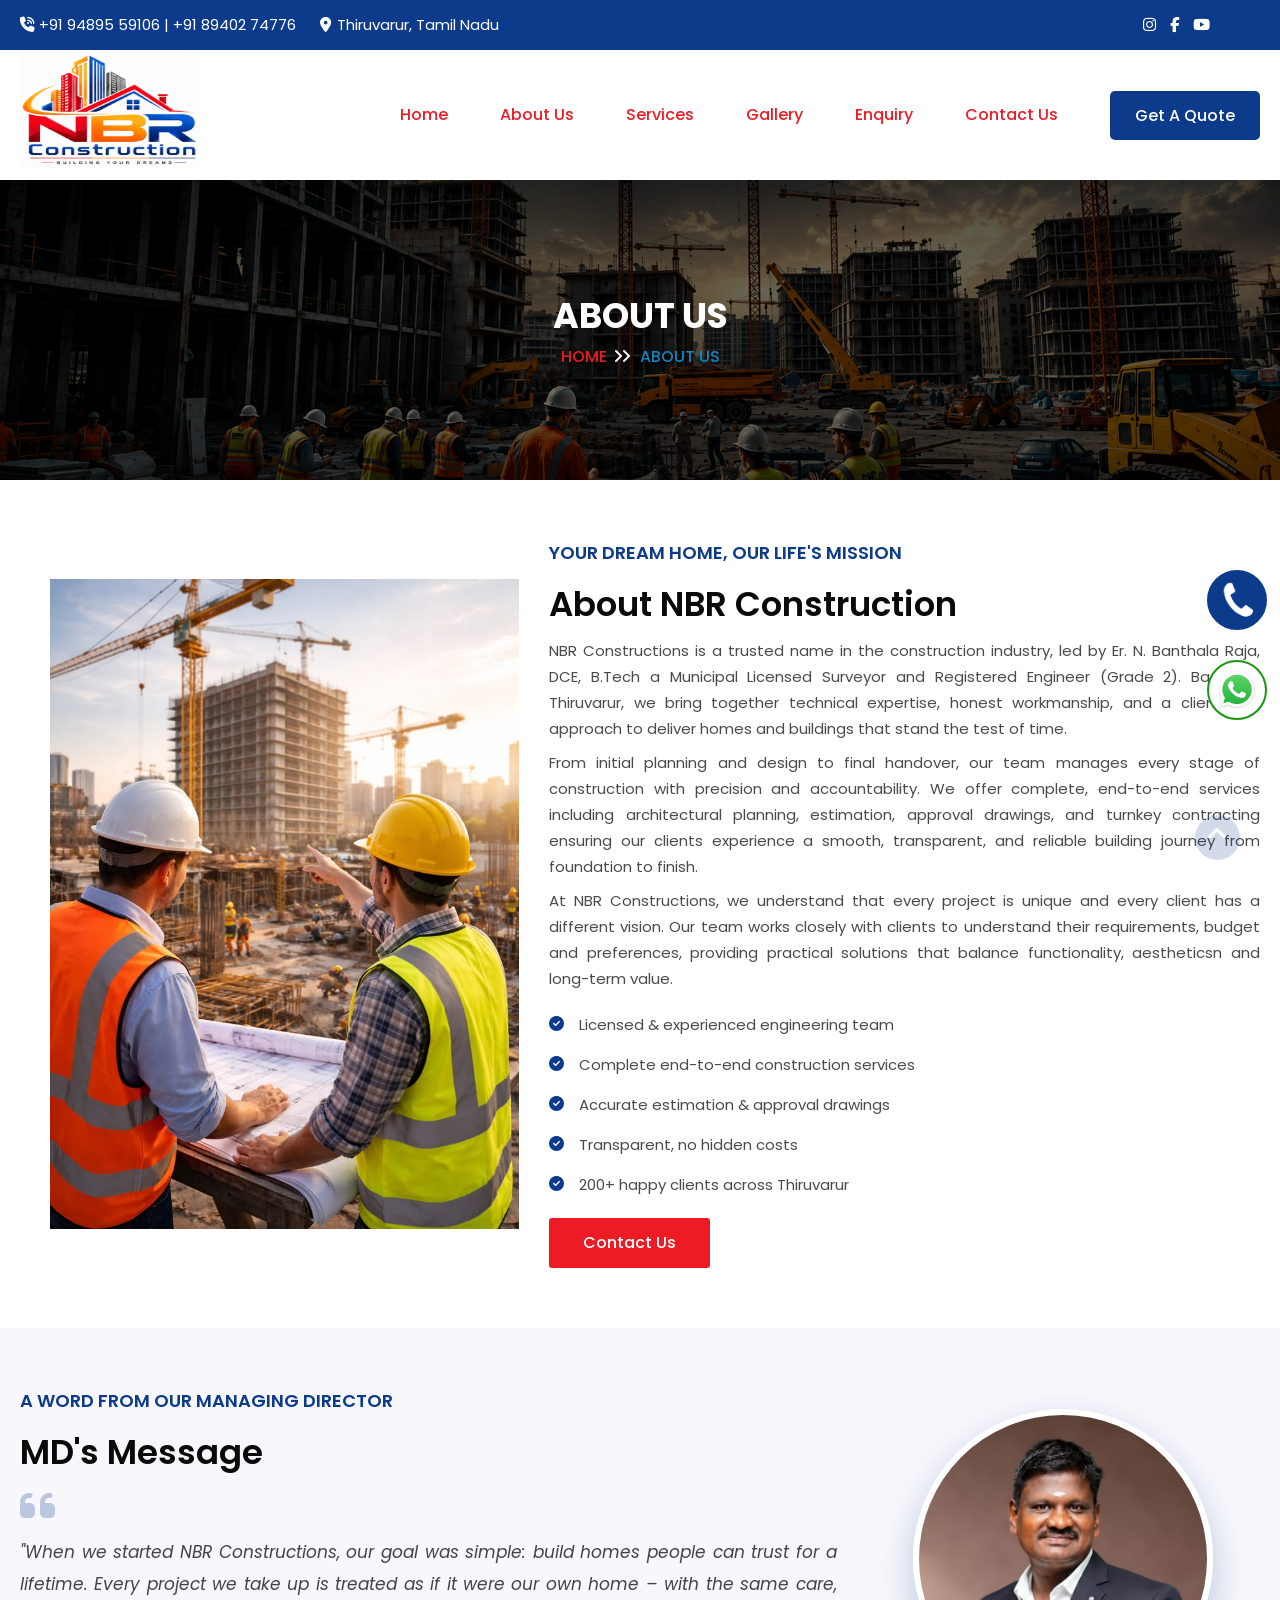
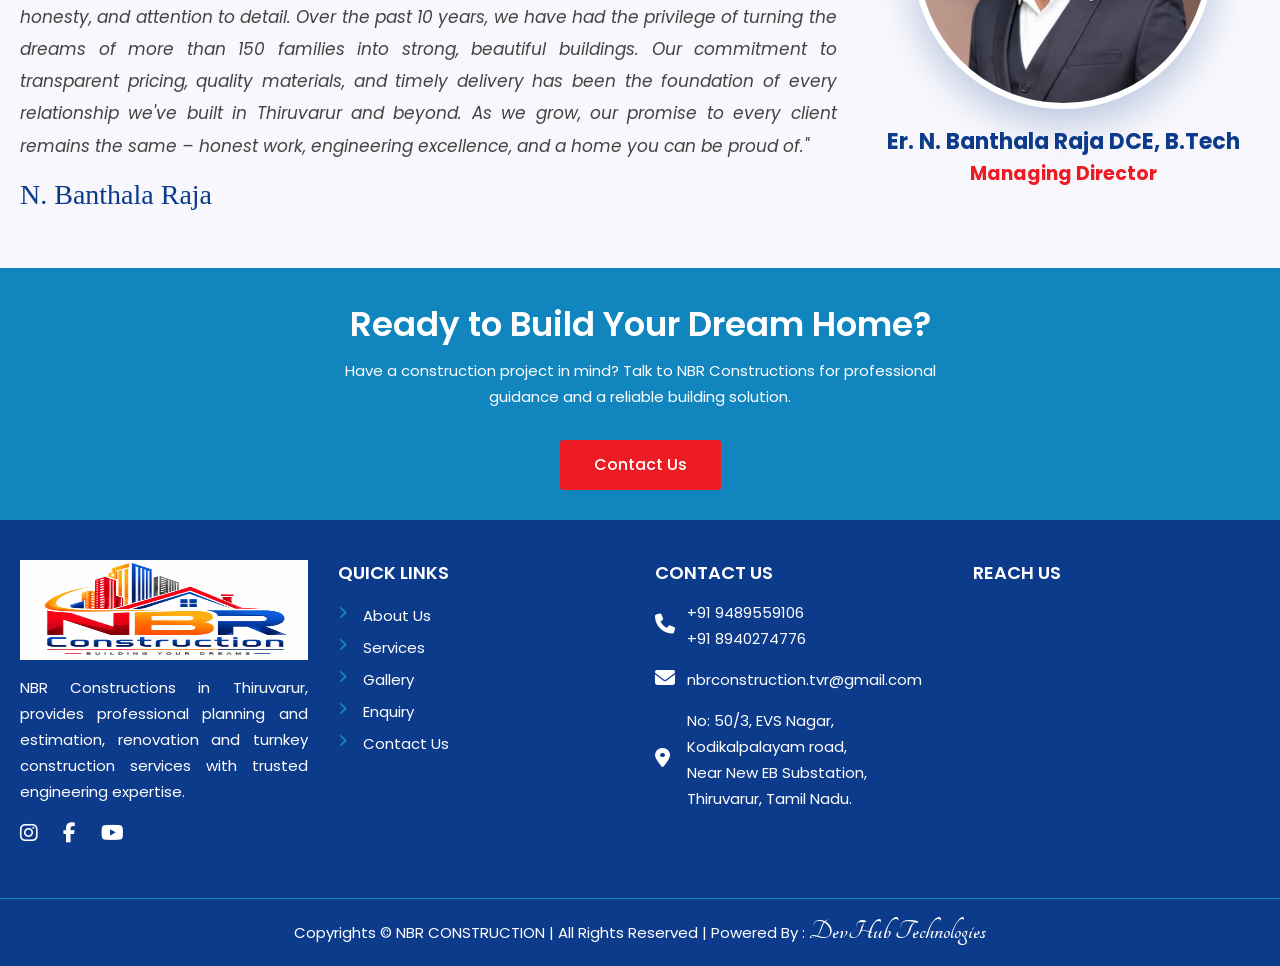
<file: about-us.html>
<!DOCTYPE html>
<html lang="zxx">
    <head>
        <meta charset="utf-8">
        <title>NBR Construction Thiruvarur | Best Building Contractors & Home Construction Services</title>
        <meta name="description" content="NBR Constructions - Trusted construction, planning, design and turnkey contracting services in Thiruvarur, Tamil Nadu.">
        <meta name="keywords" content="NBR Construction, Thiruvarur construction, building contractor, home construction, renovation, waterproofing">
        <meta http-equiv="x-ua-compatible" content="ie=edge">
        <meta name="viewport" content="width=device-width, initial-scale=1">
        <link rel="shortcut icon" type="image/x-icon" href="images/logo-nbr.jpeg">
        <link rel="stylesheet" type="text/css" href="css/bootstrap.min.css">
        <link rel="stylesheet" type="text/css" href="css/font-awesome.min.css">
        <link rel="stylesheet" type="text/css" href="css/animate.css">
        <link rel="stylesheet" type="text/css" href="css/hover-min.css">
        <link rel="stylesheet" type="text/css" href="css/owl.carousel.css">
        <link rel="stylesheet" type="text/css" href="css/off-canvas.css">
        <link rel="stylesheet" type="text/css" href="fonts/flaticon.css">
        <link rel="stylesheet" type="text/css" href="css/rsmenu-main.css">
        <link rel="stylesheet" type="text/css" href="css/magnific-popup.css">
        <link rel="stylesheet" type="text/css" href="css/rsmenu-transitions.css">
        <link rel="stylesheet" type="text/css" href="css/style.css">
        <link id="switch_style" href="#" rel="stylesheet" type="text/css">
        <link rel="stylesheet" type="text/css" href="css/responsive.css">        
        <link rel="stylesheet" type="text/css" href="css/jquery.fancybox.min.css">
        <link rel="stylesheet" href="https://cdnjs.cloudflare.com/ajax/libs/font-awesome/6.7.2/css/all.min.css">
        <link type="text/css" rel="stylesheet" href="https://fonts.googleapis.com/css?family=Tangerine">
    </head>
    <body class="home-three">

        <section class="full-width-header">
            <div class="topbar-section">
                <div class="container">
                    <div class="row align-items-center">
                        <div class="col-md-7">
                            <ul class="mail-info">
                                <li><i class="fa-solid fa-phone-volume text-white"></i> <a href="tel:+919489559106"> +91 94895 59106</a> | <a href="tel:+918940274776">+91 89402 74776</a> </li>
                                <li> <a href="#"><i class="fa-solid fa-location-dot text-white"></i>Thiruvarur, Tamil Nadu</a></li>
                              
                            </ul>
                        </div>
                        <div class="col-md-5 nav-right-section">
                            <div class="right-text text-right fix">
                                <div class="social-link">
                                    <ul>
                                        <li><a href="#"><i class="fa-brands fa-instagram"></i></a></li>
                                        <li><a href="#"><i class="fa-brands fa-facebook-f"></i></a></li>
                                        <li><a href="#"><i class="fa-brands fa-youtube"></i></a></li>
                                        
                                    </ul>
                                </div>
                            </div>
                        </div>
                    </div>
                </div>
            </div>
            <!--Header Start-->
            <header class="rs-header header-style-3">
                <!-- Menu Start -->
                <div class="menu-area menu-sticky transparent">
                    <div class="container">
                        <div class="main-menu">
                            <div class="row align-items-center">
                                <div class="col-lg-2">
                                    <div class="logo-area sm-center">
                                        <a href="index.html"><img src="images/nbr-logo.png" alt="logo" class="logo-img" style="width: 100%; height: 130px;"></a>
                                    </div>
                                </div>
                                <div class="col-lg-10 search-bar">
                                    <div class="header-mid-section display-flex-center">   
                                        <div class="right-menu-area">  
                                            <a class="rs-menu-toggle"><i class="fa fa-bars"></i></a>
                                            <nav class="rs-menu">
                                                <ul class="nav-menu">
                                                    <li class="current_page_item"> <a href="index.html" class="home active-icon"><span data-hover="Home">Home</span></a></li>
                                                    <li class="menu-item-has-children"> <a href="about-us.html"><span data-hover="About Us">About Us</span></a></li>                                           
                                                    <li class="menu-item-has-children"> <a href="services.html"><span data-hover="Services">Services</span></a></li>                                          
                                                    <li class="current_page_item"> <a href="gallery.html" class="home active-icon"><span data-hover="Gallery">Gallery</span></a></li>                                                
                                                    <li class="current_page_item"> <a href="enquiry.html" class="home active-icon"><span data-hover="Enquiry">Enquiry</span></a></li>
                                                    <li class="current_page_item"> <a href="contact-us.html" class="home active-icon"><span data-hover="Contact Us">Contact Us</span></a></li>
                                                    <li><a href="enquiry.html" class="nav-btn">Get A Quote</a></li>                                           
                                                </ul>
                                            </nav> 
                                        </div>                                       
                                    </div> 
                                </div>
                            </div>
                        </div>
                    </div>
                </div>
            </header>
        </section>


        <!-- Breadcrumbs Start -->
        <div class="rs-breadcrumbs">
            <div class="breadcrumbs-image">
                <img src="images/breadcrumbs-01.png" alt="Breadcrumbs Image" style="height: 300px; width: 100%; object-fit: cover; filter: brightness(45%);">
                <div class="breadcrumbs-inner">
                    <div class="container">
                        <div class="breadcrumbs-text">
                            <h1 class="breadcrumbs-title">About Us</h1>
                            <ul class="breadcrumbs-subtitle">
                                <li><a href="index.html">Home</a></li>
                                <li>About Us</li>
                            </ul>
                        </div>
                    </div>
                </div>
            </div>                
        </div>
        <!-- Breadcrumbs End -->
      
        <div id="rs-about" class="rs-about-construction pt-60 pb-60 clearfix">
            <div class="container ps-relative">                
                <div class="row align-items-center">
                  
                    <div class="col-lg-5">
                        <div class="about-left-image d-pl-30"> 
                            <img src="images/about-01.jpg" alt="" style="width: 100%; height: 650px; object-fit: cover;">
                        </div>
                    </div>

                      <div class="col-lg-7">
                        <div class="rs-title2 margin-0">
                            <span>Your Dream Home, Our Life's Mission</span>
                            <h2>About NBR Construction</h2>
                            <p>
                                NBR Constructions is a trusted name in the construction industry, led by Er. N. Banthala Raja, DCE, B.Tech a Municipal Licensed Surveyor and Registered Engineer (Grade 2). Based in Thiruvarur, we bring together technical expertise, honest workmanship, and a client first approach to deliver homes and buildings that stand the test of time.
                            </p>
                            <p>
                                From initial planning and design to final handover, our team manages every stage of construction with precision and accountability. We offer complete, end-to-end services including architectural planning, estimation, approval drawings, and turnkey contracting ensuring our clients experience a smooth, transparent, and reliable building journey from foundation to finish.
                            </p>
                            <p>
                                At NBR Constructions, we understand that every project is unique and every client has a different vision. Our team works closely with clients to understand their requirements, budget and preferences, providing practical solutions that balance functionality, aestheticsn and long-term value.
                            </p>
                             <ul class="about-points" style="list-style:none; padding-left:0; margin:20px 0;">
                                <li style="margin-bottom:14px; padding-left:30px; position:relative;">
                                    <i class="fa-solid fa-circle-check" style="position:absolute; left:0; top:4px; color:#0D3B8C;"></i>
                                    Licensed & experienced engineering team
                                </li>
                                <li style="margin-bottom:14px; padding-left:30px; position:relative;">
                                    <i class="fa-solid fa-circle-check" style="position:absolute; left:0; top:4px; color:#0D3B8C;"></i>
                                    Complete end-to-end construction services
                                </li>
                                <li style="margin-bottom:14px; padding-left:30px; position:relative;">
                                    <i class="fa-solid fa-circle-check" style="position:absolute; left:0; top:4px; color:#0D3B8C;"></i>
                                    Accurate estimation & approval drawings
                                </li>
                                <li style="margin-bottom:14px; padding-left:30px; position:relative;">
                                    <i class="fa-solid fa-circle-check" style="position:absolute; left:0; top:4px; color:#0D3B8C;"></i>
                                    Transparent, no hidden costs
                                </li>
                                <li style="margin-bottom:14px; padding-left:30px; position:relative;">
                                    <i class="fa-solid fa-circle-check" style="position:absolute; left:0; top:4px; color:#0D3B8C;"></i>
                                    200+ happy clients across Thiruvarur
                                </li>
                            </ul>
                        </div>
                        <div class="services-list">
                            <ul class="button-area">
                                <li><a class="readon" href="contact-us.html">Contact Us</a></li>
                            </ul>
                        </div>
                    </div>
                </div>
            </div>
        </div>

        <!-- MD Photo & Message Section -->
        <div id="rs-md-message" class="md-message-section gray-bg pt-60 pb-60">
            <div class="container ps-relative">
                <div class="row align-items-center">

                    <div class="col-lg-8">
                        <div class="rs-title2 margin-0">
                            <span>A Word From Our Managing Director</span>
                            <h2>MD's Message</h2>
                            <div class="quote-icon"><i class="fa-solid fa-quote-left"></i></div>
                            <p class="md-quote-text">
                                "When we started NBR Constructions, our goal was simple: build homes people can trust for a lifetime. Every project we take up is treated as if it were our own home &ndash; with the same care, honesty, and attention to detail. Over the past 10 years, we have had the privilege of turning the dreams of more than 150 families into strong, beautiful buildings. Our commitment to transparent pricing, quality materials, and timely delivery has been the foundation of every relationship we've built in Thiruvarur and beyond. As we grow, our promise to every client remains the same &ndash; honest work, engineering excellence, and a home you can be proud of."
                            </p>
                            <div class="md-signature">N. Banthala Raja</div>
                        </div>
                    </div>

                    <div class="col-lg-4">
                        <div class="md-photo-wrap">
                            <img src="images/md-photo.jpeg" alt="Er. N. Banthala Raja - Managing Director, NBR Constructions">
                            <div class="md-name">Er. N. Banthala Raja DCE, B.Tech</div>
                            <div class="md-designation">Managing Director</div>
                        </div>
                    </div>

                </div>
            </div>
        </div>
      
        <div id="rs-calltoaction" class="rs-calltoaction bg2 pt-30 pb-30">
            <div class="container">
                <div class="rs-cta-inner text-center">
                    <div class="rs-title text-center">
                        <h2 class="white-color">Ready to Build Your Dream Home?</h2>      
                        <p class="white-color text-center">Have a construction project in mind?
                        Talk to NBR Constructions for professional</br> guidance
                        and a reliable building solution.</p>
                    </div>
                    <a class="readon white-btn" href="contact-us.html">Contact Us</a>
                </div>
            </div>
        </div>
        
        
        <footer id="rs-footer" class="rs-footer pt-40">
            <div class="footer-top">
                <div class="container">
                    <div class="row">
                        <div class="col-lg-3 single-footer-column mb-md-30">
                            <div class="about-widget">
                                 <div class="footer-logo">
                                <a href="index.html"><img src="images/logo-nbr.jpeg" alt="logo" style="background-color: #fff; width: 100%; height: 100px;" ></a>
                            </div>                 
                                <div class="footer-info">
                                    <p class="footer-desc white-color">NBR Constructions in Thiruvarur, provides professional
                                    planning and estimation, renovation
                                    and turnkey construction services with trusted engineering expertise.</p>

                                   
                                </div>                                
                                <ul class="social-links">
                                    <li><a href="#"><i class="fa-brands fa-instagram"></i></a></li>
                                    <li><a href="#"><i class="fa-brands fa-facebook-f"></i></a></li>
                                    <li><a href="#"><i class="fa-brands fa-youtube"></i></a></li>
                                   
                                </ul>
                            </div>
                        </div>

                            <div class="col-lg-3 single-footer-column mb-md-30">
                            <div class="footer-menu">
                                <h5 class="footer-title">Quick Links</h5>
                                <ul>
                                    <li><a href="about-us.html">About Us</a></li>
                                    <li><a href="services.html">Services</a></li>
                                    <li><a href="gallery.html">Gallery</a></li>
                                    <li><a href="enquiry.html">Enquiry</a></li>
                                    <li><a href="contact-us.html">Contact Us</a></li>
                                    
                                </ul>
                            </div>
                        </div>

                        <div class="col-lg-3 single-footer-column">
                            <h5 class="footer-title">Contact Us</h5>
                            <ul class="footer-address">

                               

                                <li class="align-items-center display-flex">
                                    <div class="icon-tag">
                                        <i class="fa fa-phone"></i> 
                                    </div>
                                    <div class="info">
                                        <a href="tel:+919489559106">+91 9489559106</a><br>
                                        <a href="tel:+918940274776">+91 8940274776</a> 
                                    </div>
                                </li>

                                <li class="align-items-center display-flex">
                                    <div class="icon-tag">
                                        <i class="fa-solid fa-envelope"></i> 
                                    </div>
                                    <div class="info">
                                        <a href="mailto:nbrconstruction.tvr@gmail.com">nbrconstruction.tvr@gmail.com</a><br>
                                       
                                    </div>
                                </li>

                                 <li class="align-items-center display-flex">
                                    <div class="icon-tag">
                                        <i class="fa-solid fa-location-dot"></i> 
                                    </div>
                                    <div class="info">
                                        <a href="#" target="_blank">
                                            No: 50/3, EVS Nagar, </br>Kodikalpalayam road, </br>Near New EB Substation,</br> Thiruvarur, Tamil Nadu. 
                                        </a>
                                    </div>
                                </li>

                            </ul>
                        </div>

                    

                        <div class="col-lg-3 single-footer-column mb-md-30">
                            <h5 class="footer-title">Reach Us</h5>
                            
                            <iframe src="https://www.google.com/maps?q=Thiruvarur,Tamil%20Nadu&output=embed" width="100%" height="250px" style="border:0;" allowfullscreen="" loading="lazy" referrerpolicy="no-referrer-when-downgrade"></iframe>
                        </div>
                    </div>
                </div>
            </div>
            <div class="footer-bottom">
                <div class="container">                    
                    <div class="row align-items-center">
                       
                        <div class="col-md-12">
                            <div class="copyright text-center">
                                <p class="text-center text-white site-footer__bottom-text">
                                    Copyrights ©
                                    <a href="index.html" class="company-name">
                                        NBR CONSTRUCTION
                                    </a>
                                    | All Rights Reserved | Powered By :
                                    <a href="https://devhubtechnologies.co.in/" class="devhub">
                                        DevHub Technologies
                                    </a>
                                </p>
                            </div>

                        </div>
                    </div>
                </div>
            </div>
        </footer>
        
        
        <a href="https://api.whatsapp.com/send?phone=+919489559106&amp;text= Hello NBR Constructions, I visited your website and would like to know more about your services. Please share the details. Thank you."
            target="_blank" id="Whatsapp">
            <img src="images/WhatsApp.svg" alt="WhatsApp">
        </a>

        <a href="tel:+919489559106" target="_blank" id="Phonei">
            <img src="images/phone.png" alt="Phone">
        </a>      

        <div id="scrollUp">
            <i class="fa fa-angle-up"></i>
        </div> 

        <script src="js/jquery.js"></script>
        <script src="js/jquery.fancybox.js"></script>
        <script src="js/modernizr-2.8.3.min.js"></script>
        <script src="js/modernizr-2.8.3.min.js"></script>
        <script src="js/jquery.min.js"></script>
        <script src="js/skill.bars.jquery.js"></script>
        <script src="js/jquery.counterup.min.js"></script>
        <script src="js/waypoints.min.js"></script>
        <script src="js/bootstrap.min.js"></script>
        <script src="js/owl.carousel.min.js"></script>
        <script src="js/jquery.magnific-popup.min.js"></script>
        <script src="js/slick.min.js"></script>
        <script src="js/isotope.pkgd.min.js"></script>
        <script src="js/imagesloaded.pkgd.min.js"></script>
        <script src="js/wow.min.js"></script>
        <script src="js/rsmenu-main.js"></script>
        <script src="js/plugins.js"></script>
        <script src="js/main.js"></script>
    </body>
</html>
</file>
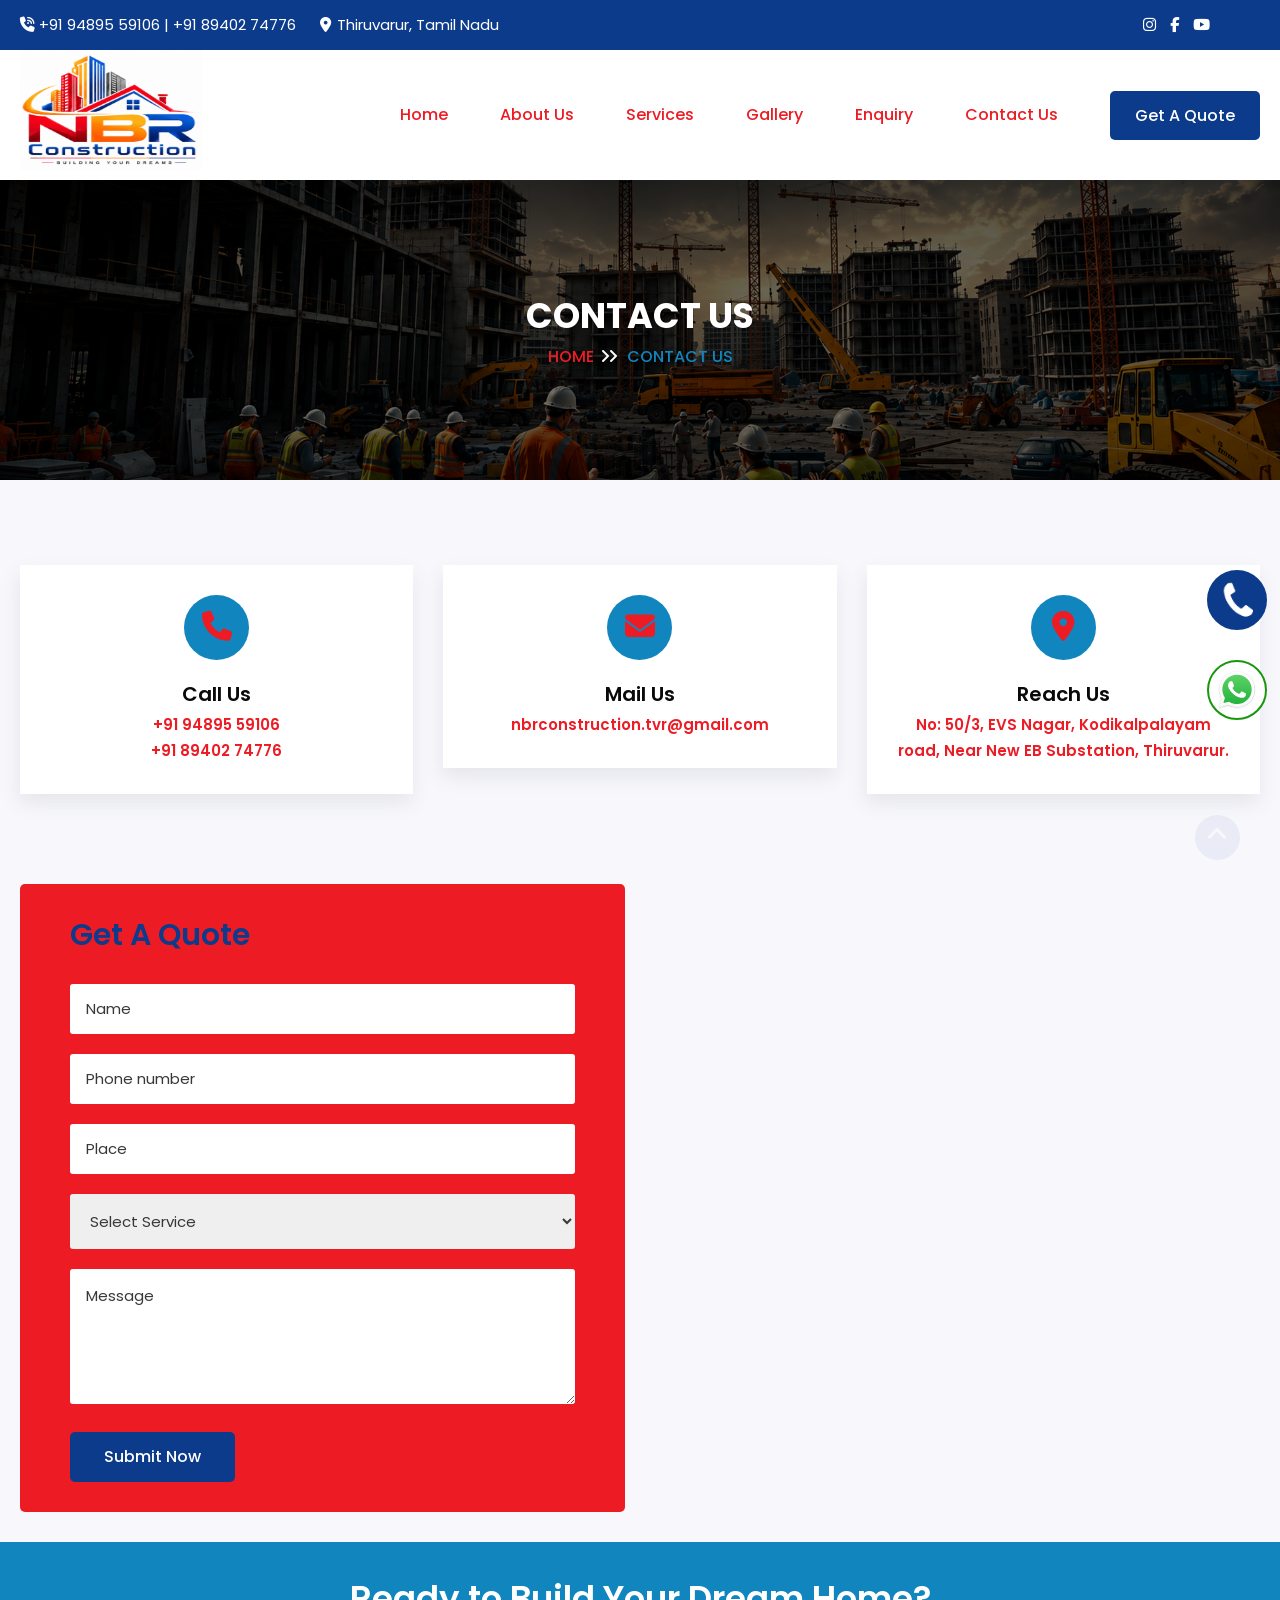
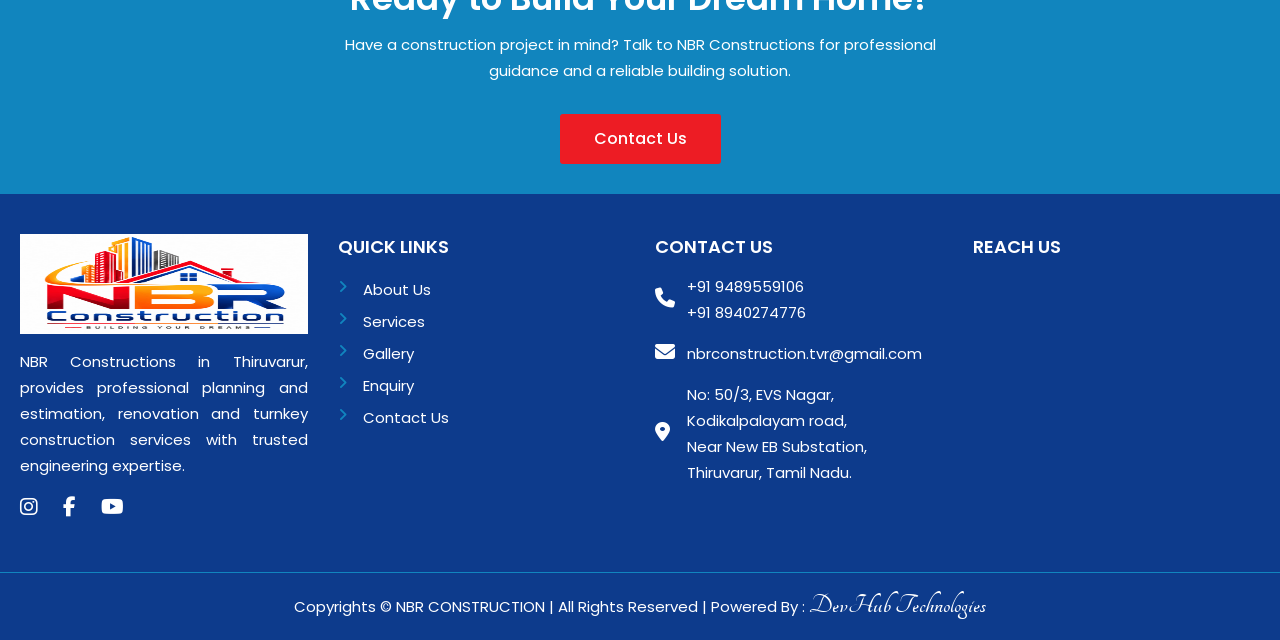
<file: contact-us.html>
<!DOCTYPE html>
<html lang="zxx">
    <head>
        <meta charset="utf-8">
        <title>NBR Construction Thiruvarur | Best Building Contractors & Home Construction Services</title>
        <meta name="description" content="NBR Constructions - Trusted construction, planning, design and turnkey contracting services in Thiruvarur, Tamil Nadu.">
        <meta name="keywords" content="NBR Construction, Thiruvarur construction, building contractor, home construction, renovation, waterproofing">
        <meta http-equiv="x-ua-compatible" content="ie=edge">
        <meta name="viewport" content="width=device-width, initial-scale=1">
        <link rel="shortcut icon" type="image/x-icon" href="images/logo-nbr.jpeg">
        <link rel="stylesheet" type="text/css" href="css/bootstrap.min.css">
        <link rel="stylesheet" type="text/css" href="css/font-awesome.min.css">
        <link rel="stylesheet" type="text/css" href="css/animate.css">
        <link rel="stylesheet" type="text/css" href="css/hover-min.css">
        <link rel="stylesheet" type="text/css" href="css/owl.carousel.css">
        <link rel="stylesheet" type="text/css" href="css/off-canvas.css">
        <link rel="stylesheet" type="text/css" href="fonts/flaticon.css">
        <link rel="stylesheet" type="text/css" href="css/rsmenu-main.css">
        <link rel="stylesheet" type="text/css" href="css/magnific-popup.css">
        <link rel="stylesheet" type="text/css" href="css/rsmenu-transitions.css">
        <link rel="stylesheet" type="text/css" href="css/style.css">
        <link id="switch_style" href="#" rel="stylesheet" type="text/css">
        <link rel="stylesheet" type="text/css" href="css/responsive.css">        
        <link rel="stylesheet" type="text/css" href="css/jquery.fancybox.min.css">
        <link rel="stylesheet" href="https://cdnjs.cloudflare.com/ajax/libs/font-awesome/6.7.2/css/all.min.css">
        <link type="text/css" rel="stylesheet" href="https://fonts.googleapis.com/css?family=Tangerine">
    </head>
    <body class="home-three">

        <section class="full-width-header">
            <div class="topbar-section">
                <div class="container">
                    <div class="row align-items-center">
                        <div class="col-md-7">
                            <ul class="mail-info">
                                <li><i class="fa-solid fa-phone-volume text-white"></i> <a href="tel:+919489559106"> +91 94895 59106</a> | <a href="tel:+918940274776">+91 89402 74776</a> </li>
                                <li> <a href="#"><i class="fa-solid fa-location-dot text-white"></i>Thiruvarur, Tamil Nadu</a></li>
                              
                            </ul>
                        </div>
                        <div class="col-md-5 nav-right-section">
                            <div class="right-text text-right fix">
                                <div class="social-link">
                                    <ul>
                                        <li><a href="#"><i class="fa-brands fa-instagram"></i></a></li>
                                        <li><a href="#"><i class="fa-brands fa-facebook-f"></i></a></li>
                                        <li><a href="#"><i class="fa-brands fa-youtube"></i></a></li>
                                        
                                    </ul>
                                </div>
                            </div>
                        </div>
                    </div>
                </div>
            </div>
            <!--Header Start-->
            <header class="rs-header header-style-3">
                <!-- Menu Start -->
                <div class="menu-area menu-sticky transparent">
                    <div class="container">
                        <div class="main-menu">
                            <div class="row align-items-center">
                                <div class="col-lg-2">
                                    <div class="logo-area sm-center">
                                        <a href="index.html"><img src="images/nbr-logo.png" alt="logo" class="logo-img" style="width: 100%; height: 130px;"></a>
                                    </div>
                                </div>
                                <div class="col-lg-10 search-bar">
                                    <div class="header-mid-section display-flex-center">   
                                        <div class="right-menu-area">  
                                            <a class="rs-menu-toggle"><i class="fa fa-bars"></i></a>
                                            <nav class="rs-menu">
                                                <ul class="nav-menu">
                                                    <li class="current_page_item"> <a href="index.html" class="home active-icon"><span data-hover="Home">Home</span></a></li>
                                                    <li class="menu-item-has-children"> <a href="about-us.html"><span data-hover="About Us">About Us</span></a></li>                                           
                                                    <li class="menu-item-has-children"> <a href="services.html"><span data-hover="Services">Services</span></a></li>                                          
                                                    <li class="current_page_item"> <a href="gallery.html" class="home active-icon"><span data-hover="Gallery">Gallery</span></a></li>                                                
                                                    <li class="current_page_item"> <a href="enquiry.html" class="home active-icon"><span data-hover="Enquiry">Enquiry</span></a></li>
                                                    <li class="current_page_item"> <a href="contact-us.html" class="home active-icon"><span data-hover="Contact Us">Contact Us</span></a></li>
                                                    <li><a href="enquiry.html" class="nav-btn">Get A Quote</a></li>                                           
                                                </ul>
                                            </nav> 
                                        </div>                                       
                                    </div> 
                                </div>
                            </div>
                        </div>
                    </div>
                </div>
            </header>
        </section>


        <!-- Breadcrumbs Start -->
        <div class="rs-breadcrumbs">
            <div class="breadcrumbs-image">
                <img src="images/breadcrumbs-01.png" alt="Breadcrumbs Image" style="height: 300px; width: 100%; object-fit: cover; filter: brightness(45%);">
                <div class="breadcrumbs-inner">
                    <div class="container">
                        <div class="breadcrumbs-text">
                            <h1 class="breadcrumbs-title">Contact Us</h1>
                            <ul class="breadcrumbs-subtitle">
                                <li><a href="index.html">Home</a></li>
                                <li>Contact Us</li>
                            </ul>
                        </div>
                    </div>
                </div>
            </div>                
        </div>
        <!-- Breadcrumbs End -->


        <!-- Contact Start -->
        <section class="rs-contact">
            <!-- Contact Icon Start -->
            <div class="rs-contact-icon gray-bg  pt-60 pb-60">
                <div class="container">                  

                    <div class="row">
                        <div class="col-lg-4 col-md-6 col-sm-6 col-xs-12 mb-md-30">
                            <div class="single-icon mobile-icon box-style">
                                <div class="icon-part">
                                    <a href="#"> <i class="fa fa-phone"></i> </a>
                                </div>
                                <div class="icon-text">
                                    <h4 class="icon-title">Call Us</h4>
                                    <a class="icon-info" href="tel:+919489559106">+91 94895 59106</a>
                                    <br>
                                     <a class="icon-info" href="tel:+918940274776">+91 89402 74776</a>
                                </div>
                            </div>
                        </div>
                        <div class="col-lg-4 col-md-6 col-sm-6 col-xs-12 mb-md-30">
                            <div class="single-icon message-icon box-style">
                                <div class="icon-part">
                                    <a href="#"> <i class="fa-solid fa-envelope"></i> </a>
                                </div>
                                <div class="icon-text">
                                    <h4 class="icon-title">Mail Us</h4>
                                    <a class="icon-info" href="mailto:nbrconstruction.tvr@gmail.com">nbrconstruction.tvr@gmail.com</a>
                                </div>
                            </div>
                        </div>
                      
                        <div class="col-lg-4 col-md-6 col-sm-6 col-xs-12">
                            <div class="single-icon map-icon box-style">
                                <div class="icon-part">
                                    <a href="#" target="_blank"> <i class="fa-solid fa-location-dot"></i> </a>
                                </div>
                                <div class="icon-text after-none">
                                    <h4 class="icon-title">Reach Us</h4>
                                    <span>

                                        <a href="#" class="icon-info" target="_blank">
                                            No: 50/3, EVS Nagar,
                                            Kodikalpalayam road,
                                            Near New EB Substation,
                                            Thiruvarur.
                                        </a>
                                    </span>
                                </div>
                            </div>
                        </div>
                    </div>
                </div>
            </div>
            <!-- Contact Icon End -->

           
              <!-- Enquiry Section -->
        <div class="rs-faq-section gray-bg pb-30 pt-30">
            <div class="container">
                <div class="row">
                       <div class="col-lg-6">
                        <div class="submit-form nagetive-margin mmt-60">
                            <h3>Get A Quote</h3>
                           <form action="">
                                <input type="text" placeholder="Name" name="name" required>
                                <input type="text" placeholder="Phone number" name="phone" required>
                                <input type="text" placeholder="Place" name="place" required>
                                <select name="service" required>
                                    <option value="">Select Service</option>
                                    <option value="Planning & Design">Planning & Design</option>
                                    <option value="Estimation">Estimation</option>
                                    <option value="Elevation Design">Elevation Design</option>
                                    <option value="Approval Drawing">Approval Drawing</option>
                                    <option value="Architecture Consultancy">Architecture Consultancy</option>
                                    <option value="Labour & Total Contract">Labour & Total Contract</option>
                                    <option value="Renovation Work">Renovation Work</option>
                                    <option value="Waterproofing & Rebar Work">Waterproofing & Rebar Work</option>
                                    <option value="Demolition Work">Demolition Work</option>
                                </select>
                                <textarea placeholder="Message" name="message" required></textarea>
                                <button type="submit" class="readon white-btn" style="background:#0D3B8C !important; color:#ffffff; border-color:#0D3B8C;" onmouseover="this.style.opacity='0.85'" onmouseout="this.style.opacity='1'">Submit Now</button>
                            </form>
                        </div>
                    </div>

                   <div class="col-lg-6">
                        <!-- Map Section Start -->
                        <div class="rs-map gmap-one">
                            <iframe src="https://www.google.com/maps?q=Thiruvarur,Tamil%20Nadu&output=embed"></iframe>
                        </div>
                        <!-- Map Section End -->
                    </div>
                 
                </div>
            </div>
        </div>
        <!-- Enquiry Section -->
        </section>
        <!-- Contact End --> 
      
        
      
        <div id="rs-calltoaction" class="rs-calltoaction bg2 pt-30 pb-30">
            <div class="container">
                <div class="rs-cta-inner text-center">
                    <div class="rs-title text-center">
                        <h2 class="white-color">Ready to Build Your Dream Home?</h2>      
                        <p class="white-color text-center">Have a construction project in mind?
                        Talk to NBR Constructions for professional</br> guidance
                        and a reliable building solution.</p>
                    </div>
                    <a class="readon white-btn" href="contact-us.html">Contact Us</a>
                </div>
            </div>
        </div>
        
        
        <footer id="rs-footer" class="rs-footer pt-40">
            <div class="footer-top">
                <div class="container">
                    <div class="row">
                        <div class="col-lg-3 single-footer-column mb-md-30">
                            <div class="about-widget">
                                 <div class="footer-logo">
                                <a href="index.html"><img src="images/logo-nbr.jpeg" alt="logo" style="background-color: #fff; width: 100%; height: 100px;" ></a>
                            </div>                 
                                <div class="footer-info">
                                    <p class="footer-desc white-color">NBR Constructions in Thiruvarur, provides professional
                                    planning and estimation, renovation
                                    and turnkey construction services with trusted engineering expertise.</p>

                                   
                                </div>                                
                                <ul class="social-links">
                                    <li><a href="#"><i class="fa-brands fa-instagram"></i></a></li>
                                    <li><a href="#"><i class="fa-brands fa-facebook-f"></i></a></li>
                                    <li><a href="#"><i class="fa-brands fa-youtube"></i></a></li>
                                   
                                </ul>
                            </div>
                        </div>

                            <div class="col-lg-3 single-footer-column mb-md-30">
                            <div class="footer-menu">
                                <h5 class="footer-title">Quick Links</h5>
                                <ul>
                                    <li><a href="about-us.html">About Us</a></li>
                                    <li><a href="services.html">Services</a></li>
                                    <li><a href="gallery.html">Gallery</a></li>
                                    <li><a href="enquiry.html">Enquiry</a></li>
                                    <li><a href="contact-us.html">Contact Us</a></li>
                                    
                                </ul>
                            </div>
                        </div>

                        <div class="col-lg-3 single-footer-column">
                            <h5 class="footer-title">Contact Us</h5>
                            <ul class="footer-address">

                               

                                <li class="align-items-center display-flex">
                                    <div class="icon-tag">
                                        <i class="fa fa-phone"></i> 
                                    </div>
                                    <div class="info">
                                        <a href="tel:+919489559106">+91 9489559106</a><br>
                                        <a href="tel:+918940274776">+91 8940274776</a> 
                                    </div>
                                </li>

                                <li class="align-items-center display-flex">
                                    <div class="icon-tag">
                                        <i class="fa-solid fa-envelope"></i> 
                                    </div>
                                    <div class="info">
                                        <a href="mailto:nbrconstruction.tvr@gmail.com">nbrconstruction.tvr@gmail.com</a><br>
                                       
                                    </div>
                                </li>

                                 <li class="align-items-center display-flex">
                                    <div class="icon-tag">
                                        <i class="fa-solid fa-location-dot"></i> 
                                    </div>
                                    <div class="info">
                                        <a href="#" target="_blank">
                                            No: 50/3, EVS Nagar, </br>Kodikalpalayam road, </br>Near New EB Substation,</br> Thiruvarur, Tamil Nadu. 
                                        </a>
                                    </div>
                                </li>

                            </ul>
                        </div>

                    

                        <div class="col-lg-3 single-footer-column mb-md-30">
                            <h5 class="footer-title">Reach Us</h5>
                            
                            <iframe src="https://www.google.com/maps?q=Thiruvarur,Tamil%20Nadu&output=embed" width="100%" height="250px" style="border:0;" allowfullscreen="" loading="lazy" referrerpolicy="no-referrer-when-downgrade"></iframe>
                        </div>
                    </div>
                </div>
            </div>
            <div class="footer-bottom">
                <div class="container">                    
                    <div class="row align-items-center">
                       
                        <div class="col-md-12">
                            <div class="copyright text-center">
                                <p class="text-center text-white site-footer__bottom-text">
                                    Copyrights ©
                                    <a href="index.html" class="company-name">
                                        NBR CONSTRUCTION
                                    </a>
                                    | All Rights Reserved | Powered By :
                                    <a href="https://devhubtechnologies.co.in/" class="devhub">
                                        DevHub Technologies
                                    </a>
                                </p>
                            </div>

                        </div>
                    </div>
                </div>
            </div>
        </footer>
        
        
        <a href="https://api.whatsapp.com/send?phone=+919489559106&amp;text= Hello NBR Constructions, I visited your website and would like to know more about your services. Please share the details. Thank you."
            target="_blank" id="Whatsapp">
            <img src="images/WhatsApp.svg" alt="WhatsApp">
        </a>

        <a href="tel:+919489559106" target="_blank" id="Phonei">
            <img src="images/phone.png" alt="Phone">
        </a>      

        <div id="scrollUp">
            <i class="fa fa-angle-up"></i>
        </div> 

        <script src="js/jquery.js"></script>
        <script src="js/jquery.fancybox.js"></script>
        <script src="js/modernizr-2.8.3.min.js"></script>
        <script src="js/modernizr-2.8.3.min.js"></script>
        <script src="js/jquery.min.js"></script>
        <script src="js/skill.bars.jquery.js"></script>
        <script src="js/jquery.counterup.min.js"></script>
        <script src="js/waypoints.min.js"></script>
        <script src="js/bootstrap.min.js"></script>
        <script src="js/owl.carousel.min.js"></script>
        <script src="js/jquery.magnific-popup.min.js"></script>
        <script src="js/slick.min.js"></script>
        <script src="js/isotope.pkgd.min.js"></script>
        <script src="js/imagesloaded.pkgd.min.js"></script>
        <script src="js/wow.min.js"></script>
        <script src="js/rsmenu-main.js"></script>
        <script src="js/plugins.js"></script>
        <script src="js/main.js"></script>
    </body>
</html>
</file>
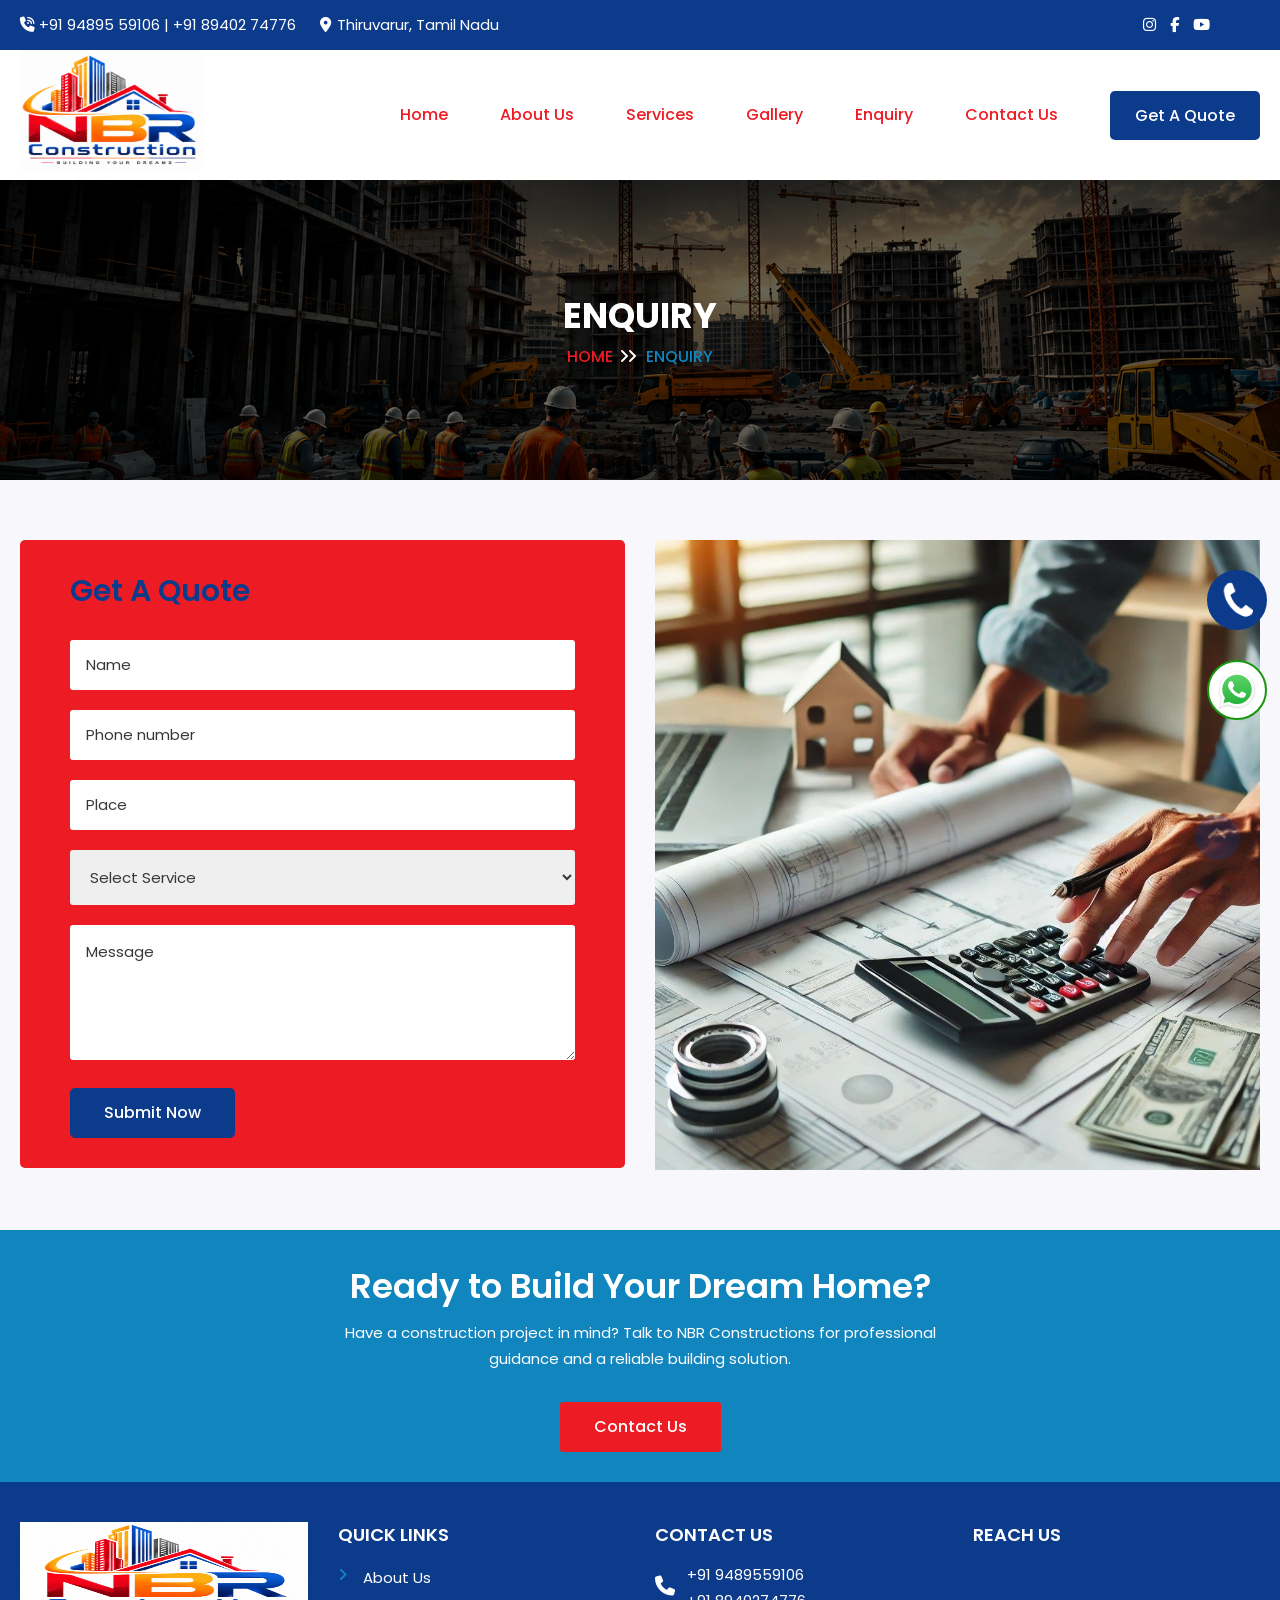
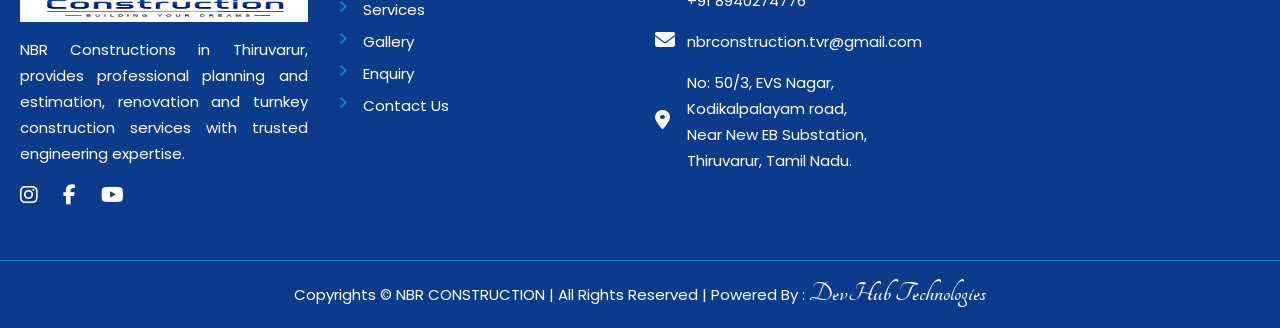
<file: enquiry.html>
<!DOCTYPE html>
<html lang="zxx">
    <head>
        <meta charset="utf-8">
        <title>NBR Construction Thiruvarur | Best Building Contractors & Home Construction Services</title>
        <meta name="description" content="NBR Constructions - Trusted construction, planning, design and turnkey contracting services in Thiruvarur, Tamil Nadu.">
        <meta name="keywords" content="NBR Construction, Thiruvarur construction, building contractor, home construction, renovation, waterproofing">
        <meta http-equiv="x-ua-compatible" content="ie=edge">
        <meta name="viewport" content="width=device-width, initial-scale=1">
        <link rel="shortcut icon" type="image/x-icon" href="images/logo-nbr.jpeg">
        <link rel="stylesheet" type="text/css" href="css/bootstrap.min.css">
        <link rel="stylesheet" type="text/css" href="css/font-awesome.min.css">
        <link rel="stylesheet" type="text/css" href="css/animate.css">
        <link rel="stylesheet" type="text/css" href="css/hover-min.css">
        <link rel="stylesheet" type="text/css" href="css/owl.carousel.css">
        <link rel="stylesheet" type="text/css" href="css/off-canvas.css">
        <link rel="stylesheet" type="text/css" href="fonts/flaticon.css">
        <link rel="stylesheet" type="text/css" href="css/rsmenu-main.css">
        <link rel="stylesheet" type="text/css" href="css/magnific-popup.css">
        <link rel="stylesheet" type="text/css" href="css/rsmenu-transitions.css">
        <link rel="stylesheet" type="text/css" href="css/style.css">
        <link id="switch_style" href="#" rel="stylesheet" type="text/css">
        <link rel="stylesheet" type="text/css" href="css/responsive.css">        
        <link rel="stylesheet" type="text/css" href="css/jquery.fancybox.min.css">
        <link rel="stylesheet" href="https://cdnjs.cloudflare.com/ajax/libs/font-awesome/6.7.2/css/all.min.css">
        <link type="text/css" rel="stylesheet" href="https://fonts.googleapis.com/css?family=Tangerine">
    </head>
    <body class="home-three">

        <section class="full-width-header">
            <div class="topbar-section">
                <div class="container">
                    <div class="row align-items-center">
                        <div class="col-md-7">
                            <ul class="mail-info">
                                <li><i class="fa-solid fa-phone-volume text-white"></i> <a href="tel:+919489559106"> +91 94895 59106</a> | <a href="tel:+918940274776">+91 89402 74776</a> </li>
                                <li> <a href="#"><i class="fa-solid fa-location-dot text-white"></i>Thiruvarur, Tamil Nadu</a></li>
                              
                            </ul>
                        </div>
                        <div class="col-md-5 nav-right-section">
                            <div class="right-text text-right fix">
                                <div class="social-link">
                                    <ul>
                                        <li><a href="#"><i class="fa-brands fa-instagram"></i></a></li>
                                        <li><a href="#"><i class="fa-brands fa-facebook-f"></i></a></li>
                                        <li><a href="#"><i class="fa-brands fa-youtube"></i></a></li>
                                        
                                    </ul>
                                </div>
                            </div>
                        </div>
                    </div>
                </div>
            </div>
            <!--Header Start-->
            <header class="rs-header header-style-3">
                <!-- Menu Start -->
                <div class="menu-area menu-sticky transparent">
                    <div class="container">
                        <div class="main-menu">
                            <div class="row align-items-center">
                                <div class="col-lg-2">
                                    <div class="logo-area sm-center">
                                        <a href="index.html"><img src="images/nbr-logo.png" alt="logo" class="logo-img" style="width: 100%; height: 130px;"></a>
                                    </div>
                                </div>
                                <div class="col-lg-10 search-bar">
                                    <div class="header-mid-section display-flex-center">   
                                        <div class="right-menu-area">  
                                            <a class="rs-menu-toggle"><i class="fa fa-bars"></i></a>
                                            <nav class="rs-menu">
                                                <ul class="nav-menu">
                                                    <li class="current_page_item"> <a href="index.html" class="home active-icon"><span data-hover="Home">Home</span></a></li>
                                                    <li class="menu-item-has-children"> <a href="about-us.html"><span data-hover="About Us">About Us</span></a></li>                                           
                                                    <li class="menu-item-has-children"> <a href="services.html"><span data-hover="Services">Services</span></a></li>                                          
                                                    <li class="current_page_item"> <a href="gallery.html" class="home active-icon"><span data-hover="Gallery">Gallery</span></a></li>                                                
                                                    <li class="current_page_item"> <a href="enquiry.html" class="home active-icon"><span data-hover="Enquiry">Enquiry</span></a></li>
                                                    <li class="current_page_item"> <a href="contact-us.html" class="home active-icon"><span data-hover="Contact Us">Contact Us</span></a></li>
                                                    <li><a href="enquiry.html" class="nav-btn">Get A Quote</a></li>                                           
                                                </ul>
                                            </nav> 
                                        </div>                                       
                                    </div> 
                                </div>
                            </div>
                        </div>
                    </div>
                </div>
            </header>
        </section>


        <!-- Breadcrumbs Start -->
        <div class="rs-breadcrumbs">
            <div class="breadcrumbs-image">
                <img src="images/breadcrumbs-01.png" alt="Breadcrumbs Image" style="height: 300px; width: 100%; object-fit: cover; filter: brightness(45%);">
                <div class="breadcrumbs-inner">
                    <div class="container">
                        <div class="breadcrumbs-text">
                            <h1 class="breadcrumbs-title">Enquiry</h1>
                            <ul class="breadcrumbs-subtitle">
                                <li><a href="index.html">Home</a></li>
                                <li>Enquiry</li>
                            </ul>
                        </div>
                    </div>
                </div>
            </div>                
        </div>
        <!-- Breadcrumbs End -->


      <div class="rs-faq-section gray-bg pb-60 pt-60">
            <div class="container">
                <div class="row">
                       <div class="col-lg-6">
                        <div class="submit-form nagetive-margin mmt-60">
                            <h3>Get A Quote</h3>
                            <form action="">
                                <input type="text" placeholder="Name" name="name" required>
                                <input type="text" placeholder="Phone number" name="phone" required>
                                <input type="text" placeholder="Place" name="place" required>
                                <select name="service" required>
                                    <option value="">Select Service</option>
                                    <option value="Planning & Design">Planning & Design</option>
                                    <option value="Estimation">Estimation</option>
                                    <option value="Elevation Design">Elevation Design</option>
                                    <option value="Approval Drawing">Approval Drawing</option>
                                    <option value="Architecture Consultancy">Architecture Consultancy</option>
                                    <option value="Labour & Total Contract">Labour & Total Contract</option>
                                    <option value="Renovation Work">Renovation Work</option>
                                    <option value="Waterproofing & Rebar Work">Waterproofing & Rebar Work</option>
                                    <option value="Demolition Work">Demolition Work</option>
                                </select>
                                <textarea placeholder="Message" name="message" required></textarea>
                                <button type="submit" class="readon white-btn" style="background:#0D3B8C !important; color:#ffffff; border-color:#0D3B8C;" onmouseover="this.style.opacity='0.85'" onmouseout="this.style.opacity='1'">Submit Now</button>
                            </form>
                        </div>
                    </div>

                   <div class="col-lg-6">
                         <div class="about-left-image"> 
                            <img src="images/enquiry-01.jpg" alt="" style="width: 100%; height: 630px; object-fit: cover;">
                        </div>
                    </div> 
                 
                </div>
            </div>
        </div>
        
      
        <div id="rs-calltoaction" class="rs-calltoaction bg2 pt-30 pb-30">
            <div class="container">
                <div class="rs-cta-inner text-center">
                    <div class="rs-title text-center">
                        <h2 class="white-color">Ready to Build Your Dream Home?</h2>      
                        <p class="white-color text-center">Have a construction project in mind?
                        Talk to NBR Constructions for professional</br> guidance
                        and a reliable building solution.</p>
                    </div>
                    <a class="readon white-btn" href="contact-us.html">Contact Us</a>
                </div>
            </div>
        </div>
        
        
        <footer id="rs-footer" class="rs-footer pt-40">
            <div class="footer-top">
                <div class="container">
                    <div class="row">
                        <div class="col-lg-3 single-footer-column mb-md-30">
                            <div class="about-widget">
                                 <div class="footer-logo">
                                <a href="index.html"><img src="images/logo-nbr.jpeg" alt="logo" style="background-color: #fff; width: 100%; height: 100px;" ></a>
                            </div>                 
                                <div class="footer-info">
                                    <p class="footer-desc white-color">NBR Constructions in Thiruvarur, provides professional
                                    planning and estimation, renovation
                                    and turnkey construction services with trusted engineering expertise.</p>

                                   
                                </div>                                
                                <ul class="social-links">
                                    <li><a href="#"><i class="fa-brands fa-instagram"></i></a></li>
                                    <li><a href="#"><i class="fa-brands fa-facebook-f"></i></a></li>
                                    <li><a href="#"><i class="fa-brands fa-youtube"></i></a></li>
                                   
                                </ul>
                            </div>
                        </div>

                            <div class="col-lg-3 single-footer-column mb-md-30">
                            <div class="footer-menu">
                                <h5 class="footer-title">Quick Links</h5>
                                <ul>
                                    <li><a href="about-us.html">About Us</a></li>
                                    <li><a href="services.html">Services</a></li>
                                    <li><a href="gallery.html">Gallery</a></li>
                                    <li><a href="enquiry.html">Enquiry</a></li>
                                    <li><a href="contact-us.html">Contact Us</a></li>
                                    
                                </ul>
                            </div>
                        </div>

                        <div class="col-lg-3 single-footer-column">
                            <h5 class="footer-title">Contact Us</h5>
                            <ul class="footer-address">

                               

                                <li class="align-items-center display-flex">
                                    <div class="icon-tag">
                                        <i class="fa fa-phone"></i> 
                                    </div>
                                    <div class="info">
                                        <a href="tel:+919489559106">+91 9489559106</a><br>
                                        <a href="tel:+918940274776">+91 8940274776</a> 
                                    </div>
                                </li>

                                <li class="align-items-center display-flex">
                                    <div class="icon-tag">
                                        <i class="fa-solid fa-envelope"></i> 
                                    </div>
                                    <div class="info">
                                        <a href="mailto:nbrconstruction.tvr@gmail.com">nbrconstruction.tvr@gmail.com</a><br>
                                       
                                    </div>
                                </li>

                                 <li class="align-items-center display-flex">
                                    <div class="icon-tag">
                                        <i class="fa-solid fa-location-dot"></i> 
                                    </div>
                                    <div class="info">
                                        <a href="#" target="_blank">
                                            No: 50/3, EVS Nagar, </br>Kodikalpalayam road, </br>Near New EB Substation,</br> Thiruvarur, Tamil Nadu. 
                                        </a>
                                    </div>
                                </li>

                            </ul>
                        </div>

                    

                        <div class="col-lg-3 single-footer-column mb-md-30">
                            <h5 class="footer-title">Reach Us</h5>
                            
                            <iframe src="https://www.google.com/maps?q=Thiruvarur,Tamil%20Nadu&output=embed" width="100%" height="250px" style="border:0;" allowfullscreen="" loading="lazy" referrerpolicy="no-referrer-when-downgrade"></iframe>
                        </div>
                    </div>
                </div>
            </div>
            <div class="footer-bottom">
                <div class="container">                    
                    <div class="row align-items-center">
                       
                        <div class="col-md-12">
                            <div class="copyright text-center">
                                <p class="text-center text-white site-footer__bottom-text">
                                    Copyrights ©
                                    <a href="index.html" class="company-name">
                                        NBR CONSTRUCTION
                                    </a>
                                    | All Rights Reserved | Powered By :
                                    <a href="https://devhubtechnologies.co.in/" class="devhub">
                                        DevHub Technologies
                                    </a>
                                </p>
                            </div>

                        </div>
                    </div>
                </div>
            </div>
        </footer>
        
        
        <a href="https://api.whatsapp.com/send?phone=+919489559106&amp;text= Hello NBR Constructions, I visited your website and would like to know more about your services. Please share the details. Thank you."
            target="_blank" id="Whatsapp">
            <img src="images/WhatsApp.svg" alt="WhatsApp">
        </a>

        <a href="tel:+919489559106" target="_blank" id="Phonei">
            <img src="images/phone.png" alt="Phone">
        </a>      

        <div id="scrollUp">
            <i class="fa fa-angle-up"></i>
        </div> 

        <script src="js/jquery.js"></script>
        <script src="js/jquery.fancybox.js"></script>
        <script src="js/modernizr-2.8.3.min.js"></script>
        <script src="js/modernizr-2.8.3.min.js"></script>
        <script src="js/jquery.min.js"></script>
        <script src="js/skill.bars.jquery.js"></script>
        <script src="js/jquery.counterup.min.js"></script>
        <script src="js/waypoints.min.js"></script>
        <script src="js/bootstrap.min.js"></script>
        <script src="js/owl.carousel.min.js"></script>
        <script src="js/jquery.magnific-popup.min.js"></script>
        <script src="js/slick.min.js"></script>
        <script src="js/isotope.pkgd.min.js"></script>
        <script src="js/imagesloaded.pkgd.min.js"></script>
        <script src="js/wow.min.js"></script>
        <script src="js/rsmenu-main.js"></script>
        <script src="js/plugins.js"></script>
        <script src="js/main.js"></script>
    </body>
</html>
</file>
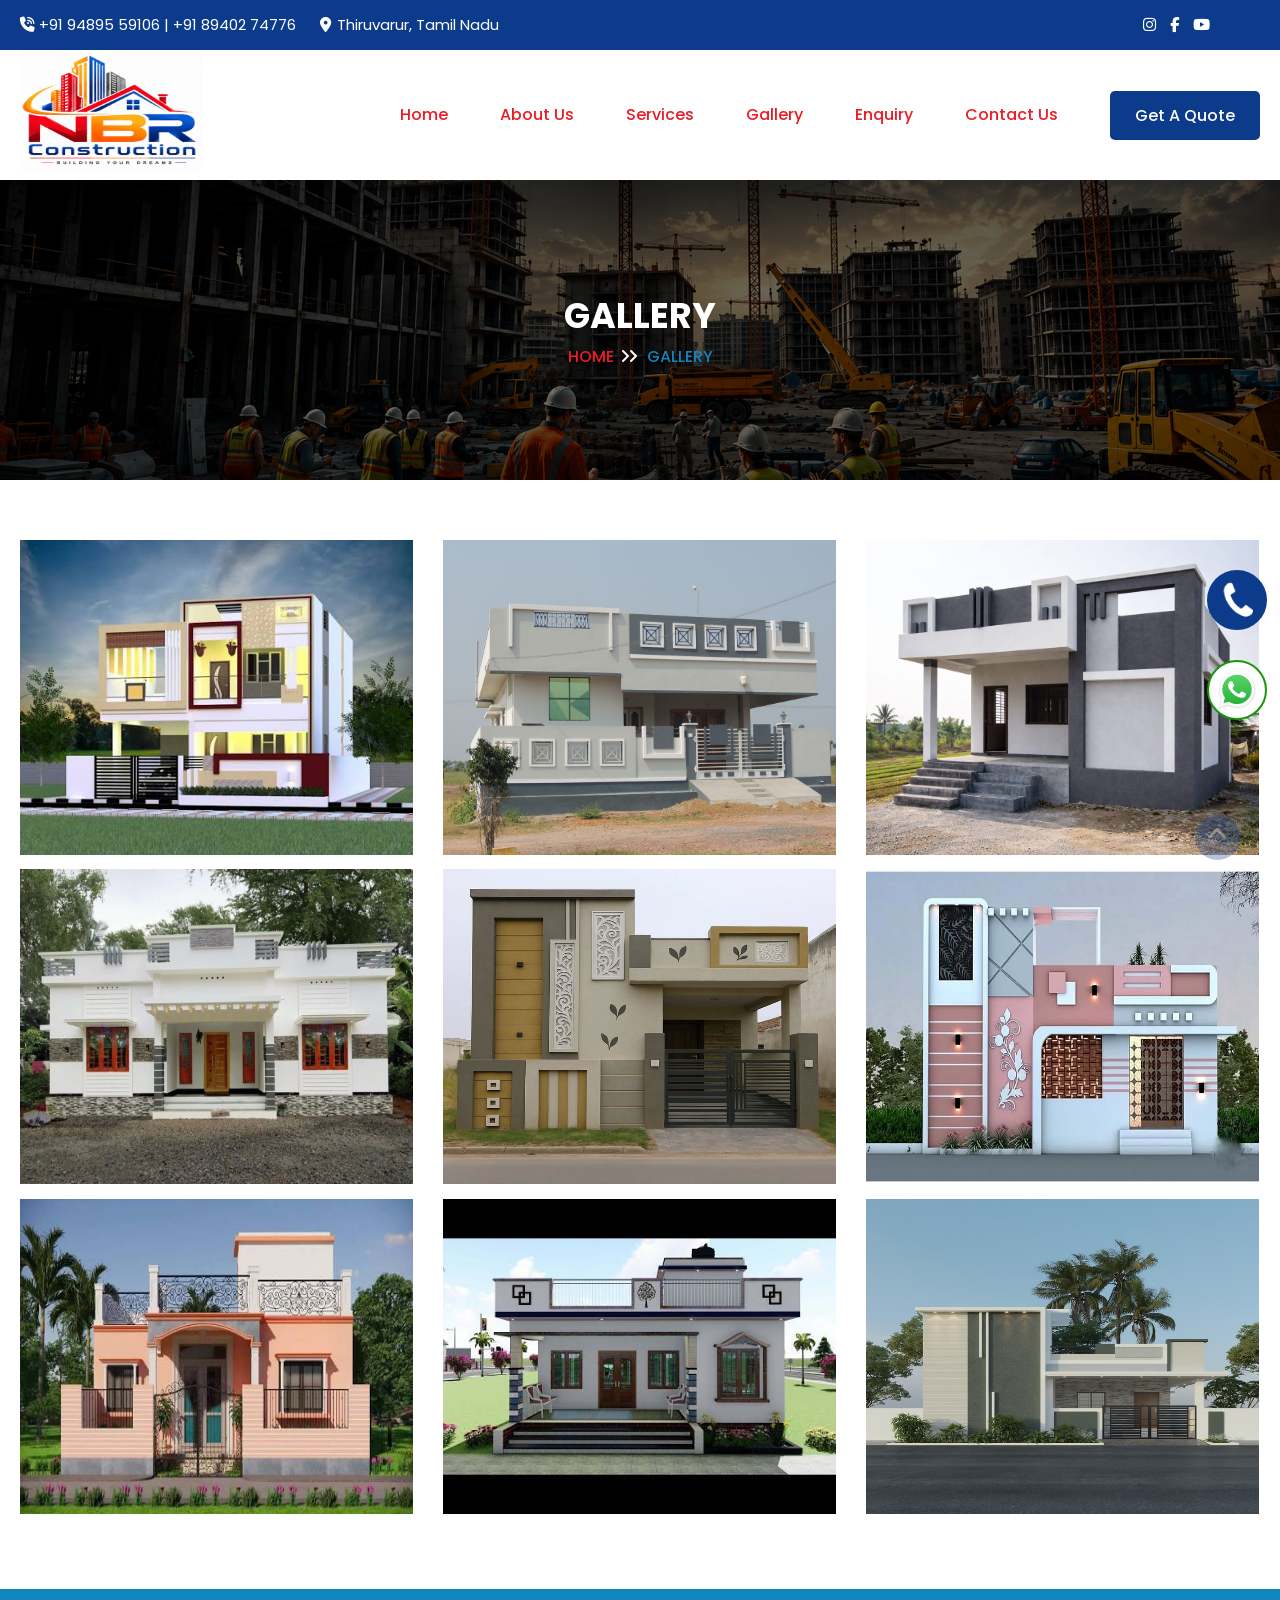
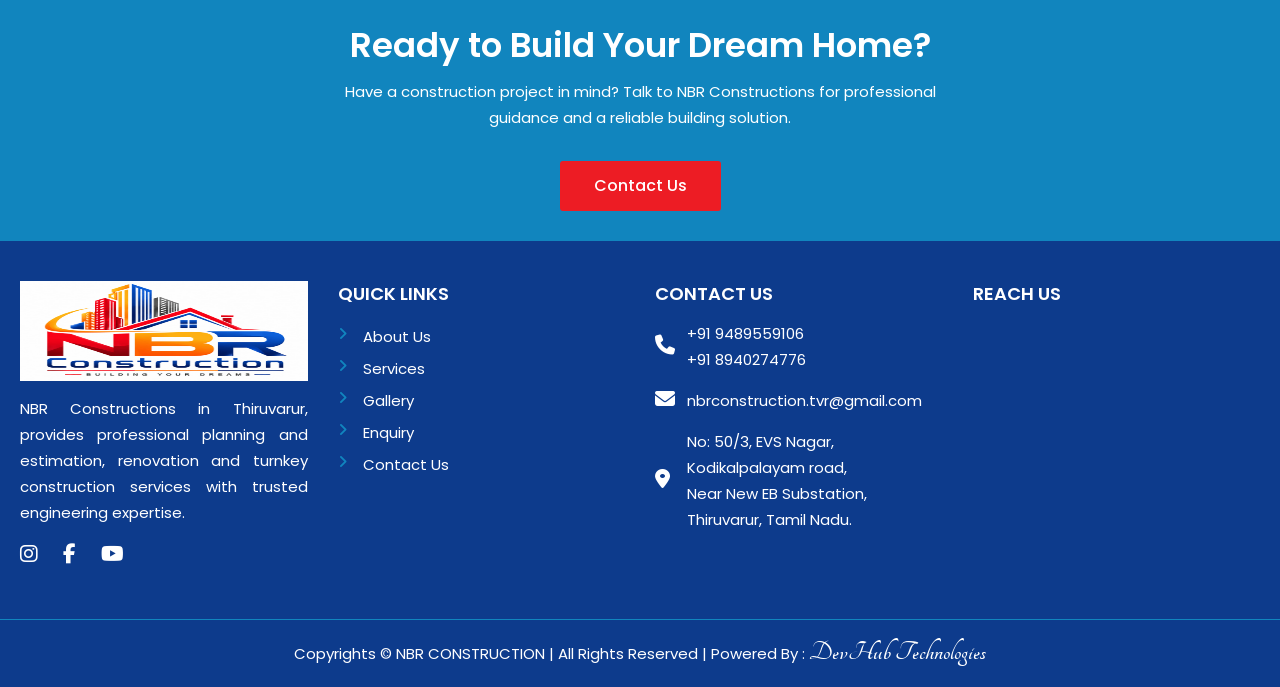
<file: gallery.html>
<!DOCTYPE html>
<html lang="zxx">
    <head>
        <meta charset="utf-8">
        <title>NBR Construction Thiruvarur | Best Building Contractors & Home Construction Services</title>
        <meta name="description" content="NBR Constructions - Trusted construction, planning, design and turnkey contracting services in Thiruvarur, Tamil Nadu.">
        <meta name="keywords" content="NBR Construction, Thiruvarur construction, building contractor, home construction, renovation, waterproofing">
        <meta http-equiv="x-ua-compatible" content="ie=edge">
        <meta name="viewport" content="width=device-width, initial-scale=1">
        <link rel="shortcut icon" type="image/x-icon" href="images/logo-nbr.jpeg">
        <link rel="stylesheet" type="text/css" href="css/bootstrap.min.css">
        <link rel="stylesheet" type="text/css" href="css/font-awesome.min.css">
        <link rel="stylesheet" type="text/css" href="css/animate.css">
        <link rel="stylesheet" type="text/css" href="css/hover-min.css">
        <link rel="stylesheet" type="text/css" href="css/owl.carousel.css">
        <link rel="stylesheet" type="text/css" href="css/off-canvas.css">
        <link rel="stylesheet" type="text/css" href="fonts/flaticon.css">
        <link rel="stylesheet" type="text/css" href="css/rsmenu-main.css">
        <link rel="stylesheet" type="text/css" href="css/magnific-popup.css">
        <link rel="stylesheet" type="text/css" href="css/rsmenu-transitions.css">
        <link rel="stylesheet" type="text/css" href="css/style.css">
        <link id="switch_style" href="#" rel="stylesheet" type="text/css">
        <link rel="stylesheet" type="text/css" href="css/responsive.css">        
        <link rel="stylesheet" type="text/css" href="css/jquery.fancybox.min.css">
        <link rel="stylesheet" href="https://cdnjs.cloudflare.com/ajax/libs/font-awesome/6.7.2/css/all.min.css">
        <link type="text/css" rel="stylesheet" href="https://fonts.googleapis.com/css?family=Tangerine">
    </head>
    <body class="home-three">

        <section class="full-width-header">
            <div class="topbar-section">
                <div class="container">
                    <div class="row align-items-center">
                        <div class="col-md-7">
                            <ul class="mail-info">
                                <li><i class="fa-solid fa-phone-volume text-white"></i> <a href="tel:+919489559106"> +91 94895 59106</a> | <a href="tel:+918940274776">+91 89402 74776</a> </li>
                                <li> <a href="#"><i class="fa-solid fa-location-dot text-white"></i>Thiruvarur, Tamil Nadu</a></li>
                              
                            </ul>
                        </div>
                        <div class="col-md-5 nav-right-section">
                            <div class="right-text text-right fix">
                                <div class="social-link">
                                    <ul>
                                        <li><a href="#"><i class="fa-brands fa-instagram"></i></a></li>
                                        <li><a href="#"><i class="fa-brands fa-facebook-f"></i></a></li>
                                        <li><a href="#"><i class="fa-brands fa-youtube"></i></a></li>
                                        
                                    </ul>
                                </div>
                            </div>
                        </div>
                    </div>
                </div>
            </div>
            <!--Header Start-->
            <header class="rs-header header-style-3">
                <!-- Menu Start -->
                <div class="menu-area menu-sticky transparent">
                    <div class="container">
                        <div class="main-menu">
                            <div class="row align-items-center">
                                <div class="col-lg-2">
                                    <div class="logo-area sm-center">
                                        <a href="index.html"><img src="images/nbr-logo.png" alt="logo" class="logo-img" style="width: 100%; height: 130px;"></a>
                                    </div>
                                </div>
                                <div class="col-lg-10 search-bar">
                                    <div class="header-mid-section display-flex-center">   
                                        <div class="right-menu-area">  
                                            <a class="rs-menu-toggle"><i class="fa fa-bars"></i></a>
                                            <nav class="rs-menu">
                                                <ul class="nav-menu">
                                                    <li class="current_page_item"> <a href="index.html" class="home active-icon"><span data-hover="Home">Home</span></a></li>
                                                    <li class="menu-item-has-children"> <a href="about-us.html"><span data-hover="About Us">About Us</span></a></li>                                           
                                                    <li class="menu-item-has-children"> <a href="services.html"><span data-hover="Services">Services</span></a></li>                                          
                                                    <li class="current_page_item"> <a href="gallery.html" class="home active-icon"><span data-hover="Gallery">Gallery</span></a></li>                                                
                                                    <li class="current_page_item"> <a href="enquiry.html" class="home active-icon"><span data-hover="Enquiry">Enquiry</span></a></li>
                                                    <li class="current_page_item"> <a href="contact-us.html" class="home active-icon"><span data-hover="Contact Us">Contact Us</span></a></li>
                                                    <li><a href="enquiry.html" class="nav-btn">Get A Quote</a></li>                                           
                                                </ul>
                                            </nav> 
                                        </div>                                       
                                    </div> 
                                </div>
                            </div>
                        </div>
                    </div>
                </div>
            </header>
        </section>


        <!-- Breadcrumbs Start -->
        <div class="rs-breadcrumbs">
            <div class="breadcrumbs-image">
                <img src="images/breadcrumbs-01.png" alt="Breadcrumbs Image" style="height: 300px; width: 100%; object-fit: cover; filter: brightness(45%);">
                <div class="breadcrumbs-inner">
                    <div class="container">
                        <div class="breadcrumbs-text">
                            <h1 class="breadcrumbs-title">Gallery</h1>
                            <ul class="breadcrumbs-subtitle">
                                <li><a href="index.html">Home</a></li>
                                <li>Gallery</li>
                            </ul>
                        </div>
                    </div>
                </div>
            </div>                
        </div>
        <!-- Breadcrumbs End -->
      
         <!-- Project Section Start-->
        <div class="rs-project-section pt-60 pb-60">
            <div class="container">
                <div class="row grid">

                   
                    <div class="col-lg-4 col-md-6 col-sm-12 image-column filter-item grid-item">
                        <figure class="image-box wow flipInY" data-wow-delay="00ms" data-wow-duration="1500ms">
                            <a href="images/gallery/1.jpeg" class="lightbox-image" data-fancybox="feed">
                            <img src="images/gallery/1.jpeg" alt="" class="gallery-img">
                            </a>
                        </figure>
                    </div>

                    <div class="col-lg-4 col-md-6 col-sm-12 image-column filter-item grid-item">
                        <figure class="image-box wow flipInY" data-wow-delay="00ms" data-wow-duration="1500ms">
                            <a href="images/gallery/2.jpg" class="lightbox-image" data-fancybox="feed">
                            <img src="images/gallery/2.jpg" alt="" class="gallery-img">
                            </a>
                        </figure>
                    </div>

                    <div class="col-lg-4 col-md-6 col-sm-12 image-column filter-item grid-item">
                        <figure class="image-box wow flipInY" data-wow-delay="00ms" data-wow-duration="1500ms">
                            <a href="images/gallery/3.jpg" class="lightbox-image" data-fancybox="feed">
                            <img src="images/gallery/3.jpg" alt="" class="gallery-img">
                            </a>
                        </figure>
                    </div>      
                    <div class="col-lg-4 col-md-6 col-sm-12 image-column filter-item grid-item">
                        <figure class="image-box wow flipInY" data-wow-delay="00ms" data-wow-duration="1500ms">
                            <a href="images/gallery/4.jpg" class="lightbox-image" data-fancybox="feed">
                            <img src="images/gallery/4.jpg" alt="" class="gallery-img">
                            </a>
                        </figure>
                    </div>      
                    <div class="col-lg-4 col-md-6 col-sm-12 image-column filter-item grid-item">
                        <figure class="image-box wow flipInY" data-wow-delay="00ms" data-wow-duration="1500ms">
                            <a href="images/gallery/5.jpg" class="lightbox-image" data-fancybox="feed">
                            <img src="images/gallery/5.jpg" alt="" class="gallery-img">
                            </a>
                        </figure>
                    </div>      
                    <div class="col-lg-4 col-md-6 col-sm-12 image-column filter-item grid-item">
                        <figure class="image-box wow flipInY" data-wow-delay="00ms" data-wow-duration="1500ms">
                            <a href="images/gallery/6.jpg" class="lightbox-image" data-fancybox="feed">
                            <img src="images/gallery/6.jpg" alt="" class="gallery-img">
                            </a>
                        </figure>
                    </div>      
                    <div class="col-lg-4 col-md-6 col-sm-12 image-column filter-item grid-item">
                        <figure class="image-box wow flipInY" data-wow-delay="00ms" data-wow-duration="1500ms">
                            <a href="images/gallery/7.jpeg" class="lightbox-image" data-fancybox="feed">
                            <img src="images/gallery/7.jpeg" alt="" class="gallery-img">
                            </a>
                        </figure>
                    </div>      
                    <div class="col-lg-4 col-md-6 col-sm-12 image-column filter-item grid-item">
                        <figure class="image-box wow flipInY" data-wow-delay="00ms" data-wow-duration="1500ms">
                            <a href="images/gallery/8.jpg" class="lightbox-image" data-fancybox="feed">
                            <img src="images/gallery/8.jpg" alt="" class="gallery-img">
                            </a>
                        </figure>
                    </div>      
                    <div class="col-lg-4 col-md-6 col-sm-12 image-column filter-item grid-item">
                        <figure class="image-box wow flipInY" data-wow-delay="00ms" data-wow-duration="1500ms">
                            <a href="images/gallery/9.jpg" class="lightbox-image" data-fancybox="feed">
                            <img src="images/gallery/9.jpg" alt="" class="gallery-img">
                            </a>
                        </figure>
                    </div>      
                </div>
            </div>
        </div>
      
        <div id="rs-calltoaction" class="rs-calltoaction bg2 pt-30 pb-30">
            <div class="container">
                <div class="rs-cta-inner text-center">
                    <div class="rs-title text-center">
                        <h2 class="white-color">Ready to Build Your Dream Home?</h2>      
                        <p class="white-color text-center">Have a construction project in mind?
                        Talk to NBR Constructions for professional</br> guidance
                        and a reliable building solution.</p>
                    </div>
                    <a class="readon white-btn" href="contact-us.html">Contact Us</a>
                </div>
            </div>
        </div>
        
        
        <footer id="rs-footer" class="rs-footer pt-40">
            <div class="footer-top">
                <div class="container">
                    <div class="row">
                        <div class="col-lg-3 single-footer-column mb-md-30">
                            <div class="about-widget">
                                 <div class="footer-logo">
                                <a href="index.html"><img src="images/logo-nbr.jpeg" alt="logo" style="background-color: #fff; width: 100%; height: 100px;" ></a>
                            </div>                 
                                <div class="footer-info">
                                    <p class="footer-desc white-color">NBR Constructions in Thiruvarur, provides professional
                                    planning and estimation, renovation
                                    and turnkey construction services with trusted engineering expertise.</p>

                                   
                                </div>                                
                                <ul class="social-links">
                                    <li><a href="#"><i class="fa-brands fa-instagram"></i></a></li>
                                    <li><a href="#"><i class="fa-brands fa-facebook-f"></i></a></li>
                                    <li><a href="#"><i class="fa-brands fa-youtube"></i></a></li>
                                   
                                </ul>
                            </div>
                        </div>

                            <div class="col-lg-3 single-footer-column mb-md-30">
                            <div class="footer-menu">
                                <h5 class="footer-title">Quick Links</h5>
                                <ul>
                                    <li><a href="about-us.html">About Us</a></li>
                                    <li><a href="services.html">Services</a></li>
                                    <li><a href="gallery.html">Gallery</a></li>
                                    <li><a href="enquiry.html">Enquiry</a></li>
                                    <li><a href="contact-us.html">Contact Us</a></li>
                                    
                                </ul>
                            </div>
                        </div>

                        <div class="col-lg-3 single-footer-column">
                            <h5 class="footer-title">Contact Us</h5>
                            <ul class="footer-address">

                               

                                <li class="align-items-center display-flex">
                                    <div class="icon-tag">
                                        <i class="fa fa-phone"></i> 
                                    </div>
                                    <div class="info">
                                        <a href="tel:+919489559106">+91 9489559106</a><br>
                                        <a href="tel:+918940274776">+91 8940274776</a> 
                                    </div>
                                </li>

                                <li class="align-items-center display-flex">
                                    <div class="icon-tag">
                                        <i class="fa-solid fa-envelope"></i> 
                                    </div>
                                    <div class="info">
                                        <a href="mailto:nbrconstruction.tvr@gmail.com">nbrconstruction.tvr@gmail.com</a><br>
                                       
                                    </div>
                                </li>

                                 <li class="align-items-center display-flex">
                                    <div class="icon-tag">
                                        <i class="fa-solid fa-location-dot"></i> 
                                    </div>
                                    <div class="info">
                                        <a href="#" target="_blank">
                                            No: 50/3, EVS Nagar, </br>Kodikalpalayam road, </br>Near New EB Substation,</br> Thiruvarur, Tamil Nadu. 
                                        </a>
                                    </div>
                                </li>

                            </ul>
                        </div>

                    

                        <div class="col-lg-3 single-footer-column mb-md-30">
                            <h5 class="footer-title">Reach Us</h5>
                            
                            <iframe src="https://www.google.com/maps?q=Thiruvarur,Tamil%20Nadu&output=embed" width="100%" height="250px" style="border:0;" allowfullscreen="" loading="lazy" referrerpolicy="no-referrer-when-downgrade"></iframe>
                        </div>
                    </div>
                </div>
            </div>
            <div class="footer-bottom">
                <div class="container">                    
                    <div class="row align-items-center">
                       
                        <div class="col-md-12">
                            <div class="copyright text-center">
                                <p class="text-center text-white site-footer__bottom-text">
                                    Copyrights ©
                                    <a href="index.html" class="company-name">
                                        NBR CONSTRUCTION
                                    </a>
                                    | All Rights Reserved | Powered By :
                                    <a href="https://devhubtechnologies.co.in/" class="devhub">
                                        DevHub Technologies
                                    </a>
                                </p>
                            </div>

                        </div>
                    </div>
                </div>
            </div>
        </footer>
        
        
        <a href="https://api.whatsapp.com/send?phone=+919489559106&amp;text= Hello NBR Constructions, I visited your website and would like to know more about your services. Please share the details. Thank you."
            target="_blank" id="Whatsapp">
            <img src="images/WhatsApp.svg" alt="WhatsApp">
        </a>

        <a href="tel:+919489559106" target="_blank" id="Phonei">
            <img src="images/phone.png" alt="Phone">
        </a>      

        <div id="scrollUp">
            <i class="fa fa-angle-up"></i>
        </div> 

        <script src="js/jquery.js"></script>
        <script src="js/jquery.fancybox.js"></script>
        <script src="js/modernizr-2.8.3.min.js"></script>
        <script src="js/modernizr-2.8.3.min.js"></script>
        <script src="js/jquery.min.js"></script>
        <script src="js/skill.bars.jquery.js"></script>
        <script src="js/jquery.counterup.min.js"></script>
        <script src="js/waypoints.min.js"></script>
        <script src="js/bootstrap.min.js"></script>
        <script src="js/owl.carousel.min.js"></script>
        <script src="js/jquery.magnific-popup.min.js"></script>
        <script src="js/slick.min.js"></script>
        <script src="js/isotope.pkgd.min.js"></script>
        <script src="js/imagesloaded.pkgd.min.js"></script>
        <script src="js/wow.min.js"></script>
        <script src="js/rsmenu-main.js"></script>
        <script src="js/plugins.js"></script>
        <script src="js/main.js"></script>
    </body>
</html>
</file>
<file: css/off-canvas.css>
@charset "utf-8";

/**
*
* -----------------------------------------------------------------------------
*
* Template : Kulluu - Creative Agency HTML Template
* Author : rs-theme
* Author URI : http://www.rstheme.com/
*
* -----------------------------------------------------------------------------
*
**/

.rs-offcanvas-link {

}

a.nav-expander {
    background: transparent;
    color: #FFFFFF;
    display: block;
    font-size: 16px;
    font-weight: 400;
    height: auto;
    margin-right: 0;
    padding: 0;
    right: 0;
    text-decoration: none;
    text-transform: uppercase;
    top: 0;
    transition: right 0.3s ease-in-out 0s;
    width: auto;
    z-index: 12;
    transition: right 0.3s ease-in-out 0s;
    -webkit-transition: right 0.3s ease-in-out 0s;
    -moz-transition: right 0.3s ease-in-out 0s;
    -o-transition: right 0.3s ease-in-out 0s;
 
}
 
a.nav-expander:hover {
  cursor: pointer;
}

nav.right_menu_togle {
	background: rgba(0,0,0,0.9);
	display: block;
	height: 100%;
	overflow: auto;
	position: fixed;
	right: -23em;
	font-size: 15px;
	top: 0;
	width: 23em;
	z-index: 2000;
	transition: right 0.3s ease-in-out 0s;
	-webkit-transition: right 0.3s ease-in-out 0s;
	-moz-transition: right 0.3s ease-in-out 0s;
	-o-transition: right 0.3s ease-in-out 0s;
}
.nav-expanded nav {
  right: 0;
}
 
body.nav-expanded {
  margin-left: 0em;
  transition: right 0.4s ease-in-out 0s;
  -webkit-transition: right 0.4s ease-in-out 0s;
  -moz-transition: right 0.4s ease-in-out 0s;
  -o-transition: right 0.4s ease-in-out 0s;
}
.right_menu_togle .close-btn{
	overflow: hidden;
	padding: 35px 10px 20px;
}
.right_menu_togle .canvas-logo{
    padding-left: 24px;
    padding-bottom: 20px;
}
.right_menu_togle .search-wrap{
    padding: 20px 24px 0;
    position: relative;
}
.right_menu_togle .search-wrap label{
    display: block;
    font-size: 20px;
    color: #fff;
    position: relative;
}
.right_menu_togle .search-wrap input,
.right_menu_togle .search-wrap button{
    border: none;
    outline: none;
}
.right_menu_togle .search-wrap input{
    width: 100%;
    border-radius: 30px;
    background: #fff;
    padding: 7px 25px;
    margin-top: 6px;
}
.right_menu_togle .search-wrap button{
    position: absolute;
    right: 40px;
    background: transparent;
    cursor: pointer;
    bottom: 7px;
    font-size: 18px;
}

span#nav-close {
	font-size: 20px;
    cursor: pointer;
    color: #fff;
    display: block;
    text-align: center;
    width: 35px;
    height: 35px;
    line-height: 26px;
    border: 3px solid #fff;
    border-radius: 50%;
    float: right;
    font-weight: bold;
}

.sidebarnav_menu.main-menu li.menu-item-has-children:before{
	position: absolute;
    content: "\f078";
    font-family: FontAwesome;
    color: #ffffff;
    width: 32px;
    height: 32px;
    line-height: 30px;
    background: rgba(255,255,255,0.2);
    border: 1px solid rgba(255,255,255,0.3);
    right: 8px;
    top: 5px;
    cursor: pointer;
    z-index: 999;
    text-align: center;
    font-size: 15px;
	transition: 0.4s;
	-webkit-transition: 0.4s;
	-ms-transition: 0.4s;
}
.sidebarnav_menu.main-menu li.menu-item-has-children.open:before{
    content: "\f077";
	transition: 0.4s;
	-webkit-transition: 0.4s;
	-ms-transition: 0.4s;
}
.sidebarnav_menu.main-menu li.menu-item-has-children ul{
	display: none;
}
.sidebarnav_menu.main-menu li.menu-item-has-children ul li a{
    display: block;
    padding: 8px 45px;
    font-size: 14px;
}

.sidebarnav_menu.main-menu li ul li:hover a,
.sidebarnav_menu.main-menu li ul li.active a{
	background: rgba(0,0,0,0.15) !important;
}
.sidebarnav_menu.main-menu li {
  border-bottom: 1px solid rgba(255,255,255,0.15);
  font-size: 16px;
  position: relative;
  display: block;
}
.sidebarnav_menu.main-menu .list-unstyled li:last-child {
	border-bottom: 0;
}
.sidebarnav_menu.main-menu .list-unstyled {
 	border-top: 1px solid rgba(255,255,255,0.15);
}
.sidebarnav_menu.main-menu .list-unstyled li {
	border: 0;
}
.sidebarnav_menu.main-menu li a {
  color: #fff;
  text-decoration: none;
  padding: 8px 24px;
  display: block;
  transition: 0.4s;
  -webkit-transition: 0.4s;
  -ms-transition: 0.4s;
}
.sidebarnav_menu.main-menu li ul li a {
  padding: 8px 0 8px 40px; 
}
.sidebarnav_menu.main-menu li a:hover {
  color: #FFFFFF;
  text-decoration: none;
}
 
.sidebarnav_menu.main-menu a .caret {
	width: 0;
	height: 0;
	display: inline-block;
	vertical-align: top;
	border-top: 4px solid #4f5963;
	border-right: 4px solid transparent;
	border-left: 4px solid transparent;
	content: "";
    margin-top: 8px;
}
 
.sidebarnav_menu.main-menu a:hover .caret {
	border-top-color: #4f5963;
}
 
.sidebarnav_menu.main-menu li.open > a > .caret {
	border-top: none;
	border-bottom: 4px solid #4f5963;
	border-right: 4px solid transparent;
	border-left: 4px solid transparent;
}
 
.sidebarnav_menu.main-menu li.open > a:hover > .caret {
	border-bottom-color: #4f5963;
}
 
.icon:before {
  font-family: 'FontAwesome';
  font-style: normal;
  font-variant: normal;
  font-weight: normal;
  line-height: 1;
  text-transform: none;
  content: '\f105';
}
 
.sidebarnav_menu.main-menu li > a > span.icon {
  float: right;
  margin: 0.1em 1.7em -0.1em 0;
  opacity: 0;
  -webkit-transition: all 0.2s ease-in-out;
  -moz-transition: all 0.2s ease-in-out;
  -o-transition: all 0.2s ease-in-out;
  transition: all 0.2s ease-in-out;
 
}
 
.sidebarnav_menu.main-menu li > a:hover > span.icon {
  float: right;
  margin: 0.1em 0.8em -0.1em 0;
  opacity: 1;
}

.sidebar_nav.navbar {
    position: absolute;
    min-height: auto;
    margin-bottom: 0;
    border: 0;
}
.rs-menu.rs-menu-close,
.sidebar_nav.navbar-inverse{
	background: transparent;
}
</file>
<file: fonts/flaticon.css>
/*
  	Flaticon icon font: Flaticon
  	Creation date: 27/07/2019 06:12
  	*/

@font-face {
  font-family: "Flaticon";
  src: url("Flaticon.eot");
  src: url("Flaticond41d.eot?#iefix") format("embedded-opentype"),
       url("Flaticon.woff2") format("woff2"),
       url("Flaticon.woff") format("woff"),
       url("Flaticon.ttf") format("truetype"),
       url("Flaticon.svg#Flaticon") format("svg");
  font-weight: normal;
  font-style: normal;
}

@media screen and (-webkit-min-device-pixel-ratio:0) {
  @font-face {
    font-family: "Flaticon";
    src: url("Flaticon.svg#Flaticon") format("svg");
  }
}

[class^="flaticon-"]:before, [class*=" flaticon-"]:before,
[class^="flaticon-"]:after, [class*=" flaticon-"]:after {   
  font-family: Flaticon;
        font-size: 20px;
font-style: normal;
margin-left: 20px;
}

.flaticon-next:before { content: "\f100"; }
.flaticon-back:before { content: "\f101"; }
.flaticon-hotel:before { content: "\f102"; }
.flaticon-pharmacy:before { content: "\f103"; }
.flaticon-apartments:before { content: "\f104"; }
.flaticon-bridge:before { content: "\f105"; }
.flaticon-library:before { content: "\f106"; }
.flaticon-gas-station:before { content: "\f107"; }
.flaticon-quote:before { content: "\f108"; }
.flaticon-add:before { content: "\f109"; }
.flaticon-phone-call:before { content: "\f10a"; }
.flaticon-mail:before { content: "\f10b"; }
.flaticon-maintenance:before { content: "\f10c"; }
.flaticon-idea:before { content: "\f10d"; }
.flaticon-business-and-finance:before { content: "\f10e"; }
.flaticon-builder:before { content: "\f10f"; }
.flaticon-trust:before { content: "\f110"; }
.flaticon-check:before { content: "\f111"; }
.flaticon-gps:before { content: "\f112"; }
.flaticon-map:before { content: "\f113"; }
.flaticon-trust-1:before { content: "\f114"; }
.flaticon-helmet:before { content: "\f115"; }
.flaticon-gear:before { content: "\f116"; }
.flaticon-hard-hat:before { content: "\f117"; }
.flaticon-help:before { content: "\f118"; }
.flaticon-maintenance-1:before { content: "\f119"; }
.flaticon-phone-call-1:before { content: "\f11a"; }
.flaticon-verified:before { content: "\f11b"; }
.flaticon-cross:before { content: "\f11c"; }
.flaticon-satisfaction:before { content: "\f11d"; }
.flaticon-repair-expert:before { content: "\f11e"; }
</file>
<file: css/rsmenu-main.css>
/*

*/
/*-----------------------------------------------------------------------------------*/
/*	GLOBAL CSS THAT ARE APPLIED FOR ALL SCREEN SIZES
/*-----------------------------------------------------------------------------------*/
.rs-menu {
  float: left;
  clear: both;
  width: 100%;
  font-size: 0;
  position: relative;
  /*background: #1c1c1c;
   -webkit-box-shadow: 0 2px 5px rgba(0, 0, 0, .2);
   -moz-box-shadow: 0 2px 5px rgba(0, 0, 0, .2);
   box-shadow: 0 2px 5px rgba(0, 0, 0, .2);*/
}

.rs-menu ul,
.rs-menu li,
.rs-menu p,
.rs-menu a,
.rs-menu div,
.rs-menu i {
  border: 0;
  margin: 0;
  padding: 0;
}

.rs-menu li {
  display: block;
  vertical-align: top;
  position: relative;
}

.rs-menu a {
  display: block;
}

.rs-menu .row {
  float: left;
  width: 100%;
  position: relative;
}

/*-----------------------------------------------------------------------------------*/
/*	SUB-MENUS SETTINGS 
/*-----------------------------------------------------------------------------------*/
/* Hide sub-menus */
.rs-menu ul ul {
  position: absolute;
  top: 100%;
  width: 100%;
  display: none;
  background-color: #111111;
}
.home5 .rs-menu ul ul {
  background-color: #00bcd4;
}
.home5 .rs-menu ul ul li {
  border-bottom: 1px solid #048d9e;
}
.home5 .rs-menu a {
  color: #fff;
}
.rs-menu ul ul.visible,
.rs-menu ul .rs-mega-menu ul.visible ul.sub-menu {
  display: block;
  z-index: 110;
}

/* Adjust position of mega-menu */
.rs-menu li:hover > ul.mega-menu > li > ul {
  position: relative;
}

/*-----------------------------------------------------------------------------------*/
/*	SUB-MENUS APPEARANCE 
/*-----------------------------------------------------------------------------------*/
/* Place border bottom */
.rs-menu ul ul li {
  border-bottom: 1px solid #222;
}

.rs-menu ul ul li:last-child,
.rs-menu ul ul li.mega-menu-container {
  border-bottom: 0;
}

/* Remove border bottom on last li*/
.rs-menu ul ul li:last-child {
  border-bottom: none;
}

/* Puts shadow on sub-menus */
.rs-menu .sub-menu,
.mega-menu {
  -webkit-box-shadow: 0px 4px 13px -3px #232323;
  -moz-box-shadow: 0px 4px 13px -3px #232323;
  -ms-box-shadow: 0px 4px 13px -3px #232323;
  -o-box-shadow: 0px 4px 13px -3px #232323;
  box-shadow: 0px 4px 13px -3px #232323;
}
.mega-rs h2 {
  position: absolute;
  bottom: 30px;
  margin: 0 !important;
  padding: 5px 28px;
  left: 25px;
  background: rgba(0, 0, 0, 0.8);
  color: #fff;
}
.mega-rs ul li a {
  position: relative;
}
#inner .rs-menu li a {
  color: #000;
}
#inner .rs-menu li li a {
  color: #fff;
}

/*-----------------------------------------------------------------------------------*/
/*  APPEARANCE SETTINGS 
/*-----------------------------------------------------------------------------------*/

.multi ul ul {
  background: transparent !important;
}

.multi ul li a {
  font-weight: 400 !important;
  font-size: 13px !important;
}

/*home 1*/

.inner-page .rs-menu ul.nav-menu > li > a,
.home3 .rs-menu ul.nav-menu > li > a,
.home1 .rs-menu ul.nav-menu > li > a {
  padding: 0;
}
.inner-page .rs-menu ul.nav-menu > li,
.home3 .rs-menu ul.nav-menu > li,
.home1 .rs-menu ul.nav-menu > li {
  margin-right: 40px;
}
.home1 .rs-menu ul.nav-menu > li:last-child {
  margin-right: 0;
}
.inner-page .rs-menu > ul.nav-menu {
  text-align: right;
}

/* Modifies position of icons on the menu */
.rs-menu li i {
  margin-right: 10px;
  font-size: 16px;
  /* Make the font smoother for Chrome */
  transform: translate3d(0, 0, 0);
}

.mega-menu h1,
.mega-menu h2,
.mega-menu h3 {
  margin-bottom: 24px;
}
/*-----------------------------------------------------------------------------------*/
/*  Typography
/*-----------------------------------------------------------------------------------*/

.rs-menu .sub-menu li a {
  padding: 10px 14px;
}

/*.home2 .rs-menu {
	background-color: #111111;
	text-align: left;
	z-index: 11;
	position: absolute;
}*/
.home2 .rs-menu ul {
  text-align: left;
}

.home2 .rs-menu > ul > li:first-child > a {
  padding-left: 40px;
}
.home2 .rs-menu > ul > li {
  padding-right: 40px;
}
.home2 .rs-menu > ul > li > a {
  padding: 0px;
}

/* Sub-menus - font size and text alignment*/
.rs-menu ul ul a {
  font-size: 15px;
  text-align: left;
}

.mega-menu p {
  margin: 12px 0;
}

.mega-menu li p a {
  font-size: 16px;
  font-family: "Open Sans", sans-serif;
}

/*-----------------------------------------------------------------------------------*/
/*  MEGA MENU
/*-----------------------------------------------------------------------------------*/
.nav-menu {
  position: relative;
}

.nav-menu .rs-mega-menu {
  position: relative;
}

.nav-menu .mega-menu {
  left: 0;
  width: 100%;
  position: absolute;
}

.nav-menu .mega-menu .mega-menu-container {
  float: left;
  width: 100%;
  position: relative;
  padding: 0 6px;
}

.nav-menu .mega-menu .sub-menu {
  display: block;
  position: relative;
  width: auto;
  padding: 0;
  min-height: initial;
  box-shadow: none;
}

.nav-menu .mega-menu .sub-menu a {
  padding: 12px;
}

.nav-menu .mega-menu .sub-menu li,
.nav-menu .mega-menu .sub-menu a {
  width: 100%;
}

/*-----------------------------------------------------------------------------------*/
/*  MEGA MENU - IMAGES
/*-----------------------------------------------------------------------------------*/
.nav-menu .mega-menu li div.mega-menu-img a {
  float: left;
  width: 100%;
  min-height: 230px;
  padding: 12px;
}

/*Hover Effect Images*/
.nav-menu .mega-menu li div.mega-menu-img a:hover img {
  -webkit-transform: scale(1.1);
  -moz-transform: scale(1.1);
  -o-transform: scale(1.1);
  -ms-transform: scale(1.1);
  transform: scale(1.1);
}

.multi .sub-menu li img {
  width: 50px;
  transition: all 0.5s ease 0s;
  border-radius: 100%;
}
.multi .sub-menu li:hover img {
  transform: rotate(100deg);
}
.multi .sub-menu li {
  margin-bottom: 15px;
}
.multi .sub-menu li {
  padding-bottom: 15px;
}
.multi .col-3 .sub-menu li a {
  display: inline;
}
.nav-menu .mega-menu-img h2 {
  font-size: 16px;
  margin: 12px 0 0 0;
  letter-spacing: 1px;
  text-transform: uppercase;
}

.nav-menu .mega-menu > li .mega-menu-img-meta {
  padding: 0;
  width: auto;
  position: relative;
  height: auto;
  overflow: hidden;
  -webkit-backface-visibility: hidden;
}

/*-----------------------------------------------------------------------------------*/
/*  MEGA MENU - MAP
/*-----------------------------------------------------------------------------------*/
#map {
  height: 500px;
}

/*-----------------------------------------------------------------------------------*/
/*  TRANSITIONS AND EFECTS
/*-----------------------------------------------------------------------------------*/
.nav-menu ul {
  -webkit-transition: all 0.3s ease-in-out;
  -moz-transition: all 0.3s ease-in-out;
  -ms-transition: all 0.3s ease-in-out;
  -o-transition: all 0.3s ease-in-out;
  transition: all 0.3s ease-in-out;
}

.mega-menu-img-meta img {
  -webkit-transition: -webkit-transform 0.3s ease-in-out;
  -moz-transition: -moz-transform 0.3s ease-in-out;
  -o-transition: -o-transform 0.3s ease-in-out;
  -ms-transition: -ms-transform 0.3s ease-in-out;
  transition: transform 0.3s ease-in-out;
}

/*-----------------------------------------------------------------------------------*/
/*  LINE
/*-----------------------------------------------------------------------------------*/
.rs-menu .line {
  padding-bottom: 12px;
  border-bottom: 1px solid rgba(0, 0, 0, 0.05);
  margin-top: 20px;
  text-align: left;
  color: #fff;
  padding-left: 15px;
}

/*-----------------------------------------------------------------------------------*/
/*  RESPONSIVE IMAGES
/*-----------------------------------------------------------------------------------*/
.rs-menu img {
  max-width: 100%;
  height: auto;
  -ms-interpolation-mode: bicubic;
}

/*-----------------------------------------------------------------------------------*/
/*  MEDIA QUERIES
/*-----------------------------------------------------------------------------------*/
@media screen and (min-width: 500px) {
  .rs-menu h1 {
    font-size: 3.8rem;
    line-height: 1.2em;
  }

  .rs-menu h2 {
    font-size: 2rem;
    line-height: 1.2em;
  }

  .rs-menu h3 {
    font-size: 3.3rem;
  }

  .rs-menu h4 {
    font-size: 2.8rem;
  }
}

@media screen and (min-width: 992px) {
  .rs-menu {
    /*border:1px solid #000;*/
    height: auto !important;
  }

  .rs-menu h1 {
    font-size: 3.2rem;
    line-height: 1.2em;
  }

  .rs-menu h2 {
    font-size: 2.5rem;
    line-height: 1.2em;
  }

  .rs-menu h3 {
    font-size: 2rem;
  }

  .rs-menu h4 {
    font-size: 1rem;
  }

  /* Grid */
  .rs-menu .row [class*="col-"] {
    display: block;
    width: 100%;
    min-height: 5px;
    -webkit-box-sizing: border-box;
    -moz-box-sizing: border-box;
    -ms-box-sizing: border-box;
    box-sizing: border-box;
    float: left;
    margin-left: 2.5%;
  }

  .rs-menu .row [class*="col-"]:first-child {
    margin-left: 0 !important;
  }

  .rs-menu .row .col-12 {
    width: 100%;
  }

  .rs-menu .row .col-11 {
    width: 91.45833333333334%;
  }

  .rs-menu .row .col-10 {
    width: 82.91666666666667%;
  }

  .rs-menu .row .col-9 {
    width: 74.375%;
  }

  .rs-menu .row .col-8 {
    width: 65.83333333333334%;
  }

  .rs-menu .row .col-7 {
    width: 57.29166666666667%;
  }

  .rs-menu .row .col-6 {
    width: 48.75%;
  }

  .rs-menu .row .col-5 {
    width: 40.208333333333336%;
  }

  .rs-menu .row .col-4 {
    width: 31.666666666666668%;
  }

  .rs-menu .row .col-3 {
    width: 23.125%;
  }

  .rs-menu .row .col-2 {
    width: 14.583333333333334%;
  }

  .rs-menu .row .col-1 {
    width: 6.041666666666667%;
  }
  /*-----------------------------------------------------------------------------------*/
  /*  RESPONSE MENU
	/*-----------------------------------------------------------------------------------*/
  .rs-menu li {
    display: inline-block;
  }

  .nav-menu .rs-mega-menu {
    position: static;
  }

  .rs-menu ul ul.visible {
    visibility: hidden;
    opacity: 0;
  }

  /* Remove arrows if not in mobile */
  .nav-menu .menu-item-has-children > span,
  .nav-menu .rs-mega-menu > span {
    display: none;
  }

  /* Remove Menu Toggle if not in mobile */
  .rs-menu-toggle {
    display: none;
  }

  /* Remove Menu Close if not in mobile */
  .nav-menu div.sub-menu-close {
    display: none;
  }

  /* Show sub-menus in hover */
  .rs-menu li:active > ul,
  .rs-menu li:focus > ul,
  .rs-menu li:hover > ul,
  .rs-menu li:hover > ul.mega-menu > li > ul,
  .rs-menu li:hover ul.mega-menu .sub-menu {
    display: block;
    z-index: 17;
  }

  /* Adjust position the sub-menus in the left */
  .rs-menu ul ul li > ul {
    right: 100%;
  }

  /* Adjust position the sub-menus on the top */
  .rs-menu ul ul ul {
    top: 0;
  }

  .rs-menu ul ul {
    width: 330px;
  }

  /* Sub-menus - width */
  .rs-menu ul ul a {
    width: 330px; /* <- Modify for width change */
  }

  .nav-menu .mega-menu li div.mega-menu-img a {
    width: 25%;
  }
  .nav-menu .mega-menu li div.mega-menu-innner .single-magemenu {
    width: 25%;
    float: left;
    padding: 0 12px;
  }
}

/*-----------------------------------------------------------------------------------*/
/*  ARROWS FIXES IN IE
/*-----------------------------------------------------------------------------------*/
@media screen and (min-width: 0\0) {
  .rs-menu img {
    width: 100%;
  }

  .nav-menu .menu-item-has-children a,
  .nav-menu .rs-mega-menu a {
    padding-right: 24px;
  }

  .nav-menu .menu-item-has-children a:after,
  .nav-menu .rs-mega-menu a:after {
    position: static;
    float: right;
    margin: 0 -16px 0 0;
  }
}

@media only screen and (max-width: 991px) {
  .rs-menu .row [class*="col-"] {
    float: left !important;
    width: 100% !important;
    margin-left: 0 !important;
    margin-right: 0 !important;
  }

  .nav-menu > li > a {
    border-bottom: 1px solid #1c1d26;
    color: #fff !important;
    text-align: left;
    height: 50px;
    line-height: 50px;
  }

  .nav-menu > li:last-child > a {
    border-bottom: none;
  }

  .nav-menu span.rs-menu-parent i {
    margin: 0;
    color: #0d3b8c;
  }

  .nav-menu > .menu-item-has-children > span.rs-menu-parent,
  .nav-menu .rs-mega-menu > span.rs-menu-parent {
    display: block;
    position: absolute;
    right: 0;
    top: 0;
    padding: 13px 20px;
    cursor: pointer;
    line-height: 15px;
    background: #050613;

    /* Remove the blue Webkit background when element is tapped */
    -webkit-tap-highlight-color: rgba(0, 0, 0, 0);
  }

  .nav-menu > .menu-item-has-children > span.rs-menu-parent:hover,
  .nav-menu .rs-mega-menu > span.rs-menu-parent:hover {
    color: #fff;
  }

  .nav-menu
    > .menu-item-has-children
    .sub-menu
    .menu-item-has-children
    span.rs-menu-parent {
    display: block;
    position: absolute;
    right: 0;
    top: 0;
    padding: 20px;
    cursor: pointer;
    line-height: 15px;
    border-left: 1px solid rgba(0, 0, 0, 0.05);

    /* Remove the blue Webkit background when element is tapped */
    -webkit-tap-highlight-color: rgba(0, 0, 0, 0);
  }

  /*Options Menu Closed*/
  .nav-menu div.sub-menu-close {
    float: left;
    width: 100%;
    cursor: pointer;
    background: #f6f3ed;
    color: #000;
    font-size: 14px;
    text-align: center;
    height: 50px;
    line-height: 50px;
    margin-top: 14px;
  }

  .nav-menu div.sub-menu-close i {
    font-size: 16px;
    margin-right: 5px;
  }

  .rs-menu .sub-menu {
    -webkit-box-shadow: 0 0 20px rgba(0, 0, 0, 0.15);
    -moz-box-shadow: 0 0 20px rgba(0, 0, 0, 0.15);
    -ms-box-shadow: 0 0 20px rgba(0, 0, 0, 0.15);
    -o-box-shadow: 0 0 20px rgba(0, 0, 0, 0.15);
    box-shadow: 0 0 20px rgba(0, 0, 0, 0.15);
  }

  .rs-menu-close {
    height: 0;
    overflow: hidden !important;
  }

  /*Menu Toggle Appearance*/
  .rs-menu-toggle {
    padding: 15px 0;
    display: block;
    position: relative;
    cursor: pointer;
    color: #fff !important;
    font-size: 15px;
    text-transform: uppercase;
    -webkit-tap-highlight-color: rgba(0, 0, 0, 0);
  }

  .rs-menu-toggle i {
    margin-right: 10px;
    font-size: 30px;
  }
}

@media only screen and (max-width: 1080px) {
  .nav-menu > li > a i {
    display: none;
  }
}

@media only screen and (min-width: 992px) {
  .home5 .rs-menu > ul > li > a {
    padding: 0;
    height: 80px;
    line-height: 80px;
    padding-right: 20px;
  }
  .home5 .sticky4 .rs-menu > ul > li:first-child a {
    padding-left: 0;
  }
  .home5
    #rs-header
    .middle-header-home5
    .sticky4
    .header-bottom-area
    .navbar
    ul
    li:first-child {
    margin-left: 0;
  }
}
</file>
<file: css/rsmenu-transitions.css>
/*
Theme Name: rs Menu
Description: rs Menu is a fully responsive, easy-to-use, highly customized and creative Mega Menu
Author: Rs Themes
*/

/************************************************
	Transitions
************************************************/
@media screen and (min-width: 992px) {
	.rs-menu ul ul {
		opacity: 0;
		display: block;
		visibility: hidden;	
		transform: translateY(-10px);
	}

	.rs-menu li:active > ul, .rs-menu li:focus > ul, .rs-menu li:hover > ul, .rs-menu li:hover > ul.mega-menu > li > ul, .rs-menu li:hover ul.mega-menu .sub-menu {    
		 opacity: 1;
		 visibility:visible;		
		 transform: translateY(0px);
	}	
}
</file>
<file: css/style.css>
@charset "utf-8";
@import url("https://fonts.googleapis.com/css?family=Poppins:300,400,400i,500,500i,600,700,800,900&amp;display=swap");
/**
*

*
**/
/* Table Of Content
---------------------------------------------------------
01. General CSS
02. Common CSS
03. Header CSS
04. Full-width slider Section CSS
05. Video Section CSS
06. Breadcrumbs CSS
07. Construction Process  CSS
08. About Section CSS 
09. Services Section CSS 
10. Project Section CSS
11. Counter Section CSS
12. Our Skill CSS
13. Testimonial Section CSS
14. Newsletter Section CSS
15. Blog Section CSS
16. Blog Details CSS
17. Team Section CSS
18. Faq Section CSS
19. Account Login SS
20. Checkout Section CSS
21. Cart Section CSS
22. Shop Section CSS
23. Shop Single CSS
24. Partner Section CSS
25. Contact Section CSS
26. Error 404 CSS
27. Footer Section CSS
28. Pre-loading CSS

--------------------------------------------------------*/
/* -----------------------------------
    01. General CSS
-------------------------------------*/
html,
body {
  font-size: 15px;
  color: #4a4a4a;
  font-family: "Poppins", sans-serif;
  vertical-align: baseline;
  font-weight: 400;
  overflow-x: hidden;
  line-height: 26px;
}
p {
  margin: 0 0 8px;
  text-align: justify;
}
h1,
h2,
h3,
h4,
h5,
h6 {
  font-family: "Poppins", sans-serif;
  color: #0a0a0a;
  margin: 0 0 6px;
  line-height: 1.4;
}
h1 {
  font-size: 45px;
  font-weight: 700;
}
h2 {
  font-size: 34px;
  font-weight: 600;
  line-height: 52px;
}
h3 {
  font-size: 30px;
  font-weight: 600;
}
h4 {
  font-size: 20px;
  font-weight: 600;
}
h5 {
  font-size: 18px;
  font-weight: 600;
}
h6 {
  font-size: 16px;
  font-weight: 500;
}
a {
  color: #1185be;
  transition: all 0.3s ease 0s;
  text-decoration: none !important;
  outline: none !important;
}
a:active,
a:hover {
  text-decoration: none;
  outline: 0 none;
  color: #1185be;
}
ul {
  list-style: outside none none;
  margin: 0;
  padding: 0;
}
img {
  max-width: 100%;
  height: auto;
}
/* -----------------------------------
    02. Common CSS
-------------------------------------*/
.clear {
  clear: both;
}
.fix {
  overflow: hidden;
}
.display-flex,
.display-flex-center {
  display: flex;
}
.display-flex-center {
  align-items: center;
}
.white-color {
  color: #ffffff;
}
.stroke-text-white {
  -webkit-text-stroke: 2px #fff;
  background-color: rgba(255, 255, 255, 0);
  color: rgba(255, 255, 255, 0);
}
.border-radius-3 {
  border-radius: 3px;
}
.border-radius-5 {
  border-radius: 5px;
}
.stroke-text-primary {
  -webkit-text-stroke: 2px #1185be;
  background-color: rgba(255, 255, 255, 0);
  color: rgba(255, 255, 255, 0);
}
.z-index-0 {
  z-index: 0 !important;
}
.primary-color {
  color: #1185be;
}
.bold {
  font-weight: 700;
}
.text-center {
  text-align: center;
}
.no-border {
  border: none !important;
}
.no-background {
  background-color: unset !important;
}
.ps-relative {
  position: relative !important;
}
.ds-block {
  display: block;
}
.capitalize {
  text-transform: capitalize !important;
}
.normal-font-weight {
  font-weight: 400 !important;
}
.medium {
  font-weight: 500 !important;
}
.semi-bold {
  font-weight: 600 !important;
}
.bold {
  font-weight: 700 !important;
}
.bold {
  font-weight: 700 !important;
}
.box-shadow-none {
  box-shadow: none !important;
}
.sec-spacer {
  padding: 60px 0;
}
.sec-spacer2 {
  padding: 95px 0 100px;
}
.sec-spacer3 {
  padding: 105px 0 120px;
}
.sec-spacer4 {
  padding: 85px 0 100px;
}
.margin-0 {
  margin: 0 !important;
}
.padding-0 {
  padding: 0 !important;
}
.mb-100 {
  margin-bottom: 100px;
}
.pr-10 {
  padding-right: 10px;
}
.pr-15 {
  padding-right: 15px;
}
.pr-20 {
  padding-right: 20px;
}
.pr-25 {
  padding-right: 25px;
}
.pr-30 {
  padding-right: 30px;
}
.pr-15p {
  padding-right: 15%;
}
.pr-100 {
  padding-right: 100px;
}
.pl-15 {
  padding-left: 15px;
}
.pl-20 {
  padding-left: 20px;
}
.pl-30 {
  padding-left: 30px;
}
.pl-35 {
  padding-left: 35px;
}
.pl-40 {
  padding-left: 40px;
}
.pl-80 {
  padding-left: 80px;
}
.pl-100 {
  padding-left: 100px;
}
.pl-0 {
  padding-left: 0px;
}
.pr-0 {
  padding-right: 0px;
}
.pr-40 {
  padding-right: 40px;
}
.pt-30 {
  padding-top: 30px;
}
.pt-40 {
  padding-top: 40px;
}
.pt-50 {
  padding-top: 50px;
}
.pt-60 {
  padding-top: 60px;
}
.pt-65 {
  padding-top: 65px;
}
.pt-70 {
  padding-top: 70px;
}
.pt-85 {
  padding-top: 85px;
}
.pt-90 {
  padding-top: 90px;
}
.pt-95 {
  padding-top: 95px;
}
.pt-100 {
  padding-top: 100px !important;
}
.pt-110 {
  padding-top: 110px !important;
}
.pt-115 {
  padding-top: 115px !important;
}
.pt-120 {
  padding-top: 120px !important;
}
.pt-125 {
  padding-top: 125px !important;
}
.pt-130 {
  padding-top: 130px !important;
}
.pt-170 {
  padding-top: 170px !important;
}
.pt-325 {
  padding-top: 325px !important;
}
.pb-0 {
  padding-bottom: 0;
}
.pb-20 {
  padding-bottom: 20px !important;
}
.pb-30 {
  padding-bottom: 30px !important;
}
.pb-40 {
  padding-bottom: 40px !important;
}
.pb-60 {
  padding-bottom: 60px;
}
.pb-70 {
  padding-bottom: 70px !important;
}
.pb-80 {
  padding-bottom: 80px !important;
}
.pb-90 {
  padding-bottom: 90px !important;
}
.pb-94 {
  padding-bottom: 94px;
}
.pb-100 {
  padding-bottom: 100px !important;
}
.pb-115 {
  padding-bottom: 115px !important;
}
.pb-120 {
  padding-bottom: 120px !important;
}
.pb-140 {
  padding-bottom: 140px !important;
}
.pb-170 {
  padding-bottom: 170px !important;
}
.pb-180 {
  padding-bottom: 180px !important;
}
.pb-175 {
  padding-bottom: 175px !important;
}
.pb-200 {
  padding-bottom: 200px !important;
}
.pb-250 {
  padding-bottom: 250px !important;
}
.mb-0 {
  margin-bottom: 0 !important;
}

.mb-10 {
  margin-bottom: 10px !important;
}
.mb-15 {
  margin-bottom: 15px !important;
}
.mb-20 {
  margin-bottom: 20px !important;
}
.mb-25 {
  margin-bottom: 25px !important;
}
.mb-30 {
  margin-bottom: 30px !important;
}
.mb-35 {
  margin-bottom: 35px !important;
}
.mb-40 {
  margin-bottom: 40px !important;
}
.mb-45 {
  margin-bottom: 45px !important;
}
.mb-50 {
  margin-bottom: 50px !important;
}
.mb-60 {
  margin-bottom: 60px !important;
}
.mb-80 {
  margin-bottom: 80px !important;
}
.mb-100 {
  margin-bottom: 100px !important;
}
.mt-20 {
  margin-top: 20px !important;
}
.mt-30 {
  margin-top: 30px !important;
}
.mt-40 {
  margin-top: 40px !important;
}
.mt-50 {
  margin-top: 50px !important;
}
.mt-60 {
  margin-top: 60px !important;
}
.mt-100 {
  margin-top: 100px;
}
.ml-30 {
  margin-left: 30px !important;
}
.col-20 {
  margin-left: -10px;
  margin-right: -10px;
}
.col-20 [class*="col-"] {
  padding-right: 10px;
  padding-left: 10px;
}
.container-fluid {
  padding: 0 100px;
}
.sec-color {
  color: #cccccc !important;
}
.sec-bg {
  background-color: #cccccc !important;
}
.radius-0 {
  border-radius: unset !important;
}
.gray-color {
  color: #cccccc !important;
}
.gray-bg {
  background-color: #f7f7fc !important;
}
.white-color {
  color: #ffffff !important;
}
.secondary-color {
  color: #383838 !important;
}
.black-bg-section {
  padding-top: 85px;
  padding-bottom: 205px;
}
.white-bg {
  background-color: #ffffff !important;
}
.primary-color {
  color: #1185be !important;
}
.primary-bg {
  background: #1185be !important;
}
.secondary-bg {
  background: #383838 !important;
}
.bg-fixed {
  background-attachment: fixed;
  background-repeat: no-repeat;
}
.sec-bg1 {
  background: url(images/bg/sec_bg1.jpg);
}
.sec-bg2 {
  background: url(images/bg/sec_bg2.jpg);
}
.sec-bg3 {
  background: url(images/bg/sec_bg3.jpg);
}
.sec-bg4 {
  background: url(images/bg/sec_bg4.jpg);
}
.sec-bg5 {
  background: url(images/bg/sec_bg5.jpg);
}
.sec-bg6 {
  background: url(images/bg/sec_bg6.jpg);
}
.sec-bg7 {
  background: url(https://rstheme.com/);
}
.bg1 {
  background: #383838;
}
.bg2 {
  background: #1185be !important;
}
.bg3 {
  background: url(images/bg/bg3.jpg);
}
.bg4 {
  background: url(images/bg/bg4.jpg);
}
.bg5 {
  background: url(images/bg/bg5.jpg);
}
.bg6 {
  background: url(images/bg/bg6.jpg);
}
.bg7 {
  background: url(images/bg/bg7.jpg);
}
.sec-bg1,
.sec-bg2,
.sec-bg3,
.sec-bg4,
.sec-bg5,
.sec-bg6 {
  background-position: bottom;
}
.bg1,
.bg2,
.bg3,
.bg4,
.bg5,
.bg6,
.bg7,
.sec-bg1,
.sec-bg2,
.sec-bg3,
.sec-bg4,
.sec-bg5,
.sec-bg6 {
  background-size: cover;
}
.dots-bg,
.dots-bg-right {
  background-image: url(images/bg/dots.png);
  background-position: bottom left;
  position: absolute;
  width: 229px;
  height: 258px;
  background-repeat: no-repeat;
  left: -98px;
  bottom: -85px;
  z-index: 0;
}
.dots-bg.size-175,
.dots-bg-right.size-175 {
  max-width: 175px;
  max-height: 175px;
  left: -70px;
}
.separator-70 {
  height: 70px;
}
.dots-bg-right {
  left: auto;
  right: -98px;
}
.z-index-1 {
  z-index: 1;
}
.readon {
  cursor: pointer;
  display: inline-block;
  position: relative;
  transition: all 0.4s cubic-bezier(0.215, 0.61, 0.355, 1) 0s;
  height: 50px;
  line-height: 50px;
  padding: 0 34px;
  border-radius: 3px;
  font-size: 16px;
  font-weight: 500;
  color: #ffffff;
  background: #1185be;
  z-index: 1;
  border: none;
}
.readon:before {
  display: block;
  position: absolute;
  left: 0px;
  bottom: 0px;
  height: 0px;
  width: 100%;
  z-index: -1;
  content: "";
  color: #000 !important;
  background: #383838;
  border-radius: 3px;
  transition: all 0.4s cubic-bezier(0.215, 0.61, 0.355, 1) 0s;
}
.readon:hover {
  background: #383838;
  color: #ffffff;
  opacity: 0.99;
}
.readon:hover:before {
  top: 0%;
  bottom: auto;
  height: 100%;
}
.readon.default-style {
  font-size: 17px;
  font-weight: 500;
}
.readon.default-style:hover {
  border-color: #383838;
  background: #383838;
  color: #ffffff;
  opacity: 1;
}
.readon.white-btn {
  background: #ffffff;
  color: #0a0a0a;
}
.readon.white-btn:hover {
  color: #ffffff;
  background: #383838;
}
.border-btn {
  font-size: 16px;
  color: #0a0a0a;
  font-weight: 500;
  border: 1px solid #1185be;
  text-align: center;
  line-height: 45px;
  height: 45px;
  display: inline-block;
  padding: 0 35px;
  transition: all 0.3s ease 0s;
  border-radius: 3px;
}
.border-btn:hover {
  background: #1185be;
  color: #ffffff;
}
.border-btn.white-color {
  border-color: #ffffff;
}
.border-btn.white-color:hover {
  border-color: #1185be;
}
.readon2 i {
  width: 40px;
  height: 40px;
  line-height: 40px;
  display: inline-block;
  border-radius: 50%;
  background: #1185be;
  color: #383838;
  text-align: center;
  transition: all 0.3s;
}
.readon2 i:before {
  margin: 0;
}
.readon2 i:hover {
  color: #ffffff;
  background: #383838;
}
.readon2.primary i {
  background: #1185be;
  color: #383838;
}
.readon2.primary i:hover {
  background: #383838;
  color: #ffffff;
}
.readon2.secondary i {
  background: #383838;
  color: #ffffff;
}
.readon2.secondary i:hover {
  background: #ffffff;
  color: #383838;
}
.readon2.primary-opacity i {
  background: #1185be;
  color: #383838;
}
.readon2.primary-opacity i:hover {
  opacity: 0.8;
  background: #1185be;
  color: #383838;
}
.readon2.transparent-white i {
  background: transparent;
  border: 2px solid;
  border-color: #383838;
  color: #383838;
  line-height: 36px;
}
.readon2.transparent-white i:hover {
  background: #ffffff;
  border-color: #ffffff;
}
.rs-vertical-bottom {
  display: -ms-flexbox;
  display: -webkit-flex;
  display: flex;
  -ms-flex-wrap: wrap;
  -webkit-flex-wrap: wrap;
  flex-wrap: wrap;
  -ms-flex-align: flex-end;
  -webkit-align-items: flex-end;
  align-items: flex-end;
}
.rs-vertical-middle {
  display: -ms-flexbox;
  display: -webkit-flex;
  display: flex;
  -ms-flex-wrap: wrap;
  -webkit-flex-wrap: wrap;
  flex-wrap: wrap;
  -ms-flex-align: center;
  -webkit-align-items: center;
  align-items: center;
}
::-moz-selection {
  background: #1185be;
  text-shadow: none;
  color: #ffffff;
}
::selection {
  background: #1185be;
  text-shadow: none;
  color: #ffffff;
}
.left-right-padding .container {
  padding-left: 30px;
  padding-right: 30px;
}
.dot-none .owl-controls .owl-dots {
  display: none !important;
}
.nav-none .owl-controls .owl-nav {
  display: none !important;
}
.grayscale img {
  filter: gray;
  -webkit-filter: grayscale(1);
  -moz-filter: grayscale(100%);
  -ms-filter: grayscale(100%);
  -o-filter: grayscale(100%);
  filter: grayscale(100%);
  transition: all 0.3s ease 0s;
}
.grayscale img:hover {
  filter: none;
  -webkit-filter: grayscale(0);
  -moz-filter: grayscale(0);
  -ms-filter: grayscale(0);
  -o-filter: grayscale(0);
  filter: grayscale(0);
}
/*-----------------------------------
    #. Nav Style
-----------------------------------*/
.home-one .nav-style .owl-controls .owl-nav .owl-next,
.home-one .nav-style .owl-controls .owl-nav .owl-prev {
  z-index: 100;
  bottom: -105px;
  width: 60px;
  height: 45px;
  line-height: 45px;
  background: url(images/bg/nav_bg.png);
  text-align: center;
  transition: all 0.3s ease 0s;
  display: inline-block !important;
  position: absolute;
  content: "";
}
.home-one .nav-style .owl-controls .owl-nav .owl-next i:before,
.home-one .nav-style .owl-controls .owl-nav .owl-prev i:before,
.home-one .nav-style .owl-controls .owl-nav .owl-next i,
.home-one .nav-style .owl-controls .owl-nav .owl-prev i {
  font-size: 30px;
  transition: all 0.3s ease 0s;
}
.home-one .nav-style .owl-controls .owl-nav .owl-next:hover i,
.home-one .nav-style .owl-controls .owl-nav .owl-prev:hover i {
  color: #1185be;
}
.home-one .nav-style .owl-controls .owl-nav .owl-prev {
  left: 0px;
}
.home-one .nav-style .owl-controls .owl-nav .owl-next {
  left: 80px;
}
/* ------------------------------------
    #. Page Nav CSS
  ---------------------------------------*/
.page-nav ul {
  display: inline-block;
  border: 2px solid #f2f2f2;
  padding: 10px 30px;
  border-radius: 30px;
}
.page-nav ul li {
  display: inline;
  font-size: 18px;
  border-right: 1px solid #e6e6e6;
  padding-right: 15px;
  margin-right: 15px;
}
.page-nav ul li a {
  color: #4a4a4a;
}
.page-nav ul li a i:before {
  margin: 0;
  font-size: 18px;
}
.page-nav ul li a:hover {
  color: #1185be;
}
.page-nav ul li.active a {
  color: #1185be;
}
.page-nav ul li:last-child {
  padding: 0;
  margin: 0;
  border: none;
}
#scrollUp {
  text-align: center;
  bottom: 40px;
  cursor: pointer;
  position: fixed;
  right: 40px;
  z-index: 999;
  background: #0D3B8C;
  color: #fff;
  border-radius: 50%;
  width: 45px;
  line-height: 40px;
  font-size: 24px;
  height: 45px;
  transition: all 0.3s ease 0s;
}
#scrollUp:hover {
  opacity: 0.8;
}
.rs-title,
.rs-title2 {
  margin-bottom: 30px;
}
.rs-title span,
.rs-title2 span {
  display: block;
  color: #0D3B8C;
  font-size: 18px;
  font-weight: 600;
  margin: 0 0 12px;
  text-transform: uppercase;
}
.rs-title h2,
.rs-title2 h2 {
  margin-bottom: 8px;
}
.rs-title h3,
.rs-title2 h3 {
  margin-bottom: 10px;
}
.rs-title.white-text h2,
.rs-title2.white-text h2,
.rs-title.white-text h3,
.rs-title2.white-text h3,
.rs-title.white-text h4,
.rs-title2.white-text h4 {
  color: #ffffff;
}
.rs-title.white-text p,
.rs-title2.white-text p,
.rs-title.white-text span,
.rs-title2.white-text span {
  color: #fff;
}
.rs-title.border-style h2 {
  display: inline-block;
  position: relative;
  z-index: 1;
}
.rs-title.border-style h2:after {
  content: "";
  position: absolute;
  background: #1185be;
  width: 60%;
  height: 10px;
  left: 50%;
  transform: translateX(-50%);
  z-index: -1;
  bottom: 12px;
  opacity: 0.7;
}
.rs-title3 {
  margin: 0 0 20px;
}
.rs-title3 .title-bar {
  position: relative;
  display: inline-block;
}
.rs-title3 .title-bar:before,
.rs-title3 .title-bar:after,
.rs-title3 .title-bar h2:before,
.rs-title3 .title-bar h2:after {
  content: "";
  position: absolute;
  width: 15px;
  height: 8px;
  top: 35px;
}
.rs-title3 .title-bar:before,
.rs-title3 .title-bar:after {
  left: -60px;
  background: #0a0a0a;
}
.rs-title3 .title-bar:after {
  left: auto;
  right: -60px;
}
.rs-title3 .title-bar h2:before,
.rs-title3 .title-bar h2:after {
  background: #1185be;
  left: -30px;
}
.rs-title3 .title-bar h2:after {
  left: auto;
  right: -30px;
}
.rs-title3 h2 {
  display: inline-block;
}
.rs-title3.text-white .title-bar:before,
.rs-title3.text-white .title-bar:after {
  background: #ffffff;
}
.rs-title3.text-white h2 {
  color: #ffffff;
}
.rs-title-full {
  margin-bottom: 30px;
}
.rs-title-full .title {
  width: 47%;
}
.rs-title-full .des {
  width: 53%;
}
.sec-bg-style {
  background: linear-gradient(#4c5e62, #533108);
  background: -webkit-linear-gradient(#4c5e62, #533108);
  overflow: hidden;
}
.pattern-repeat {
  background: url(images/bg/pattern.png);
}
.black-pattern {
  background: url(images/bg/black-pattern.jpg);
}
.black-pattern,
.pattern-repeat {
  background-repeat: repeat;
  border-radius: 5px;
}
.glyph-icon:before {
  margin: 0;
}
/* -----------------------
    03. Header CSS
--------------------------*/
.full-width-header .topbar-section {
  padding: 12px 0;
  background: #383838;
}
.full-width-header .topbar-section .mail-info li {
  display: inline-block;
  color: #ffffff;
}
.full-width-header .topbar-section .mail-info li + li {
  padding-left: 20px;
}
.full-width-header .topbar-section .mail-info li a {
  font-size: 15px;
  color: #ffffff;
}
.full-width-header .topbar-section .mail-info li a i,
.full-width-header .topbar-section .mail-info li a:hover {
  color: #1185be;
}
.full-width-header .topbar-section .mail-info li a i,
.full-width-header .topbar-section .mail-info li a i:before {
  font-size: 15px;
  margin-right: 3px;
}
.full-width-header .topbar-section .right-text .social-link,
.full-width-header .topbar-section .right-text .get-qoute {
  float: right;
}
.full-width-header .topbar-section .right-text .social-link a,
.full-width-header .topbar-section .right-text .get-qoute a {
  color: #fff;
}
.full-width-header .topbar-section .right-text .social-link a:hover,
.full-width-header .topbar-section .right-text .get-qoute a:hover {
  color: #1185be;
}
.full-width-header .topbar-section .right-text .social-link {
  padding-right: 50px;
}
.full-width-header .topbar-section .right-text .social-link li {
  display: inline-block;
  padding-left: 10px;
}
.full-width-header .topbar-section .right-text .get-qoute {
  position: relative;
  padding-right: 20px;
  font-size: 15px;
}
.full-width-header .topbar-section .right-text .get-qoute:before {
  font-family: Flaticon;
  font-size: 14px;
  font-style: normal;
  color: #1185be;
  position: absolute;
  content: "\f100";
  right: 0;
  top: 0;
}
.full-width-header .rs-header-top {
  padding: 30px 0 26px;
  overflow: hidden;
}
.full-width-header .rs-header-top .right-section {
  float: right;
}
.full-width-header .rs-header-top .right-section .header-contact {
  margin-left: 30px;
}
.full-width-header .rs-header-top .left-section .header-contact {
  margin-right: 30px;
}
.full-width-header .rs-header-top .header-contact .widget-text {
  position: relative;
  padding-left: 55px;
}
.full-width-header .rs-header-top .header-contact .widget-text i {
  position: absolute;
  border-radius: 2px;
  text-align: center;
  left: 0;
  line-height: 40px;
  color: #1185be;
  -webkit-transition: all 0.3s ease;
  transition: all 0.3s ease;
  font-weight: 700;
}
.full-width-header .rs-header-top .header-contact .widget-text i,
.full-width-header .rs-header-top .header-contact .widget-text i:before {
  font-size: 32px;
}
.full-width-header .rs-header-top .header-contact .widget-text .info-text {
  font-size: 15px;
  color: #0a0a0a;
}
.full-width-header .rs-header-top .header-contact .widget-text .info-text span {
  display: block;
  line-height: 18px;
  font-size: 16px;
  font-weight: 500;
}
.full-width-header .rs-header {
  z-index: 999;
  /*------Transparent Header------*/
}
.full-width-header .rs-header .sticky-logo {
  display: none;
}
.full-width-header .rs-header .menu-area .logo-area img {
  position: relative;
  z-index: 11;
}
.full-width-header .rs-header .menu-area .main-menu .rs-menu ul.nav-menu li {
  display: inline-block;
  margin-right: 52px;
}
.full-width-header .rs-header .menu-area .main-menu .rs-menu ul.nav-menu li a {
  transition: all 0.3s ease 0s;
  font-size: 16px;
  font-weight: 500;
  color: #4a4a4a;
}
.full-width-header
  .rs-header
  .menu-area
  .main-menu
  .rs-menu
  ul.nav-menu
  li
  a:hover {
  color: #383838;
}
.full-width-header
  .rs-header
  .menu-area
  .main-menu
  .rs-menu
  ul.nav-menu
  li:last-child {
  margin-right: 0 !important;
}
.full-width-header
  .rs-header
  .menu-area
  .main-menu
  .rs-menu
  ul.nav-menu
  li:last-child
  i {
  margin: 0;
}
.full-width-header .rs-header .menu-area .main-menu .rs-menu ul.sub-menu {
  background-color: #1185be;
  margin: 0;
  padding: 15px 0;
}
.full-width-header .rs-header .menu-area .main-menu .rs-menu ul.sub-menu li {
  margin: 0;
  border: none;
}
.full-width-header .rs-header .menu-area .main-menu .rs-menu ul.sub-menu li a {
  padding: 6px 25px;
  height: unset;
  text-transform: capitalize;
  line-height: unset;
  color: #ffffff;
  font-weight: 400;
}
.full-width-header
  .rs-header
  .menu-area
  .main-menu
  .rs-menu
  ul.sub-menu
  li:last-child {
  margin: 0;
}
.full-width-header .rs-header .menu-area .main-menu .rs-menu ul.mega-menu {
  background-color: #1185be;
  padding: 0 15px;
}
.full-width-header
  .rs-header
  .menu-area
  .main-menu
  .rs-menu
  ul.mega-menu
  .mega-menu-container {
  padding: 0;
  margin: 0;
}
.full-width-header
  .rs-header
  .menu-area
  .main-menu
  .rs-menu
  ul.mega-menu
  .mega-menu-container
  .single-megamenu {
  width: 33%;
  float: left;
}
.full-width-header
  .rs-header
  .menu-area
  .main-menu
  .rs-menu
  ul.mega-menu
  .mega-menu-container
  .single-megamenu
  .sub-menu
  .menu-title {
  font-size: 20px;
  font-weight: 600;
  padding: 10px 15px;
  color: #ffffff;
  text-align: left;
}
.full-width-header
  .rs-header
  .menu-area
  .main-menu
  .rs-menu
  ul.mega-menu
  .mega-menu-container
  .single-megamenu
  .sub-menu
  li
  a {
  padding: 6px 15px;
}
.full-width-header .rs-header .menu-area .main-menu .rs-menu ul li.active a {
  color: #383838 !important;
}
.full-width-header
  .rs-header
  .menu-area
  .main-menu
  .rs-menu
  ul.nav-menu
  > li
  > a:hover,
.full-width-header
  .rs-header
  .menu-area
  .main-menu
  .rs-menu
  ul
  li.current-menu-item
  > a {
  color: #1185be;
}
.full-width-header .rs-header .menu-area .main-menu .rs-menu ul.nav-menu > li {
  padding: 27px 0;
}
.full-width-header
  .rs-header
  .menu-area
  .main-menu
  .rs-menu
  ul#onepage-menu
  li.active-menu
  > a {
  color: #1185be !important;
}
.full-width-header .rs-header .menu-area .secondary-background,
.full-width-header .rs-header .menu-area .background-white {
  padding: 0 30px;
  position: relative;
  border-radius: 5px;
}
.full-width-header .rs-header .menu-area .background-white {
  background: #ffffff;
}
.full-width-header .rs-header .menu-area .secondary-background {
  background: #383838;
}
.full-width-header
  .rs-header
  .menu-area
  .secondary-background
  .right-bar-icon
  a:hover,
.full-width-header
  .rs-header
  .menu-area
  .secondary-background
  .rs-menu
  ul.nav-menu
  > li
  > a {
  color: #ffffff;
}
.full-width-header
  .rs-header
  .menu-area
  .secondary-background
  .right-bar-icon
  .rs-search {
  border-color: rgba(248, 86, 12, 0.4);
}
.full-width-header .rs-header .menu-area.menu-sticky {
  box-shadow: none;
}
.full-width-header .rs-header .menu-area.transparent {
  position: relative;
  z-index: 10;
}
.full-width-header .rs-header .get-btn a {
  color: #ffffff;
  background: #1185be;
  padding: 10px 12px;
  font-size: 14px;
  display: inline-block;
  width: 112px;
  text-align: center;
  transition: all 0.3s ease 0s;
  height: auto;
  line-height: normal;
  border-radius: 0;
}
.full-width-header .rs-header .get-btn a:before {
  border-radius: 0;
}
.full-width-header .rs-header .right_menu_togle {
  background: #fafafa;
  padding: 30px;
  z-index: 999999;
}
.full-width-header .rs-header .right_menu_togle .close-btn {
  overflow: visible;
  padding: 0;
}
.full-width-header .rs-header .right_menu_togle .close-btn span {
  width: 45px !important;
  height: 45px !important;
  line-height: 44px !important;
  border-radius: 100%;
  background: #383838;
  color: #ffffff;
  border: none !important;
  transition: all 0.3s ease 0s;
}
.full-width-header .rs-header .right_menu_togle .close-btn span i {
  transition: all 0.3s ease 0s;
}
.full-width-header .rs-header .right_menu_togle .close-btn span:hover i {
  transform: rotate(90deg);
}
.full-width-header .rs-header .right_menu_togle .canvas-logo {
  padding-left: 0;
  padding-bottom: 25px;
}
.full-width-header .rs-header .right_menu_togle .canvas-logo img {
  width: auto;
  height: 30px;
}
.full-width-header .rs-header .right_menu_togle .sidebarnav_menu li a {
  font-size: 17px;
  color: #222;
  padding-left: 0;
}
.full-width-header .rs-header .right_menu_togle .sidebarnav_menu li a:hover {
  color: #1185be;
}
.full-width-header .rs-header .right_menu_togle .canvas-contact {
  padding: 25px 0 0;
}
.full-width-header
  .rs-header
  .right_menu_togle
  .canvas-contact
  .canvas-contact-title {
  padding: 0 0 15px;
  font-size: 20px;
  font-weight: 600;
  position: relative;
}
.full-width-header
  .rs-header
  .right_menu_togle
  .canvas-contact
  .canvas-contact-title:before {
  content: "";
  position: absolute;
  background: #1185be;
  height: 2px;
  width: 50px;
  left: 0;
  bottom: 0;
  display: block;
  z-index: 1;
}
.full-width-header .rs-header .right_menu_togle .canvas-contact .contact {
  padding: 0 0 30px;
}
.full-width-header .rs-header .right_menu_togle .canvas-contact .contact li {
  padding: 0 0 13px;
}
.full-width-header .rs-header .right_menu_togle .canvas-contact .contact li i {
  padding-right: 10px;
}
.full-width-header .rs-header .right_menu_togle .canvas-contact .contact li a {
  color: #4a4a4a;
}
.full-width-header
  .rs-header
  .right_menu_togle
  .canvas-contact
  .contact
  li
  a:hover {
  color: #1185be;
}
.full-width-header
  .rs-header
  .right_menu_togle
  .canvas-contact
  .contact
  li:last-child {
  padding: 0;
}
.full-width-header .rs-header .right_menu_togle .canvas-contact .social li {
  display: inline-block;
  padding-right: 10px;
}
.full-width-header .rs-header .right_menu_togle .canvas-contact .social li a i {
  font-size: 18px;
  color: #ffffff;
  width: 40px;
  height: 40px;
  line-height: 40px;
  background: #383838;
  text-align: center;
  border-radius: 50%;
}
.full-width-header
  .rs-header
  .right_menu_togle
  .canvas-contact
  .social
  li
  a:hover {
  opacity: 0.82;
}
.full-width-header
  .rs-header
  .right_menu_togle
  .canvas-contact
  .social
  li:last-child {
  padding: 0;
}
.full-width-header .rs-header .right-bar-icon .cart-icon {
  cursor: pointer;
}
.full-width-header .rs-header .right-bar-icon ul > li.icon-bar {
  display: inline-block;
}
.full-width-header .rs-header .right-bar-icon ul > li.icon-bar > a {
  color: #1185be;
}
.full-width-header .rs-header .right-bar-icon ul > li.icon-bar > a:hover {
  color: #4a4a4a;
}
.full-width-header .rs-header .right-bar-icon ul > li.cart-inner {
  padding: 35px 20px;
}
.full-width-header .rs-header .right-bar-icon .rs-search {
  border-left: 1px solid #fcbb9e;
  padding-left: 25px;
}
.full-width-header .rs-header.transparent-header {
  position: absolute;
  z-index: 10;
  width: 100%;
}
.full-width-header .rs-header.transparent-header .fullwidth-container {
  padding: 0 60px;
  max-width: 1800px;
  margin: 0 auto;
}
.full-width-header
  .rs-header.transparent-header
  .header-contact
  .widget-text
  .info-text {
  color: #ffffff;
}
.full-width-header
  .rs-header.transparent-header
  .menu-area
  .main-menu
  .rs-menu
  ul.nav-menu
  li
  a:hover {
  color: #1185be !important;
}
.full-width-header
  .rs-header.transparent-header
  .menu-area
  .main-menu
  .rs-menu
  ul.nav-menu
  li
  .sub-menu
  li
  a {
  color: #ffffff !important;
}
.full-width-header
  .rs-header.transparent-header
  .menu-area
  .main-menu
  .rs-menu
  ul.nav-menu
  li
  .sub-menu
  li
  a:hover {
  color: #383838 !important;
}
.full-width-header
  .rs-header.transparent-header
  .menu-area
  .main-menu
  .rs-menu
  ul.nav-menu
  li
  .sub-menu
  li.active
  a {
  color: #383838 !important;
}
.full-width-header
  .rs-header.transparent-header
  .menu-area
  .main-menu
  .rs-menu
  ul.nav-menu
  .cart-btn
  .cart-counter {
  background: #ffffff;
  color: #383838;
}
.full-width-header
  .rs-header.transparent-header
  .menu-area
  .main-menu
  .rs-menu
  ul.nav-menu
  .current-menu-item
  > a {
  color: #1185be !important;
}
.full-width-header
  .rs-header.transparent-header
  .menu-area.menu-sticky.sticky
  .main-menu
  .rs-menu
  ul.nav-menu
  .cart-btn
  .cart-counter {
  background: #383838;
  color: #ffffff;
}
.full-width-header
  .rs-header.transparent-header
  .menu-area.menu-sticky.sticky
  .main-menu
  .rs-menu
  ul.nav-menu
  .current-menu-item
  > a {
  color: #1185be !important;
}
.full-width-header .rs-header.inner-page .get-btn {
  margin-left: 40px;
}
.full-width-header
  .rs-header.inner-page
  .menu-area
  .main-menu
  .rs-menu
  ul.nav-menu
  > li
  > a {
  color: #ffffff;
}
.full-width-header .rs-header.inner-page .menu-area.sticky .default-logo {
  display: none;
}
.full-width-header .rs-header.inner-page .menu-area.sticky .sticky-logo {
  display: block;
}
.full-width-header
  .rs-header.inner-page
  .menu-area.sticky
  .main-menu
  .rs-menu
  ul.nav-menu
  > li
  > a {
  color: #4a4a4a;
}
.full-width-header .rs-header.header-style-3 {
  position: relative;
}
/* .full-width-header .rs-header.header-style-3:before {
  position: absolute;
  content: "";
  background: #383838;
  bottom: 0;
  right: 0;
  height: 80px;
  width: 22%;
} */
.full-width-header .rs-header.header-style-3 .header-mid-section {
  float: right;
  position: relative;
}
.full-width-header
  .rs-header.header-style-3
  .header-mid-section
  .right-bar-icon {
  margin-left: 50px;
}
.full-width-header .rs-header.header-style-3 .rs-header-top {
  background: #f7f7fc;
  padding: 0;
}
.full-width-header .rs-header.header-style-3 .rs-header-top .office-time {
  background: #383838;
  color: #ffffff;
  height: 80px;
  line-height: 80px;
  position: relative;
  max-width: 185px;
  margin-left: auto;
}
.full-width-header .rs-header.header-style-3 .rs-header-top .office-time:after {
  content: "";
  position: absolute;
  top: 0;
  left: -40px;
  width: 0;
  height: 0;
  border-bottom: 80px solid #383838;
  border-left: 40px solid transparent;
}
.full-width-header .rs-header.header-style-3 .rs-header-top .office-time i {
  color: #1185be;
  margin-right: 4px;
}
.full-width-header
  .rs-header.header-style-3
  .menu-area
  .main-menu
  .rs-menu
  ul.nav-menu
  > li {
  padding: 16px 0;
}
.full-width-header .rs-header.header-style-3 .header-contact {
  padding: 20px 0 16px;
}
.home-two .full-width-header .rs-header .menu-area.menu-sticky.sticky {
  background: #383838;
}
.home-one .full-width-header .rs-header .right-bar-icon ul > li.cart-inner,
.home-two .full-width-header .rs-header .right-bar-icon ul > li.cart-inner {
  padding: 27px 20px;
}
/* -----------------------
    04. Full-width slider Section CSS
--------------------------*/
.rs-home-slider {
  transition: 0.4s;
}
.rs-home-slider img {
  width: 100%;
}
.rs-home-slider .owl-nav {
  opacity: 0;
  transition: all 0.3s ease 0s;
  transition-delay: 2s;
}
.rs-home-slider .owl-nav .owl-prev,
.rs-home-slider .owl-nav .owl-next {
  position: absolute;
  color: #ffffff;
  transition: 0.8s;
  background-size: cover;
  text-align: center;
  width: 65px;
  height: 65px;
  line-height: 65px;
  background: rgba(0, 0, 0, 0.4);
  border-radius: 50%;
  top: 50%;
  transform: translateY(-50%);
  left: -200px;
  opacity: 0;
  visibility: hidden;
}
.rs-home-slider .owl-nav .owl-prev i,
.rs-home-slider .owl-nav .owl-next i,
.rs-home-slider .owl-nav .owl-prev i:before,
.rs-home-slider .owl-nav .owl-next i:before {
  margin: 0;
  font-size: 25px;
}
.rs-home-slider .owl-nav .owl-prev:hover,
.rs-home-slider .owl-nav .owl-next:hover {
  color: #1185be;
}
.rs-home-slider .owl-nav .owl-next {
  left: auto;
  right: -200px;
}
.rs-home-slider:hover .owl-nav {
  opacity: 1;
  transition-delay: unset;
}
.rs-home-slider:hover .owl-nav .owl-prev,
.rs-home-slider:hover .owl-nav .owl-next {
  opacity: 1;
  transition: all 0.3s ease 0s;
  -webkit-transition: all 0.3s ease 0s;
  -ms-transition: all 0.3s ease 0s;
  visibility: visible;
}
.rs-home-slider:hover .owl-nav .owl-prev {
  left: 20px;
}
.rs-home-slider:hover .owl-nav .owl-next {
  right: 20px;
}
.rs-home-slider.rs-home-slider .content-inner2 {
  position: absolute;
  width: 100%;
  left: 0;
  top: 50%;
  transform: translateY(-50%);
}
.rs-home-slider.rs-home-slider .content-inner2 .slider-text .sl-subtitle {
  margin-bottom: 25px;
  font-size: 22px;
  line-height: 32px;
  font-weight: 600;
  color: #0D3B8C;
}
.rs-home-slider.rs-home-slider .content-inner2 .slider-text .sl-title {
  color: #ffffff;
  font-weight: 700;

  text-transform: uppercase;
  margin: 0 0 25px;
}
.rs-home-slider.rs-home-slider .content-inner2 .slider-text .sl-title span {
  display: block;
}
.rs-home-slider.rs-home-slider .content-inner2 .slider-text .sl-desc {
  color: #ffffff;
  font-size: 16px;
  margin-bottom: 42px;
}
.rs-home-slider.rs-home-slider .content-inner2 .slider-text ul li {
  display: inline;
  margin-right: 25px;
}
.rs-home-slider.rs-home-slider
  .content-inner2
  .slider-text
  ul
  li
  .sl-video-btn {
  width: 60px;
  height: 60px;
  line-height: 60px;
  border-radius: 50%;
  font-size: 20px;
  text-align: center;
  background: #1185be;
  color: #383838;
  display: inline-block;
  position: relative;
  z-index: 2;
}
.rs-home-slider.rs-home-slider
  .content-inner2
  .slider-text
  ul
  li
  .sl-video-btn:after {
  content: "";
  position: absolute;
  z-index: -3;
  left: 50%;
  top: 50%;
  transform: translateX(-50%) translateY(-50%);
  display: block;
  width: 57px;
  height: 57px;
  background: transparent;
  border-radius: 50%;
  animation: pulse-border 1500ms ease-out infinite;
  transition: all 0.3s ease 0s;
  border: 1px solid #1185be;
}
.rs-home-slider.rs-home-slider
  .content-inner2
  .slider-text
  ul
  li
  .sl-video-btn:before {
  content: "";
  position: absolute;
  left: 50%;
  top: 50%;
  transform: translateX(-50%) translateY(-50%);
  display: block;
  width: 65px;
  height: 65px;
  background: transparent;
  border: 1px solid #1185be;
  border-radius: 50%;
  animation: pulse-border 1500ms ease-out infinite;
  transition: all 0.3s ease 0s;
  z-index: -2;
}
.rs-home-slider.rs-home-slider .content-inner2 .slider-text ul li:last-child {
  margin-right: 0;
}
/* .rs-home-slider.home1-slider .content-inner2 {
  top: 60%;
} */
.rs-home-slider.home2-slider {
  margin-top: -40px;
}
.rs-home-slider.home2-slider .content-inner2 {
  top: 53%;
}
.rs-home-slider.home2-slider .content-inner2 .slider-text {
  background: rgba(3, 7, 73, 0.5);
  max-width: 850px;
  position: relative;
  border-radius: 5px;
  padding: 66px 50px 80px 80px;
}
.rs-home-slider.home2-slider .content-inner2 .slider-text:after {
  position: absolute;
  top: 30px;
  left: 30px;
  width: 100%;
  height: 87%;
  background: rgba(3, 7, 73, 0.5);
  content: "";
  border-radius: 5px;
  z-index: -1;
}
.rs-home-slider.home2-slider .content-inner2 .slider-text .sl-title {
  font-size: 70px;
  line-height: 80px;
}
.rs-home-slider.home2-slider .content-inner2 .slider-text.text-center {
  margin: 0 auto;
}
.rs-home-slider.home3-slider .content-inner2 {
  top: 43%;
}
.rs-home-slider.home3-slider .content-inner2 .slider-text .sl-title {
  font-size: 70px;
  line-height: 80px;
  margin-bottom: 15px;
}
/* -----------------------
    05. Video Section CSS
--------------------------*/
.video-section-area .image-here {
  padding: 300px 0;
  background-position: center !important;
  background-repeat: no-repeat !important;
  background-size: cover !important;
}
.video-section-area .image-here .video-icon-here {
  position: absolute;
  top: 50%;
  left: 50%;
  transform: translate(-50%, -50%);
}
.video-section-area .image-here .video-icon-here .popup-videos {
  box-sizing: content-box;
  display: block;
  width: 32px;
  height: 44px;
  border-radius: 50%;
  padding: 18px 20px 6px 33px;
  margin: 0 auto;
}
.video-section-area .image-here .video-icon-here .popup-videos i {
  display: none;
}
.video-section-area .image-here .video-icon-here .popup-videos:after {
  content: "";
  position: absolute;
  z-index: 1;
  left: 50%;
  top: 50%;
  transform: translateX(-50%) translateY(-50%);
  display: block;
  width: 80px;
  height: 80px;
  background: #ffffff;
  border-radius: 50%;
  transition: all 200ms;
}
.video-section-area .image-here .video-icon-here .popup-videos:before {
  content: "";
  position: absolute;
  z-index: 0;
  left: 50%;
  top: 50%;
  transform: translateX(-50%) translateY(-50%);
  display: block;
  width: 80px;
  height: 80px;
  background: #ffffff;
  border-radius: 50%;
  animation: pulse-border 1500ms ease-out infinite;
}
.video-section-area .image-here .video-icon-here .popup-videos:hover {
  border-color: rgba(255, 255, 255, 0.7);
}
.video-section-area .image-here .video-icon-here .popup-videos span {
  display: block;
  position: relative;
  z-index: 3;
  width: 0;
  height: 0;
  border-left: 27px solid #1185be;
  border-top: 17px solid transparent;
  border-bottom: 17px solid transparent;
}
.video-section-area .image-here.bg-1 {
  background: url(images/videos/progress-video.jpg);
}
.video-section-area .image-here.bg-2 {
  background: url(images/videos/progress-video-personal.jpg);
}
/* ------------------------------------
    06. Breadcrumbs CSS
  ---------------------------------------*/
.rs-breadcrumbs .breadcrumbs-image {
  position: relative;
  overflow: hidden;
}
.rs-breadcrumbs .breadcrumbs-image img {
  width: 100%;
}
.rs-breadcrumbs .breadcrumbs-image .breadcrumbs-inner {
  width: 100%;
  position: absolute;
  top: 50%;
  left: 0;
  transform: translateY(-50%);
}
.rs-breadcrumbs .breadcrumbs-image .breadcrumbs-inner .breadcrumbs-text {
  border-radius: 5px;
  text-align: center;
}
.rs-breadcrumbs
  .breadcrumbs-image
  .breadcrumbs-inner
  .breadcrumbs-text
  .breadcrumbs-title {
  width: 100%;
  font-size: 35px;
  text-transform: uppercase;
  margin: 0 0 4px;
  color: #ffffff;
  float: left;
}
.rs-breadcrumbs
  .breadcrumbs-image
  .breadcrumbs-inner
  .breadcrumbs-text
  .breadcrumbs-subtitle
  li {
  color: #1185be;
  display: inline-block;
  font-size: 16px;
  font-weight: 500;
  text-transform: uppercase;
}
.rs-breadcrumbs
  .breadcrumbs-image
  .breadcrumbs-inner
  .breadcrumbs-text
  .breadcrumbs-subtitle
  li
  a {
  color: #fff;
  position: relative;
}
.rs-breadcrumbs
  .breadcrumbs-image
  .breadcrumbs-inner
  .breadcrumbs-text
  .breadcrumbs-subtitle
  li
  a:hover {
  color: #1185be;
}
.rs-breadcrumbs
  .breadcrumbs-image
  .breadcrumbs-inner
  .breadcrumbs-text
  .breadcrumbs-subtitle
  li:first-child {
  position: relative;
  padding-right: 24px;
  margin-right: 5px;
}
.rs-breadcrumbs
  .breadcrumbs-image
  .breadcrumbs-inner
  .breadcrumbs-text
  .breadcrumbs-subtitle
  li:first-child:after,
.rs-breadcrumbs
  .breadcrumbs-image
  .breadcrumbs-inner
  .breadcrumbs-text
  .breadcrumbs-subtitle
  li:first-child:before {
  content: "\f105";
  position: absolute;
  top: -1px;
  right: 0;
  color: #ffffff;
  font-family: fontawesome;
}
.rs-breadcrumbs
  .breadcrumbs-image
  .breadcrumbs-inner
  .breadcrumbs-text
  .breadcrumbs-subtitle
  li:first-child:before {
  right: 8px;
}
/* -----------------------
    07. Construction Process  CSS
--------------------------*/
.rs-construction-process .proces-item {
  padding: 15px 20px 0;
}
.rs-construction-process .proces-item .number {
  font-size: 100px;
  color: #0a0a0a;
  font-weight: 700;
  font-family: "Poppins", sans-serif;
  display: block;
  line-height: 100px;
  -webkit-text-stroke: 2px #1185be;
  background-color: rgba(255, 255, 255, 0);
  color: rgba(255, 255, 255, 0);
  transition: 0.3s;
}
.rs-construction-process .proces-item:hover,
.rs-construction-process .proces-item.active {
  background: url(images/bg/pattern.png);
  background-repeat: repeat;
}
.rs-construction-process .proces-item:hover .number,
.rs-construction-process .proces-item.active .number {
  color: #1185be;
}
.rs-construction-process .proces-item h3 {
  margin: 0 0 15px;
}
.rs-construction-process .proces-item h3 span {
  display: block;
}
.rs-construction-process .proces-item p {
  margin: 0;
  padding-bottom: 20px;
}
/* -----------------------
    08. About Section CSS 
--------------------------*/
.rs-about-construction .about-images img {
  border-radius: 3px;
}
.rs-about-construction .about-service-item {
  padding: 17px 0;
}
.rs-about-construction .about-service-item .service-icon {
  margin-right: 20px;
}
.rs-about-construction .about-service-item .service-icon i,
.rs-about-construction .about-service-item .service-icon i:before {
  font-size: 40px;
  color: #1185be;
}
.rs-about-construction .about-service-item .title {
  font-size: 18px;
  font-weight: 600;
  color: #4a4a4a;
}
.rs-about-construction .about-service-item.text-center {
  border-radius: 3px;
  padding: 42px 20px 0;
  background: #ffffff;
  position: relative;
  z-index: 1;
}
.rs-about-construction .about-service-item.text-center .title {
  font-size: 20px;
  line-height: 28px;
  margin-bottom: 8px;
}
.rs-about-construction .about-service-item.text-center .number {
  margin-bottom: 28px;
}
.rs-about-construction .auther-info span {
  padding-top: 18px;
  display: block;
  font-weight: 500;
  color: #0a0a0a;
}
.rs-about-construction .services-list .sub-title {
  color: #0a0a0a;
  margin: 0 0 10px;
  display: block;
  line-height: 30px;
}
.rs-about-construction .services-list ul.check-list li {
  position: relative;
  padding-left: 22px;
  padding-top: 4px;
  padding-bottom: 4px;
}
.rs-about-construction .services-list ul.check-list li:before {
  position: absolute;
  top: 4px;
  left: 0;
  content: "\f11b";
  font-family: Flaticon;
  color: #1185be;
  font-weight: 700;
  font-size: 14px;
}
.rs-about-construction .services-list .button-area {
  margin-top: 20px;
}
.rs-about-construction .services-list .button-area li {
  display: inline-block;
}
.rs-about-construction .services-list .button-area li + li {
  margin-left: 25px;
}
.rs-about-construction ul.check-list {
  margin-left: 20px;
}
.rs-about-section {
  position: relative;
  padding: 35px 0;
}
.rs-about-section .rs-title {
  margin-bottom: 40px;
}
.rs-about-section .rs-about-left-images {
  position: absolute;
  left: 0;
  top: 0;
  width: 48%;
  height: 100%;
  background-position: center;
  background-size: cover;
  background-image: url(images/about/left-image-full.jpg);
  border-radius: 0 5px 5px 0;
}
.rs-about-section .experience-area .experience-number {
  text-align: center;
  font-family: "Poppins", sans-serif;
  font-size: 150px;
  line-height: 180px;
  margin-right: 20px;
  padding: 80px 27px;
  font-weight: 700;
  background: url(images/bg/exp_number.png);
  border-radius: 5px;
  background-repeat: no-repeat;
  min-width: 190px;
}
.rs-about-section .experience-area .experience-text h3 {
  margin: 0;
}
.rs-about-section2 .about-images .bottom-image {
  position: absolute;
  right: 30px;
  bottom: -35px;
}
.rs-about-section2 .about-service {
  margin-top: 45px;
}
.rs-about-section2 .service-item {
  border: 1px solid #ebebeb;
  background: #ffffff;
}
.rs-about-section2 .service-item h4 {
  margin: 0 0 16px;
}
.rs-about-section2 .service-item .number {
  font-size: 100px;
  color: #0a0a0a;
  font-weight: 700;
  font-family: "Poppins", sans-serif;
  display: block;
  line-height: 100px;
  -webkit-text-stroke: 2px #1185be;
  background-color: rgba(255, 255, 255, 0);
  color: rgba(255, 255, 255, 0);
  transition: 0.3s;
  margin-top: -52px;
  color: #ffffff;
}
.rs-about-section2 .service-item:hover,
.rs-about-section2 .service-item.active {
  background-repeat: repeat;
}
.rs-about-section2 .service-item:hover .number,
.rs-about-section2 .service-item.active .number {
  color: #1185be;
}
.rs-about-section3 .about-images {
  padding-right: 20px;
}
.rs-about-section3 .about-images .ab-image2 {
  position: absolute;
  right: 0;
  top: 0;
}
.rs-about-section3 .experience-area {
  margin-bottom: 40px;
}
.rs-about-section3 .experience-area .experience-number {
  text-align: center;
  font-family: "Poppins", sans-serif;
  font-size: 150px;
  font-weight: 700;
  margin-right: 20px;
}
.rs-about-section3 .experience-area .experience-text h3 {
  margin: 0;
}
.rs-about-section3 .service-des p {
  margin: 0 0 40px;
}
.rs-process-section .no-gutters {
  margin-top: -45px;
}
.rs-process-section .process-inner {
  -webkit-box-shadow: 1px 0 3px 0px rgba(34, 34, 34, 0.3);
  -moz-box-shadow: 1px 0 3px 0px rgba(34, 34, 34, 0.3);
  box-shadow: 1px 0 3px 0px rgba(34, 34, 34, 0.3);
  display: table;
  width: 100%;
  position: relative;
  z-index: 1;
  background: #ffffff;
  -webkit-transition: all 0.3s;
  transition: all 0.3s;
}
.rs-process-section .process-inner .process-item {
  padding: 42px 20px 0;
  border-top: none;
  display: table-cell;
  vertical-align: middle;
  -webkit-transition: all 0.3s;
  transition: all 0.3s;
}
.rs-process-section .process-inner .title {
  font-size: 20px;
  line-height: 28px;
  margin-bottom: 8px;
}
.rs-process-section .process-inner .number {
  font-size: 60px;
  color: #1185be;
  font-weight: 600;
  margin-bottom: 35px;
  margin-bottom: 12px;
  line-height: 60px;
}
.rs-process-section .process-inner .des {
  opacity: 0;
  visibility: hidden;
  -webkit-transition: all 0.3s;
  transition: all 0.3s;
  line-height: 22px;
}
.rs-process-section .process-inner.active,
.rs-process-section .process-inner:hover {
  margin-top: -60px;
  margin-bottom: -60px;
}
.rs-process-section .process-inner.active .process-item,
.rs-process-section .process-inner:hover .process-item {
  background: #1185be;
  padding-bottom: 44px;
  border-color: #1185be;
}
.rs-process-section .process-inner.active .process-item .des,
.rs-process-section .process-inner:hover .process-item .des {
  opacity: 1;
  visibility: visible;
}
.rs-process-section .process-inner.active .process-item .title,
.rs-process-section .process-inner:hover .process-item .title,
.rs-process-section .process-inner.active .process-item .des,
.rs-process-section .process-inner:hover .process-item .des,
.rs-process-section .process-inner.active .process-item .number,
.rs-process-section .process-inner:hover .process-item .number {
  color: #ffffff;
}
.rs-section-image .single-image {
  margin-top: -52px;
}
.ceo-info .ceo-text {
  font-weight: 500;
  color: #0a0a0a;
  margin-right: 40px;
}
.ceo-info .ceo-text span {
  display: block;
}
/* -----------------------
    09. Services Section CSS 
--------------------------*/
.service-inner .col-md-4 {
  padding-left: 10px;
  padding-right: 10px;
}
.service-inner .serive-item {
  margin-bottom: 20px;
  padding: 25px 5px 15px;
  transition: all 0.3s ease 0s;
}
.service-inner .serive-item i,
.service-inner .serive-item i:before {
  color: #1185be;
  font-size: 45px;
}
.service-inner .serive-item .service-title {
  margin-top: 7px;
  font-weight: 600;
  font-size: 20px;
}
.service-inner .serive-item .service-title a {
  color: #4a4a4a;
}
.service-inner .serive-item:hover .service-title a {
  color: #1185be;
}
.service-inner.border-style .serive-item {
  background: rgba(10, 10, 10, 0.2);
  border-radius: 3px;
  border: 1px solid rgba(255, 255, 255, 0.3);
}
.service-inner.border-style .serive-item .service-title a {
  color: #ffffff;
}
.service-inner.border-style .serive-item .service-title a:hover {
  color: #1185be;
}
.service-inner .black-pattern.serive-item {
  padding: 40px 5px 20px;
}
.service-inner .black-pattern.serive-item .service-title a {
  color: #ffffff;
}
.rs-services-section .nav-pills {
  margin-bottom: 50px;
  border: 1px solid #f7f7f7;
}
.rs-services-section .nav-pills li {
  width: 20%;
  text-align: center;
}
.rs-services-section .nav-pills li i,
.rs-services-section .nav-pills li i:before {
  font-size: 36px;
  display: block;
}
.rs-services-section .nav-pills li i {
  padding-bottom: 20px;
  color: #1185be;
}
.rs-services-section .nav-pills li a {
  display: block;
  font-weight: 500;
  font-size: 16px;
  color: #4a4a4a;
  padding-bottom: 30px;
  position: relative;
  padding-top: 40px;
}
.rs-services-section .nav-pills li a:before {
  position: absolute;
  top: 100%;
  left: 50%;
  margin-left: -10px;
  width: 0;
  height: 0;
  border: solid transparent;
  border-width: 10px;
  border-top-color: #1185be;
  content: "";
  pointer-events: none;
  opacity: 0;
  visibility: hidden;
}
.rs-services-section .nav-pills li a:after {
  position: absolute;
  top: 20%;
  right: 0;
  width: 1px;
  height: 60%;
  background: #f7f7f7;
  content: "";
  transition: all 0.3s ease 0s;
}
.rs-services-section .nav-pills li a:hover,
.rs-services-section .nav-pills li a.active {
  color: #ffffff;
  background: #1185be;
}
.rs-services-section .nav-pills li a:hover:before,
.rs-services-section .nav-pills li a.active:before {
  opacity: 1;
  visibility: visible;
}
.rs-services-section .nav-pills li a:hover:after,
.rs-services-section .nav-pills li a.active:after {
  background: #1185be;
}
.rs-services-section .nav-pills li a:hover i,
.rs-services-section .nav-pills li a.active i {
  color: #ffffff;
}
.rs-services-section .nav-pills li:last-child a:after {
  width: 0;
}
.rs-services-section .service-tabs-area .tab-pane.active {
  animation: slide-down 0.8s ease-out;
}
@keyframes slide-down {
  0% {
    opacity: 0;
    transform: translateY(100%);
  }
  100% {
    opacity: 1;
    transform: translateY(0);
  }
}
.rs-services-section .service-tabs-area .tab-icon {
  padding-bottom: 24px;
}
.rs-services-section .service-tabs-area .tab-icon i:before,
.rs-services-section .service-tabs-area .tab-icon i {
  font-size: 50px;
  color: #1185be;
}
.rs-services-section .service-tabs-area .content-title h4 {
  margin: 0 0 16px;
  font-size: 24px;
}
.rs-services-section .service-tabs-area .services-list .sub-title {
  font-weight: 500;
  color: #0a0a0a;
  font-size: 18px;
  margin: 12px 0 15px;
  display: block;
  line-height: 30px;
}
.rs-services-section .service-tabs-area .services-list ul {
  margin-left: 20px;
}
.rs-services-section .service-tabs-area .services-list ul li {
  position: relative;
  padding-left: 22px;
  padding-top: 4px;
  padding-bottom: 4px;
  font-size: 16px;
}
.rs-services-section .service-tabs-area .services-list ul li:before {
  position: absolute;
  top: 4px;
  left: 0;
  content: "\f11b";
  font-family: Flaticon;
  color: #1185be;
  font-weight: 700;
  font-size: 14px;
}
.rs-services-section .service-tabs-area .read-more {
  margin-top: 38px;
}
.rs-services-section-2 .nagetive-margin {
  margin-top: -243px;
}
.rs-services-section-2 .construction-message {
  box-shadow: 0 0 10px rgba(34, 34, 34, 0.2);
  border-radius: 5px;
  padding: 34px 40px;
  background: #ffffff;
}
.rs-services-section-2 .single-customer + .single-customer {
  padding-left: 30px;
}
.rs-services-section-2 .single-customer .custom-text {
  position: relative;
  padding-left: 50px;
  padding-top: 14px;
}
.rs-services-section-2 .single-customer .custom-text i {
  position: absolute;
  border-radius: 2px;
  text-align: center;
  left: 0;
  line-height: 40px;
  color: #1185be;
  -webkit-transition: all 0.3s ease;
  transition: all 0.3s ease;
  font-weight: 700;
}
.rs-services-section-2 .single-customer .custom-text i,
.rs-services-section-2 .single-customer .custom-text i:before {
  font-size: 36px;
}
.rs-services-section-2 .single-customer .custom-text .info-text {
  font-size: 16px;
  font-weight: 500;
  color: #0a0a0a;
}
.rs-services-section-2 .single-customer .custom-text .info-text span {
  display: block;
  line-height: 18px;
}
.rs-services-section-2 .rs-customer-logo ul {
  text-align: center;
}
.rs-services-section-2 .rs-customer-logo ul li {
  display: inline-block;
  padding: 44px 32px;
}
.rs-services-section-2 .rs-customer-logo ul li a {
  display: block;
}
.rs-services-section-2 .rs-customer-logo ul li:first-child {
  padding-left: 0;
}
.rs-services-section-2 .rs-customer-logo ul li:last-child {
  padding-right: 0;
}
.rs-services-section-2 .service-item {
  border: 1px solid #ebebeb;
  background: #ffffff;
  z-index: 1;
}
.rs-services-section-2 .service-item h4 {
  margin: 8px 0 8px;
}
.rs-services-section-2 .service-item h4 a {
  color: #0a0a0a;
}
.rs-services-section-2 .service-item .serice-icon i:before,
.rs-services-section-2 .service-item .serice-icon i {
  color: #1185be;
  font-size: 50px;
}
.rs-services-section-2 .service-item p {
  margin-bottom: 10px;
}
.rs-services-section-2 .service-item .read-more a {
  color: #1185be;
  font-weight: 500;
}
.rs-services-section-2 .service-item .read-more i {
  font-size: 18px;
  position: relative;
  top: 2px;
  transition: all 0.3s ease 0s;
  left: 0;
}
.rs-services-section-2 .service-item .read-more:hover i {
  left: 4px;
}
.rs-services-section-2 .service-item:hover h4 a {
  color: #1185be;
}
.rs-services-section-2.services-inner .service-item:before {
  content: "";
  position: absolute;
  top: 0;
  left: 0;
  width: 100%;
  height: 100%;
  background: #1185be;
  z-index: 0;
  transform: scaleY(0);
  transition: all 0.3s ease 0s;
  z-index: -1;
}
.rs-services-section-2.services-inner .service-item:hover:before {
  transform: scaleY(1);
}
.rs-services-section-2.services-inner .service-item:hover p {
  color: #fff;
}
.rs-services-section-2.services-inner .service-item:hover h4 a,
.rs-services-section-2.services-inner .service-item:hover .read-more a,
.rs-services-section-2.services-inner
  .service-item:hover
  .serice-icon
  i:before {
  color: #ffffff;
}
.rs-services-section2 .project-item {
  position: relative;
}
.rs-services-section2 .project-item img {
  border-radius: 5px;
}
.rs-services-section2 .project-item:before {
  content: "";
  position: absolute;
  top: 0;
  left: 0;
  width: 100%;
  height: 100%;
  opacity: 1;
  visibility: visible;
  background: linear-gradient(#4c5e62, #533108);
  background: -webkit-linear-gradient(#4c5e62, #533108);
  transition: all 0.3s ease 0s;
  border-radius: 5px;
}
.rs-services-section2 .project-item .title {
  font-weight: 700;
  position: absolute;
  z-index: 11;
  margin: 0;
  bottom: 20px;
  left: 25px;
}
.rs-services-section2 .project-item .title a {
  color: #ffffff;
}
.rs-services-section2 .project-item .service-icon {
  position: absolute;
  top: 35px;
  left: 25px;
  color: #1185be;
}
.rs-services-section2 .project-item .service-icon i,
.rs-services-section2 .project-item .service-icon i:before {
  font-size: 45px;
}
.rs-services-section2 .project-item .hover-title,
.rs-services-section2 .project-item .title {
  line-height: 1.4;
}
.rs-services-section2 .project-item .hover-text {
  position: absolute;
  text-align: center;
  top: 50%;
  transform: translateY(-50%);
  opacity: 0;
  visibility: hidden;
  width: 100%;
}
.rs-services-section2 .project-item .hover-text .hover-title {
  margin: 0 0 15px;
}
.rs-services-section2 .project-item .hover-text .hover-title a {
  color: #ffffff;
}
.rs-services-section2 .project-item .hover-text .hover-title a:hover {
  color: #1185be;
}
.rs-services-section2 .project-item .hover-text .view-details {
  font-weight: 500;
  position: relative;
}
.rs-services-section2 .project-item .hover-text .view-details:before {
  font-family: Flaticon;
  font-size: 14px;
  color: #1185be;
  position: absolute;
  content: "\f100";
  left: 0;
  right: -110px;
}
.rs-services-section2 .project-item .hover-text .view-details:hover:before,
.rs-services-section2 .project-item .hover-text .view-details:hover {
  color: #ffffff;
}
.rs-services-section2 .project-item:hover:before,
.rs-services-section2 .project-item:hover .title a,
.rs-services-section2 .project-item:hover .service-icon {
  opacity: 0;
  visibility: hidden;
}
.rs-services-section2 .project-item:hover .hover-text {
  opacity: 1;
  visibility: visible;
}
.rs-services-section2 .nav-style .owl-controls .owl-nav {
  left: 0;
  position: static;
}
.rs-services-section3 .serive-item {
  position: relative;
  padding: 0;
  margin: 0;
}
.rs-services-section3 .serive-item img {
  border-radius: 5px;
}
.rs-services-section3 .serive-item .service-text {
  position: absolute;
  top: 50%;
  left: 50%;
  transform: translate(-50%, -50%);
  width: 215px;
  padding: 26px 0 12px;
}
.rs-services-section3 .serive-item .service-text a {
  color: #ffffff;
}
.rs-quality-services.negative-margin {
  margin-top: -70px;
}
.rs-quality-services .service-items {
  position: relative;
  margin-bottom: 20px;
  border: 1px solid #414882;
  transition: all 0.3s ease 0s;
}
.rs-quality-services .service-items:before {
  content: "";
  position: absolute;
  top: 0;
  left: 0;
  width: 100%;
  height: 100%;
  background: #1185be;
  z-index: 0;
  transform: scaleY(0);
  transition: all 0.3s ease 0s;
}
.rs-quality-services .service-items .service-content {
  position: relative;
  z-index: 10;
  padding: 48px 30px 25px;
  transition: all 0.3s ease 0s;
}
.rs-quality-services .service-items .service-content p,
.rs-quality-services .service-items .service-content .title,
.rs-quality-services .service-items .service-content .service-icon {
  margin: 0 0 14px;
}
.rs-quality-services .service-items .service-content .service-icon {
  color: #1185be;
}
.rs-quality-services .service-items .service-content .service-icon i,
.rs-quality-services .service-items .service-content .service-icon i:before {
  font-size: 50px;
}
.rs-quality-services .service-items .service-content .title a {
  color: #ffffff;
}
.rs-quality-services .service-items .service-content p {
  color: #ccc;
}
.rs-quality-services .service-items .service-content .view-details {
  position: relative;
  color: #1185be;
}
.rs-quality-services .service-items .service-content .view-details:before {
  font-family: Flaticon;
  font-size: 14px;
  color: #1185be;
  position: absolute;
  content: "\f100";
  top: 0;
  right: -20px;
  transition: all 0.3s ease 0s;
}
.rs-quality-services
  .service-items
  .service-content
  .view-details:hover:before {
  right: -25px;
}
.rs-quality-services .service-items:hover {
  border-color: #1185be;
}
.rs-quality-services .service-items:hover:before {
  transform: scaleY(1);
}
.rs-quality-services .service-items:hover .service-content .view-details,
.rs-quality-services .service-items:hover .service-content .view-details:before,
.rs-quality-services .service-items:hover .service-content .service-icon {
  color: #ffffff;
}
.service-sidebar .full-content .services-single .top-side blockquote {
  padding: 30px 40px;
  margin: 30px 0;
  position: relative;
  background: #f7f7fc;
}
.service-sidebar .full-content .services-single .top-side blockquote:after {
  content: "";
  position: absolute;
  top: 0;
  left: 0;
  width: 10px;
  height: 100%;
  background: #1185be;
}
.service-sidebar .full-content .services-single .top-side blockquote p {
  margin: 0;
}
.sidebar-area .service-list .title {
  padding: 14px 20px;
  border-radius: 0;
  background: #383838;
}
.sidebar-area .service-list ul.services-item-list {
  list-style: none;
  margin: 0;
}
.sidebar-area .service-list ul.services-item-list li {
  padding: 14px 20px;
  background: #f7f7fc;
}
.sidebar-area .service-list ul.services-item-list li + li {
  margin-top: 2px;
}
.sidebar-area .service-list ul.services-item-list li a {
  color: #0a0a0a;
  display: block;
  font-size: 16px;
  font-weight: 600;
}
.sidebar-area .service-list ul.services-item-list li a:hover {
  color: #1185be;
}
.sidebar-area .service-list ul.contact-list {
  padding: 7px 20px 30px;
}
.sidebar-area .service-list ul.contact-list li {
  margin: 0 0 25px;
  color: #4a4a4a;
}
.sidebar-area .service-list ul.contact-list li i {
  float: left;
  font-size: 25px;
  margin-right: 10px;
  width: 40px;
  line-height: 50px;
  text-align: center;
  height: 50px;
  color: #1185be;
}
.sidebar-area .service-list ul.contact-list li a {
  color: #4a4a4a;
}
.sidebar-area .service-list ul.contact-list li a:hover {
  color: #1185be;
}
.sidebar-area .service-list ul.contact-list li:last-child {
  margin: 0;
}
.sidebar-area .service-list ul.contact-list li .contact-info {
  overflow: hidden;
}
.sidebar-area .serivce-brochure {
  padding: 40px 40px 50px;
  border-radius: 0;
  background: #383838;
}
.sidebar-area .serivce-brochure .title,
.sidebar-area .serivce-brochure p {
  color: #ffffff;
}
.sidebar-area .serivce-brochure .title {
  font-size: 30px;
}
.sidebar-area .serivce-brochure p {
  padding-bottom: 5px;
}
.sidebar-area .serivce-brochure .readon {
  border-radius: 0;
}
.sidebar-area .contact-section {
  background: #f7f7fc;
}
.sidebar-area .project-list .title {
  padding: 14px 20px;
  background: #383838;
  border-radius: 0;
}
.sidebar-area .project-list ul.services-item-list {
  list-style: none;
  margin: 0;
  padding: 15px 0;
  background: #f7f7fc;
}
.sidebar-area .project-list ul.services-item-list li {
  padding: 8px 20px;
}
.sidebar-area .project-list ul.services-item-list li span {
  font-weight: 600;
  color: #0a0a0a;
}
.nav-date .priv,
.nav-date .next {
  width: 50%;
  position: relative;
  margin-top: 55px;
}
.nav-date .priv:after,
.nav-date .next:after {
  position: absolute;
  font-family: Flaticon;
  top: 0;
  color: #0a0a0a;
}
.nav-date .priv a,
.nav-date .next a {
  font-weight: 500;
  color: #0a0a0a;
}
.nav-date .priv:hover:after,
.nav-date .next:hover:after,
.nav-date .priv:hover a,
.nav-date .next:hover a {
  color: #1185be;
}
.nav-date .priv {
  padding-left: 26px;
}
.nav-date .priv:after {
  content: "\f101";
  left: 0;
}
.nav-date .next {
  padding-right: 26px;
}
.nav-date .next:after {
  content: "\f100";
  right: 0;
}
/* -----------------------
    10. Project Section CSS 
--------------------------*/
.rs-project-section .gridFilter {
  margin-bottom: 60px;
}
.rs-project-section .gridFilter button {
  border: none;
  padding: 10px;
  outline: none;
  font-size: 16px;
  color: #ffffff;
  border-radius: 5px;
  background-color: #2e94c6;
  font-weight: 500;
  margin: 7px;
  cursor: pointer;
  transition: all 0.3s ease 0s;
}
.rs-project-section .gridFilter button:last-child {
  margin-right: 0;
}
.rs-project-section .gridFilter button:hover {
  color: #383838;
}
.rs-project-section .gridFilter .active {
  color: #383838;
}
.rs-project-section .project-item {
  position: relative;
  overflow: hidden;
  z-index: 1;
}
.rs-project-section .project-item:before {
  content: "";
  position: absolute;
  top: 0;
  left: 0;
  width: 100%;
  height: 100%;
  background: #383838;
  opacity: 0;
  visibility: hidden;
  transition: all 0.3s ease 0s;
}
.rs-project-section .project-item .project-content .p-icon,
.rs-project-section .project-item .project-content .title {
  position: absolute;
  z-index: 11;
  margin: 0;
}
.rs-project-section .project-item .project-content .p-icon {
  visibility: hidden;
  transition: all 0.3s ease 0s;
}
.rs-project-section .project-item .project-content .p-icon {
  top: -100px;
  right: 25px;
  text-align: right;
  width: 30px;
  height: 30px;
  line-height: 30px;
  text-align: center;
  background: #1185be;
  border-radius: 50%;
}
.rs-project-section .project-item .project-content .p-icon i {
  color: #ffffff;
}
.rs-project-section .project-item .project-content .p-icon i,
.rs-project-section .project-item .project-content .p-icon i:before {
  font-size: 15px;
}
.rs-project-section .project-item .project-content .title {
  bottom: -100px;
  left: 25px;
}
.rs-project-section .project-item .project-content .title span {
  display: block;
  font-size: 16px;
  font-weight: 400;
  padding-bottom: 8px;
}
.rs-project-section .project-item .project-content .title span,
.rs-project-section .project-item .project-content .title a {
  color: #ffffff;
}
.rs-project-section .project-item .project-content .title a:hover {
  color: #1185be;
}
.rs-project-section .project-item:hover .project-content .title {
  bottom: 20px;
}
.rs-project-section .project-item:hover .project-content .p-icon,
.rs-project-section .project-item:hover .project-content .title {
  opacity: 1;
  visibility: visible;
}
.rs-project-section .project-item:hover:before {
  opacity: 0.9;
  visibility: visible;
}
.rs-project-section .project-item:hover .project-content .p-icon {
  top: 20px;
}
.rs-project-section .view-project {
  margin-top: 60px;
}
.rs-project-section .nav-style .owl-controls .owl-nav {
  position: absolute;
  left: 17.5%;
}
.rs-project-section2 .owl-stage-outer {
  padding: 8px 0;
}
.rs-project-section2 .project-item {
  background: #ffffff;
  padding: 10px;
  box-shadow: 0 0 10px rgba(34, 34, 34, 0.2);
  transition: all 0.3s ease 0s;
  overflow: hidden;
}
.rs-project-section2 .project-item .project-image {
  position: relative;
  z-index: 1;
  overflow: hidden;
}
.rs-project-section2 .project-item .project-image:before {
  content: "";
  position: absolute;
  top: 0;
  left: 0;
  width: 100%;
  height: 100%;
  background: #383838;
  opacity: 0;
  visibility: hidden;
  transition: all 0.3s ease 0s;
}
.rs-project-section2 .project-item .project-image .p-icon {
  position: absolute;
  z-index: 11;
  margin: 0;
}
.rs-project-section2 .project-item .project-image .p-icon {
  visibility: hidden;
  transition: all 0.3s ease 0s;
}
.rs-project-section2 .project-item .project-image .p-icon {
  top: -100px;
  right: 25px;
  text-align: right;
  width: 30px;
  height: 30px;
  line-height: 30px;
  text-align: center;
  background: #1185be;
  border-radius: 50%;
}
.rs-project-section2 .project-item .project-image .p-icon i {
  color: #ffffff;
}
.rs-project-section2 .project-item .project-image .p-icon i,
.rs-project-section2 .project-item .project-image .p-icon i:before {
  font-size: 15px;
}
.rs-project-section2 .project-item .project-content {
  padding-top: 12px;
}
.rs-project-section2 .project-item .project-content .title {
  margin: 0 0 2px;
}
.rs-project-section2 .project-item .project-content .title span {
  display: block;
  font-size: 16px;
  font-weight: 400;
}
.rs-project-section2 .project-item:hover {
  background: #1185be;
}
.rs-project-section2 .project-item:hover .project-image:before {
  opacity: 0.9;
  visibility: visible;
}
.rs-project-section2 .project-item:hover .project-image .p-icon {
  top: 20px;
  opacity: 1;
  visibility: visible;
}
.rs-project-section2 .project-item:hover .project-content .title a {
  color: #ffffff;
}
.rs-project-section2 .project-item:hover .project-content span {
  color: #cccccc;
}
.rs-upcoming-project .project-image {
  margin-top: -64px;
}
.rs-upcoming-project .project-conent h2 {
  color: #ffffff;
  margin: 0 0 20px;
}
.rs-upcoming-project .project-conent .sub-title {
  font-weight: 600;
  font-size: 30px;
  color: #7e8689;
  display: block;
  margin-bottom: 45px;
}
.rs-upcoming-project .bg-shadow {
  background: url(images/bg/project_bg.png);
  background-repeat: no-repeat;
  padding: 35px 0 50px 50px;
  border-radius: 5px;
}
.process-item-section2 .proces-item {
  position: relative;
  padding: 46px 0 20px;
}
.process-item-section2 .proces-item .number {
  font-size: 100px;
  font-weight: 700;
  font-family: "Poppins", sans-serif;
  display: block;
  line-height: 100px;
  -webkit-text-stroke: 2px #1185be;
  background-color: rgba(255, 255, 255, 0);
  color: rgba(255, 255, 255, 0);
  transition: 0.3s;
  position: absolute;
  top: -52px;
  left: 50%;
  transform: translateX(-50%);
}
.process-item-section2 .proces-item h4 span {
  display: block;
}
.process-item-section2 .mid-item {
  margin-left: 10px;
  margin-right: 10px;
}
.process-item-section3 .proces-item {
  background: #fff;
  z-index: 1;
  position: relative;
  padding-bottom: 5px;
  padding-right: 30px;
  margin-bottom: 40px;
}
.process-item-section3 .proces-item:after {
  position: absolute;
  bottom: 0;
  left: 0;
  width: 80px;
  height: 1px;
  background: #4a4a4a;
  content: "";
  transition: all 0.3s ease 0s;
}
.process-item-section3 .proces-item .number {
  font-size: 48px;
  font-weight: 700;
  display: block;
  color: #4a4a4a;
  margin-bottom: 20px;
  transition: all 0.3s ease 0s;
  line-height: 1;
}
.process-item-section3 .proces-item h4 {
  margin: 0 0 10px;
}
.process-item-section3 .proces-item h4 a {
  color: #0a0a0a;
}
.process-item-section3 .proces-item.active:after,
.process-item-section3 .proces-item:hover:after {
  background: #1185be;
}
.process-item-section3 .proces-item.active .number,
.process-item-section3 .proces-item:hover .number {
  color: #1185be;
}
.project-counter.row {
  margin-left: -10px;
  margin-right: -10px;
}
.project-counter .col-md-6 {
  padding-left: 10px;
  padding-right: 10px;
}
.project-counter .rs-counter-list {
  margin-bottom: 10px;
  padding: 20px 0 30px;
}
.project-counter .rs-counter-list h3 {
  color: #1185be;
  margin: 0 0 10px;
  position: relative;
  display: inline-block;
}
.project-counter .rs-counter-list h3:after {
  font-family: Flaticon;
  font-size: 18px;
  font-style: normal;
  color: #1185be;
  position: absolute;
  content: "\f109";
  right: -20px;
  bottom: 10px;
}
.project-counter .rs-counter-list h4 {
  margin: 0;
}
.project-counter2 .rs-counter-list {
  border: 1px solid #d7d7d7;
  border-radius: 3px;
  padding: 30px 0 35px;
}
.rs-project-style .project-desc h3 {
  line-height: 23px;
  font-size: 24px;
  margin-bottom: 32px;
  font-weight: 600;
}
.rs-project-style .project-img {
  margin-bottom: 47px;
}
.rs-project-style .ps-informations {
  padding: 40px 40px 45px;
  background: rgba(16, 16, 16, 0.05);
}
.rs-project-style .ps-informations .info-title {
  font-size: 24px;
  font-weight: 600;
  text-transform: uppercase;
  margin-bottom: 20px;
}
.rs-project-style .ps-informations ul li {
  padding-top: 10px;
  margin-top: 10px;
  border-top: 1px solid rgba(54, 54, 54, 0.05);
}
.rs-project-style .ps-informations ul li span {
  width: 150px;
  display: inline-block;
  font-weight: 700;
}
.rs-project-style .ps-informations ul li:first-child {
  padding-top: 0;
  margin-top: 0;
  border-top: none;
}
.rs-project-style .p-style-wrap .p-style-title {
  font-size: 24px;
  text-transform: uppercase;
  font-weight: 600;
}
.rs-project-style .p-style-wrap .item-grid .image-icon {
  position: relative;
  overflow: hidden;
}
.rs-project-style .p-style-wrap .item-grid .image-icon img {
  border-radius: 5px;
  transition: all 0.3s ease 0s;
}
.rs-project-style .p-style-wrap .item-grid .image-icon a i {
  position: absolute;
  content: "";
  left: 50%;
  top: 55%;
  transform: translate(-50%, -45%);
  text-align: center;
  margin: 0 auto;
  color: #1185be;
  width: 50px;
  height: 50px;
  border-radius: 50%;
  opacity: 0;
  background: transparent;
  line-height: 50px;
  border: 1px solid #1185be;
  transition: all 0.3s ease 0s;
  z-index: 1;
}
.rs-project-style .p-style-wrap .item-grid .image-icon a i:hover {
  color: #ffffff;
  background: #1185be;
}
.rs-project-style .p-style-wrap .item-grid .image-icon:after {
  position: absolute;
  content: "";
  width: 100%;
  border-radius: 5px;
  height: 100%;
  top: 0;
  opacity: 0;
  transition: all 0.3s ease 0s;
  left: 0;
  background: rgba(0, 0, 0, 0.6);
}
.rs-project-style .p-style-wrap .item-grid:hover .image-icon img {
  transform: scale(1.1);
}
.rs-project-style .p-style-wrap .item-grid:hover .image-icon a i {
  top: 50%;
  transform: translate(-50%, -50%);
  opacity: 1;
}
.rs-project-style .p-style-wrap .item-grid:hover .image-icon:after {
  opacity: 1;
}
/*-----------------------------------
    11. Counter Section CSS
-----------------------------------*/
.rs-customer-counter .rs-title2.white-text p,
.rs-customer-counter .rs-title2.white-text span {
  color: #ffffff;
}
.rs-customer-counter .customer-inner-counter {
  padding: 45px 45px 45px;
}
.rs-customer-counter .custom-max-width {
  max-width: 800px;
}
.rs-customer-counter .rs-counter-list {
  position: relative;
  justify-content: center;
}
.rs-customer-counter .rs-counter-list .rs-counter {
  font-size: 42px;
  font-weight: 600;
  padding: 0;
  color: #ffffff;
  margin-bottom: 5px;
  position: relative;
  display: inline-block;
  font-family: "Poppins", sans-serif;
  line-height: 1;
}
.rs-customer-counter .rs-counter-list .rs-counter:before {
  content: "+";
  right: -25px;
  position: absolute;
  color: #fff;
  top: 0;
  font-weight: 600;
}
.rs-customer-counter .rs-counter-list h5 {
  display: block;
  color: #ffffff;
  margin-bottom: 0;
}
.rs-customer-counter .border-1,
.rs-customer-counter .border-2 {
  position: relative;
}
.rs-customer-counter .border-1:before,
.rs-customer-counter .border-2:before,
.rs-customer-counter .border-1:after,
.rs-customer-counter .border-2:after {
  position: absolute;
  content: "";
  background: #fa8a56;
}
.rs-customer-counter .about-service-item .service-icon {
  margin-right: 20px;
}
.rs-customer-counter .about-service-item .service-icon i,
.rs-customer-counter .about-service-item .service-icon i:before {
  font-size: 40px;
  color: #ffffff;
}
.rs-customer-counter .about-service-item .title {
  font-size: 18px;
  font-weight: 600;
  color: #ffffff;
}
.counter-top-area .rs-counter-list {
  position: relative;
  justify-content: center;
}
.counter-top-area .rs-counter-list:before {
  position: absolute;
  content: "";
  width: 1px;
  height: 70px;
  background: #3c3e40;
  top: 50%;
  transform: translateY(-50%);
  right: -15px;
  opacity: 0.6;
}
.counter-top-area .rs-counter-list.border-none:before {
  display: none;
}
.counter-top-area .rs-counter-list .icon-left {
  padding-right: 20px;
}
.counter-top-area .rs-counter-list .icon-left i {
  color: #1185be;
  display: block;
  padding-top: 8px;
}
.counter-top-area .rs-counter-list .icon-left i,
.counter-top-area .rs-counter-list .icon-left i:before {
  font-size: 60px;
}
.counter-top-area .rs-counter-list .rs-counter {
  font-size: 42px;
  font-weight: 600;
  padding: 0;
  color: #ffffff;
  margin-bottom: 10px;
  position: relative;
  display: inline-block;
  font-family: "Poppins", sans-serif;
  line-height: 1;
}
.counter-top-area .rs-counter-list .rs-counter:before {
  content: "+";
  right: -25px;
  position: absolute;
  color: #fff;
  top: 0;
  font-weight: 600;
}
.counter-top-area .rs-counter-list h5 {
  display: block;
  color: #fff;
  margin-bottom: 0;
}
.rs-counter .counter-top-area .rs-count .rs-counter-list {
  text-align: center;
}
.rs-counter .counter-top-area .rs-count .rs-counter-list i {
  font-size: 40px;
  color: #1185be;
}
.rs-counter .counter-top-area .rs-count .rs-counter-list h3 {
  color: #ffffff;
  font-weight: 900;
  font-size: 60px;
  line-height: 60px;
  margin-bottom: 10px;
  margin-top: 20px;
}
.rs-counter .counter-top-area .rs-count .rs-counter-list h4 {
  color: #ffffff;
  font-weight: 500;
  font-size: 20px;
  line-height: 28px;
  margin-bottom: 0;
}
.rs-counter.default-style .rs-count .rs-counter-list {
  text-align: left;
}
.rs-counter.default-style .rs-count .rs-counter-list h3 {
  color: #1185be;
  display: inline-block;
}
.rs-counter.default-style .rs-count .rs-counter-list span {
  color: #1185be;
  font-size: 30px;
  line-height: 30px;
  font-weight: 900;
}
.rs-counter.default-style .rs-count .rs-counter-list h4 {
  color: #383838;
}
.rs-counter.default-style .rs-count h4 {
  color: #383838;
}
.rs-counter.bg1 {
  background: url(images/counter/bg1.jpg);
  background-repeat: no-repeat;
  background-size: cover;
}
.rs-counter.bg2 {
  background: url(images/counter/bg2.jpg);
  background-repeat: no-repeat;
  background-size: cover;
}
/*-----------------------------------
    12. Our Skill CSS
-----------------------------------*/
.rs-progressbar-video {
  position: relative;
  overflow: hidden;
}
.rs-progressbar-video .progressbar-area {
  padding-left: 30px;
  padding-right: 20px;
}
.rs-our-skills .video-img {
  background: url(images/about/about-video-main.jpg);
  background-size: cover;
  background-repeat: no-repeat;
  background-position: center;
  padding: 265px 0 278px 0;
}
.rs-our-skills .video-img .play-btn {
  width: 80px;
  height: 80px;
  line-height: 80px;
  margin: 0 auto;
  border-radius: 50%;
  text-align: center;
  font-size: 23px;
  display: block;
  background: #1185be;
  position: relative;
}
.rs-our-skills .video-img .play-btn i {
  color: #383838;
}
.rs-our-skills .video-img .play-btn:after {
  content: "";
  position: absolute;
  z-index: 1;
  left: 50%;
  top: 50%;
  transform: translateX(-50%) translateY(-50%);
  display: block;
  width: 75px;
  height: 75px;
  background: transparent;
  border-radius: 50%;
  animation: pulse-border 1500ms ease-out infinite;
  transition: all 0.3s ease 0s;
  border: 1px solid #1185be;
}
.rs-our-skills .video-img .play-btn:before {
  content: "";
  position: absolute;
  left: 50%;
  top: 50%;
  transform: translateX(-50%) translateY(-50%);
  display: block;
  width: 85px;
  height: 85px;
  background: transparent;
  border: 1px solid #1185be;
  border-radius: 50%;
  animation: pulse-border 1500ms ease-out infinite;
  transition: all 0.3s ease 0s;
  z-index: 0;
}
.rs-our-skills .cl-skill-bar .skillbar-title {
  color: #ffffff;
}
.rs-our-skills .cl-skill-bar .skillbar {
  background: #ffffff;
  border-radius: 3px;
  height: 5px;
  margin: 3px 0 18px;
  position: relative;
  width: 100%;
}
.rs-our-skills .cl-skill-bar .skillbar .skillbar-bar {
  background: #1185be;
  border-radius: 3px;
  height: 5px;
  width: 0;
  margin-bottom: 0;
}
.rs-our-skills .cl-skill-bar .skillbar .skill-bar-percent {
  height: 30px;
  line-height: 30px;
  position: absolute;
  right: 0;
  top: -30px;
  color: #1185be;
}
/*-----------------------------------
    13. Testimonial Section CSS
-----------------------------------*/
.rs-testimonial-section .owl-stage-outer {
  padding: 12px 0;
}
.rs-testimonial-section .testimonial-part .single-testimonial {
  padding: 40px 20px 30px;
  border: 1px solid #ebebeb;
  border-radius: 3px;
  position: relative;
  box-shadow: 0 0 10px rgba(34, 34, 34, 0.2);
  background: #fff;
}
.rs-testimonial-section .testimonial-part .single-testimonial:before {
  font-family: Fontawesome;
  font-size: 50px;
  font-style: normal;
  color: #1185be;
  position: absolute;
  content: "\f10d";
  left: 50%;
  transform: translateX(-50%);
  top: 32px;
  opacity: 0.1;
}
.rs-testimonial-section .testimonial-part .single-testimonial .des p {
  margin: 0 0 20px;
}
.rs-testimonial-section
  .testimonial-part
  .single-testimonial.text-center
  .testimonial-title:before {
  left: 50%;
  top: -24px;
  transform: translateX(-50%);
}
.rs-testimonial-section .testimonial-part .auther-info .name {
  font-size: 18px;
  font-weight: 600;
  color: #0a0a0a;
  text-transform: uppercase;
}
.rs-testimonial-section .testimonial-part .team-img {
  margin: 0 0 24px;
}
.rs-testimonial-section .testimonial-part .team-img img {
  max-width: 80px;
  margin: 0 auto;
  border-radius: 50%;
}
.rs-testimonial-section2 {
  position: relative;
}
.rs-testimonial-section2 .rs-carousel {
  max-width: 600px;
  margin: 0 auto;
}
.rs-testimonial-section2 .secondary-bg-right,
.rs-testimonial-section2 .primary-bg-left {
  position: absolute;
  height: 100%;
  background: #1185be;
}
.rs-testimonial-section2 .primary-bg-left {
  top: -70px;
  left: 0;
  width: 40%;
}
.rs-testimonial-section2 .secondary-bg-right {
  top: -20px;
  right: 0;
  width: 60%;
  background: #383838;
}
.rs-testimonial-section2 .testimonial-part {
  margin-top: -70px;
  position: relative;
}
.rs-testimonial-section2 .testimonial-part:after {
  content: "";
  position: absolute;
  height: 85.2%;
  background: #383838;
  width: 85px;
  left: 0;
  top: 53.2%;
  transform: translateY(-50%);
}
.rs-testimonial-section2 .testimonial-part .single-testimonial {
  padding: 0px 0px 70px;
}
.rs-testimonial-section2 .testimonial-part .single-testimonial .des {
  position: relative;
  padding: 40px 0;
  padding-bottom: 82px;
}
.rs-testimonial-section2 .testimonial-part .single-testimonial .des:before {
  font-family: Fontawesome;
  font-size: 50px;
  font-style: normal;
  color: #1185be;
  position: absolute;
  content: "\f10d";
  left: 50%;
  transform: translateX(-50%);
  top: 38px;
  opacity: 0.2;
}
.rs-testimonial-section2 .testimonial-part .single-testimonial .des p {
  margin: 0 0 20px;
  color: #cccccc;
}
.rs-testimonial-section2 .testimonial-part .auther-info {
  margin-bottom: 10px;
}
.rs-testimonial-section2 .testimonial-part .auther-info .name {
  font-size: 18px;
  font-weight: 600;
  color: #fff;
  text-transform: uppercase;
}
.rs-testimonial-section2 .testimonial-part .auther-info .position {
  color: #cccccc;
}
.rs-testimonial-section2 .testimonial-part .team-img {
  margin: 0 0 7px;
}
.rs-testimonial-section2 .testimonial-part .team-img img {
  max-width: 90px;
  margin: 0 auto;
  border-radius: 50%;
}
.rs-testimonial-section2 .owl-nav {
  position: absolute;
  left: 50%;
  transform: translateX(-50%);
  bottom: 100px;
}
.rs-testimonial-section2 .owl-nav .owl-prev,
.rs-testimonial-section2 .owl-nav .owl-next {
  display: inline-block;
  background: #1185be;
  color: #ffffff;
  width: 30px;
  height: 30px;
  border-radius: 50%;
  line-height: 30px;
  text-align: center;
  margin: 0 5px;
}
.rs-testimonial-section2 .owl-nav .owl-prev i,
.rs-testimonial-section2 .owl-nav .owl-next i,
.rs-testimonial-section2 .owl-nav .owl-prev i:before,
.rs-testimonial-section2 .owl-nav .owl-next i:before {
  font-size: 15px;
}
.rs-testimonial .rs-carousel {
  position: relative;
}
.rs-testimonial .rs-carousel .owl-controls .owl-nav .owl-prev {
  position: absolute;
  content: "";
  top: 13%;
  left: 43%;
  transition: all 0.3s ease 0s;
}
.rs-testimonial .rs-carousel .owl-controls .owl-nav .owl-prev i {
  color: #ffffff;
}
.rs-testimonial .rs-carousel .owl-controls .owl-nav .owl-prev i:before {
  content: "\f138";
  font-size: 20px;
  font-family: Flaticon;
}
.rs-testimonial .rs-carousel .owl-controls .owl-nav .owl-next {
  position: absolute;
  content: "";
  top: 13%;
  right: 43%;
  transition: all 0.3s ease 0s;
}
.rs-testimonial .rs-carousel .owl-controls .owl-nav .owl-next i {
  color: #ffffff;
}
.rs-testimonial .rs-carousel .owl-controls .owl-nav .owl-next i:before {
  content: "\f137";
  font-size: 20px;
  font-family: Flaticon;
}
.rs-testimonial .rs-carousel .owl-controls .owl-dots {
  text-align: center;
}
.rs-testimonial .rs-carousel .owl-controls .owl-dots .owl-dot {
  width: 20px;
  height: 8px;
  display: inline-block;
  margin: 0 6px;
  padding: 3px 0;
  border-radius: 30px;
  border: 1px solid #1185be;
}
.rs-testimonial .rs-carousel .owl-controls .owl-dots .owl-dot:hover {
  background: #1185be;
}
.rs-testimonial .rs-carousel .owl-controls .owl-dots .active {
  background: #1185be;
}
.rs-testimonial .rs-carousel:hover .owl-controls .owl-nav .owl-prev {
  left: 42%;
}
.rs-testimonial .rs-carousel:hover .owl-controls .owl-nav .owl-next {
  right: 42%;
}
.rs-testimonial .customer-item {
  text-align: center;
  background: unset !important;
  padding: 0;
  border-radius: 3px;
  transition: all 0.3s ease 0s;
}
.rs-testimonial .customer-item .item-img {
  margin-bottom: 25px;
}
.rs-testimonial .customer-item .item-img img {
  width: 90px;
  border-radius: 50%;
  margin: 0 auto;
}
.rs-testimonial .customer-item .item-details {
  font-style: italic;
}
.rs-testimonial .customer-item .item-details p {
  margin: 0 auto 30px auto;
  color: #ffffff;
  max-width: 800px;
}
.rs-testimonial .customer-item .item-author .item-name {
  color: #ffffff;
  font-size: 20px;
  line-height: 100%;
  text-transform: uppercase;
  font-weight: 600;
  display: block;
  margin: 10px 0 19px;
}
.rs-testimonial .customer-item .item-author .item-designation {
  color: #ffffff;
  font-size: 17px;
  font-weight: normal;
  display: block;
  text-transform: capitalize;
}
.rs-testimonial.default-stle .customer-item .item-details p {
  color: #383838;
  position: relative;
  padding-top: 45px;
}
.rs-testimonial.default-stle .customer-item .item-details p:before {
  content: "\f10d";
  position: absolute;
  font-family: FontAwesome;
  opacity: 0.05;
  font-size: 50px;
  top: 0;
  left: 50%;
  font-style: normal;
  transform: translateX(-50%);
}
.rs-testimonial.default-stle .customer-item .item-author .item-name {
  color: #4a4a4a;
}
.rs-testimonial.default-stle .customer-item .item-author .item-designation {
  color: #383838;
}
.rs-testimonial.default-stle .rs-carousel .owl-controls .owl-nav .owl-prev i {
  color: #383838;
}
.rs-testimonial.default-stle
  .rs-carousel
  .owl-controls
  .owl-nav
  .owl-prev
  i:hover {
  color: #1185be;
}
.rs-testimonial.default-stle .rs-carousel .owl-controls .owl-nav .owl-next i {
  color: #383838;
}
.rs-testimonial.default-stle
  .rs-carousel
  .owl-controls
  .owl-nav
  .owl-next
  i:hover {
  color: #1185be;
}
.rs-testimonial.tesi-margin-style {
  margin-top: 630px;
}
.rs-testimonial.bg-2 {
  background: url(images/testimonial/bg2.jpg);
  background-repeat: no-repeat;
  background-size: cover;
  background-attachment: fixed;
  transition: all 0.3s ease 0s;
}
.rs-testimonial.bg-3 {
  background: url(images/testimonial/bg3.jpg);
  background-repeat: no-repeat;
  background-size: cover;
  background-attachment: fixed;
  transition: all 0.3s ease 0s;
}
/* -----------------------
    14. Newsletter Section CSS
--------------------------*/
.newsletter-section {
  position: relative;
}
.newsletter-section .subscribe-text .sub-title {
  font-weight: 600;
  font-size: 18px;
  text-transform: uppercase;
  display: block;
  margin-bottom: 15px;
}
.newsletter-section .subscribe-text .title {
  margin: 0 0 20px;
}
.newsletter-section .subscribe-text span a,
.newsletter-section .subscribe-text span {
  font-weight: 400;
  color: #4a4a4a;
}
.newsletter-section .subscribe-text span a i,
.newsletter-section .subscribe-text span i {
  margin-right: 2px;
}
.newsletter-section .subscribe-text span a + span,
.newsletter-section .subscribe-text span + span {
  margin-left: 5px;
}
.newsletter-section .subscribe-text i,
.newsletter-section .subscribe-text .title,
.newsletter-section .subscribe-text span a:hover {
  color: #1185be;
}
.newsletter-section .subscribe-form {
  max-width: 590px;
  margin: 45px auto 0;
}
.newsletter-section .subscribe-form h2 {
  margin: 0 0 38px;
  text-align: center;
}
.newsletter-section .news-form {
  position: relative;
}
.newsletter-section .news-form .form-input {
  width: 100%;
  height: 60px;
  padding: 5px 20px;
  background: #0e1254;
  outline: none;
  color: #4a4a4a;
  border: 0;
  font-size: 16px;
  font-weight: 400;
}
.newsletter-section .news-form .form-input::-webkit-input-placeholder {
  /* Chrome/Opera/Safari */
  color: #d1d1d1;
  opacity: 1;
}
.newsletter-section .news-form .form-input::-moz-placeholder {
  /* Firefox 19+ */
  color: #d1d1d1;
  opacity: 1;
}
.newsletter-section .news-form .form-input:-ms-input-placeholder {
  /* IE 10+ */
  color: #d1d1d1;
  opacity: 1;
}
.newsletter-section .news-form .form-input:-moz-placeholder {
  /* Firefox 18- */
  color: #d1d1d1;
  opacity: 1;
}
.newsletter-section .news-form .form-button {
  position: absolute;
  top: 0;
  right: 0;
  height: 60px;
  min-width: 170px;
  background-color: #1185be;
  font-size: 16px;
  border: 0;
  color: #fff;
  font-weight: 500;
  cursor: pointer;
  padding: 0;
  border-radius: 0;
}
.newsletter-section .secondery-bg {
  background: rgba(3, 7, 73, 0.7);
  padding: 64px 0 70px;
}
.newsletter-section .secondery-bg .subscribe-text .sub-title {
  color: #fff;
}
.newsletter-section .secondery-bg .subscribe-text span a,
.newsletter-section .secondery-bg .subscribe-text span {
  color: #fff;
}
.newsletter-section .secondery-bg .subscribe-text span a:hover {
  color: #1185be;
}
.newsletter-section .secondery-bg .subscribe-form h2 {
  color: #ffffff;
}
.newsletter-section .subscribe-inner {
  padding-left: 30px;
  padding-right: 30px;
}
.rs-subscribe-project {
  position: relative;
}
.rs-subscribe-project .subscribe-image {
  margin-top: -100px;
}
.rs-subscribe-project .subscribe-text h2 {
  margin: 0 0 16px;
}
.rs-subscribe-project .subscribe-text .sub-title {
  font-size: 24px;
  color: #7e8689;
}
.rs-subscribe-project .subscribe-form input {
  width: 100%;
  background: transparent;
  margin-bottom: 20px;
  border: 1px dashed #7e8689;
  height: 50px;
  line-height: 50px;
  padding: 0 16px;
  border-radius: 3px;
  color: #ffffff;
}
.rs-subscribe-project .subscribe-form .readon {
  border: none;
  text-transform: uppercase;
  font-weight: 500;
  padding: 0 18px;
  margin-top: 10px;
}
.rs-cta-section {
  padding: 60px 0;
}
/* -------------------------------------
   15. Blog Section CSS 
--------------------------------------*/
.rs-blog .owl-stage-outer {
  padding: 0 0 15px;
}
.rs-blog .single-blog {
  box-shadow: 0 4px 10px rgba(34, 34, 34, 0.2);
  background: #fff;
  border-radius: 0 0 3px 3px;
}
.rs-blog .single-blog .blog-img {
  position: relative;
}
.rs-blog .single-blog .blog-img img {
  border-radius: 3px 3px 0 0;
}
.rs-blog .single-blog .blog-img .date-mata {
  position: absolute;
  bottom: 0;
  left: 0;
  background: #1185be;
  color: #ffffff;
  padding: 8px 20px;
}
.rs-blog .single-blog .blog-img .date-mata i {
  margin-right: 2px;
}
.rs-blog .single-blog .blog-img .center-item {
  border-radius: 3px 3px 0 0;
  left: 50%;
  transform: translateX(-50%);
}
.rs-blog .single-blog .blog-details {
  padding: 20px 24px;
  border-radius: 0 0 5px 5px;
}
.rs-blog .single-blog .blog-details .blog-meta li {
  display: inline-block;
  font-size: 15px;
  padding-right: 15px;
}
.rs-blog .single-blog .blog-details .blog-title {
  margin: 8px 0 0;
}
.rs-blog .single-blog .blog-details .blog-title a {
  color: #0a0a0a;
}
.rs-blog .single-blog .blog-details .blog-title a:hover {
  color: #1185be;
}
.rs-blog .single-blog .blog-details.border-style {
  border: 1px solid #e1e1e1;
  border-top: 0px;
}
.rs-blog .single-blog .pattern-repeat .blog-title a {
  color: #0a0a0a;
}
.rs-blog .single-blog .black-pattern .blog-meta li {
  color: #cccccc;
}
.rs-blog .single-blog .black-pattern .blog-title a {
  color: #ffffff;
}
.rs-blog .bullet {
  text-align: center;
  margin-top: 25px;
}
.rs-blog .bullet li {
  display: inline;
  margin-right: 10px;
}
.rs-blog .bullet li a {
  border-radius: 50%;
  background: transparent;
  width: 50px;
  height: 50px;
  line-height: 50px;
  text-align: center;
  display: inline-block;
  color: #0a0a0a;
}
.rs-blog .bullet li.active a {
  background: #1185be;
  color: #ffffff;
}
.rs-blog .bullet li:hover a {
  background: #1185be;
  color: #ffffff;
}
.blog-inner .single-blog .blog-details {
  padding: 10px 30px 26px;
}
.blog-inner .single-blog .blog-details .blog-title {
  font-size: 24px;
}
.blog-inner .single-blog .blog-details p,
.blog-inner .single-blog .blog-details .blog-title {
  margin: 15px 0 10px;
}
.blog-inner .single-blog .blog-details .blog-meta {
  margin-bottom: 7px;
}
.blog-inner .single-blog .continue-reading a {
  position: relative;
  font-weight: 500;
}
.blog-inner .single-blog .continue-reading a:after {
  position: absolute;
  font-family: Flaticon;
  top: 0;
  color: #1185be;
  content: "\f100";
  right: -24px;
  transition: all 0.3s ease 0s;
}
.blog-inner .single-blog .continue-reading a:hover:after {
  right: -30px;
}
/* ------------------------------------
    16. Blog Details CSS
---------------------------------------*/
.rs-blog-single .blog-single-inner .blog-meta {
  margin: 12px 0;
}
.rs-blog-single .blog-single-inner .blog-meta li {
  display: inline-block;
  font-size: 15px;
  padding-right: 15px;
}
.rs-blog-single .blog-single-inner .blog-date {
  float: left;
  width: 60px;
  height: 60px;
  color: #1185be;
  font-size: 28px;
  font-weight: bold;
  line-height: 25px;
  border-right: 2px solid #eee;
  margin-right: 20px;
}
.rs-blog-single .blog-single-inner .blog-date span {
  display: block;
  font-size: 15px;
  text-transform: uppercase;
  padding-top: 10px;
}
.rs-blog-single .blog-single-inner .title {
  font-size: 30px;
}
.rs-blog-single .blog-single-inner .blog-title div ul li {
  display: inline;
  color: #0a0a0a;
}
.rs-blog-single .blog-single-inner .blog-title div ul li a {
  color: #0a0a0a;
}
.rs-blog-single .blog-single-inner .blog-title div ul li a:hover {
  color: #1185be;
}
.rs-blog-single .blog-single-inner .blog-title div ul li:after {
  content: "/";
  color: #0a0a0a;
  position: relative;
  margin-left: 5px;
  margin-right: 5px;
}
.rs-blog-single .blog-single-inner .blog-title div ul li:last-child:after {
  margin: 0;
  padding: 0;
  content: unset;
}
.rs-blog-single .blog-single-inner .blog-image {
  margin-bottom: 25px;
}
.rs-blog-single .blog-single-inner .blog-content blockquote {
  margin: 25px 0px;
  padding: 25px 30px;
  font-style: italic;
  color: #0a0a0a;
  background: #f7f7fc;
}
.rs-blog-single .blog-single-inner .blog-content .single-list {
  margin-left: 20px;
  margin-bottom: 20px;
}
.rs-blog-single .blog-single-inner .blog-content .single-list li {
  position: relative;
  padding-left: 20px;
}
.rs-blog-single .blog-single-inner .blog-content .single-list li:before {
  font-family: FontAwesome;
  content: "\f105";
  position: absolute;
  left: 0;
  top: 50%;
  transform: translateY(-50%);
  font-size: 20px;
  color: #1185be;
}
.rs-blog-single .blog-single-inner .blog-content .image-with-p img {
  float: left;
  margin-right: 1.5em;
  margin-bottom: 9px;
}
.rs-blog-single .blog-single-inner .blog-content .blog-tags {
  margin-top: 40px;
  display: block;
  border-top: 1px solid #f0eeee;
  border-bottom: 1px solid #f0eeee;
  padding: 15px 0;
}
.rs-blog-single .blog-single-inner .blog-content .blog-tags ul.mata-tags li {
  display: inline-block;
  margin-right: 5px;
}
.rs-blog-single .blog-single-inner .blog-content .blog-tags ul.mata-tags li a {
  padding: 5px 16px;
  background: transparent;
  font-size: 12px;
  border: 1px solid #dfdfdf;
  color: #0a0a0a;
  display: block;
  font-weight: 500;
  border-radius: 3px;
}
.rs-blog-single
  .blog-single-inner
  .blog-content
  .blog-tags
  ul.mata-tags
  li
  a:hover {
  background: #1185be;
  color: #fff;
  border-color: #1185be;
}
.rs-blog-single
  .blog-single-inner
  .blog-content
  .blog-tags
  ul.mata-tags
  li:last-child {
  margin: 0;
}
.rs-blog-single .blog-single-inner .blog-content .blog-tags .social-links li {
  display: inline-block;
  padding-left: 15px;
}
.rs-blog-single .blog-single-inner .blog-content .blog-tags .social-links li a {
  color: #4a4a4a;
}
.rs-blog-single
  .blog-single-inner
  .blog-content
  .blog-tags
  .social-links
  li
  a:hover {
  color: #1185be;
}
.rs-blog-single .blog-single-inner .blog-content .blog-nav {
  padding-top: 42px;
  padding-bottom: 35px;
}
.rs-blog-single .blog-single-inner .blog-content .blog-nav ul li {
  display: inline;
}
.rs-blog-single .blog-single-inner .blog-content .blog-nav ul li a {
  color: #0a0a0a;
  font-weight: 500;
}
.rs-blog-single .blog-single-inner .blog-content .blog-nav ul li a i {
  margin-right: 10px;
}
.rs-blog-single .blog-single-inner .blog-content .blog-nav ul li a:hover {
  color: #1185be;
}
.rs-blog-single .blog-single-inner .blog-content .blog-nav ul li:last-child {
  float: right;
}
.rs-blog-single
  .blog-single-inner
  .blog-content
  .blog-nav
  ul
  li:last-child
  a
  i {
  margin-right: 0;
  margin-left: 10px;
}
.rs-blog-single
  .blog-single-inner
  .blog-content
  .blog-like-section
  .single-blog
  .blog-details {
  padding: 15px;
}
.rs-blog-single
  .blog-single-inner
  .blog-content
  .blog-like-section
  .single-blog
  .blog-details
  .blog-title {
  margin-top: 0;
  line-height: 24px;
}
.rs-blog-single
  .blog-single-inner
  .blog-content
  .blog-like-section
  .single-blog
  .blog-details
  .blog-meta {
  margin: 0;
}
.rs-blog-single
  .blog-single-inner
  .blog-content
  .blog-like-section
  .single-blog
  .blog-details
  .blog-meta
  li {
  font-size: 12px;
}
.rs-blog-single .blog-single-inner .blog-content .author-comment {
  margin-bottom: 20px;
}
.rs-blog-single .blog-single-inner .blog-content .author-comment h4.title-bg {
  margin: 36px 0 6px;
}
.rs-blog-single .blog-single-inner .blog-content .author-comment span {
  font-size: 12px;
  color: #7e8689;
}
.rs-blog-single .blog-single-inner .blog-content .author-comment h6 {
  margin: 0 0 8px;
  font-size: 18px;
}
.rs-blog-single .blog-single-inner .blog-content .author-comment ul {
  padding: 0;
  margin: 0;
}
.rs-blog-single .blog-single-inner .blog-content .author-comment ul li {
  margin: 0 0 2px;
  padding: 20px 22px;
  border-bottom: 1px solid #ddd;
}
.rs-blog-single
  .blog-single-inner
  .blog-content
  .author-comment
  ul
  li:nth-child(2) {
  margin-left: 100px;
}
.rs-blog-single
  .blog-single-inner
  .blog-content
  .author-comment
  ul
  li:nth-child(2)
  .col-sm-2 {
  padding: 0;
}
.rs-blog-single
  .blog-single-inner
  .blog-content
  .author-comment
  ul
  li:last-child {
  border-bottom: none;
}
.rs-blog-single
  .blog-single-inner
  .blog-content
  .author-comment
  ul
  li
  .image-comments {
  margin-top: 0;
}
.rs-blog-single
  .blog-single-inner
  .blog-content
  .author-comment
  ul
  li
  .image-comments
  img {
  width: 90px;
  border-radius: 100%;
}
.rs-blog-single .blog-single-inner .blog-content .author-comment ul li .reply {
  display: block;
  position: absolute;
  text-align: right;
  width: 95%;
  top: -4px;
}
.rs-blog-single
  .blog-single-inner
  .blog-content
  .author-comment
  ul
  li
  .reply
  a {
  color: #0a0a0a;
}
.rs-blog-single
  .blog-single-inner
  .blog-content
  .author-comment
  ul
  li
  .reply
  a:hover {
  color: #1185be;
}
.rs-blog-single
  .blog-single-inner
  .blog-content
  .author-comment
  ul
  li
  .dsc-comments
  h4 {
  margin: 0 0 12px;
}
.rs-blog-single
  .blog-single-inner
  .blog-content
  .author-comment
  ul
  li
  .dsc-comments
  a {
  color: #1185be;
}
.rs-blog-single
  .blog-single-inner
  .blog-content
  .author-comment
  ul
  li
  .dsc-comments
  p {
  margin: 6px 0 0;
}
.rs-blog-single .blog-single-inner .blog-content .blog-form .readon {
  text-transform: uppercase;
}
.rs-blog-single .blog-single-inner .blog-content .blog-form h3 {
  font-size: 30px;
}
.rs-blog-single .blog-single-inner .blog-content .blog-form form label {
  display: block;
}
.rs-blog-single .blog-single-inner .blog-content .blog-form form input {
  width: 100%;
  height: 50px;
  padding: 5px 10px;
  border: 1px solid #ddd;
  border-radius: 3px;
  margin-bottom: 23px;
}
.rs-blog-single .blog-single-inner .blog-content .blog-form form textarea {
  width: 100%;
  height: 160px;
  padding: 5px 10px;
  border: 1px solid #ddd;
  border-radius: 3px;
  margin-bottom: 25px;
}
.cb-sidebar .cb-widget-title {
  padding: 14px 20px;
  border-radius: 0;
  background: #383838;
}
.cb-sidebar .h-search {
  padding: 20px 24px;
  background: #383838;
}
.cb-sidebar .cb-search {
  overflow: hidden;
  position: relative;
  margin-bottom: 45px;
  border-radius: 0;
  background: #f7f7fc;
  padding: 20px;
}
.cb-sidebar .cb-search input,
.cb-sidebar .cb-search button {
  color: #4a4a4a;
}
.cb-sidebar .cb-search input {
  border: none;
  padding: 10px 17px;
  width: 100%;
  background: #fff;
}
.cb-sidebar .cb-search input::-webkit-input-placeholder {
  /* Chrome/Opera/Safari */
  color: #4a4a4a;
}
.cb-sidebar .cb-search input::-moz-placeholder {
  /* Firefox 19+ */
  color: #4a4a4a;
}
.cb-sidebar .cb-search input:-ms-input-placeholder {
  /* IE 10+ */
  color: #4a4a4a;
}
.cb-sidebar .cb-search input:-moz-placeholder {
  /* Firefox 18- */
  color: #4a4a4a;
}
.cb-sidebar .cb-search button {
  background: transparent;
  border: medium none;
  padding: 11px 16px;
  position: absolute;
  right: 15px;
  top: 20px;
  z-index: 10;
  font-size: 16px;
  outline: none;
  transition: all 0.3s ease 0s;
  border-top-right-radius: 5px;
  border-bottom-right-radius: 5px;
  cursor: pointer;
}
.cb-sidebar .cb-search button:hover {
  color: #1185be;
}
.cb-sidebar .cb-search button i {
  color: #1185be;
}
.cb-sidebar .cb-search ::placeholder {
  color: #ffffff;
  opacity: 1;
}
.cb-sidebar .cb-search :-ms-input-placeholder {
  color: #ffffff;
  opacity: 1;
}
.cb-sidebar .cb-search ::-ms-input-placeholder {
  color: #ffffff;
  opacity: 1;
}
.cb-sidebar .cb-categories ul {
  padding-bottom: 20px;
}
.cb-sidebar .cb-categories ul li {
  padding: 3px 20px;
}
.cb-sidebar .cb-categories ul li a {
  color: #4a4a4a;
  transition: all 0.3s ease 0s;
}
.cb-sidebar .cb-categories ul li a:hover {
  color: #1185be;
}
.cb-sidebar .cb-categories ul li:before {
  content: "\f192";
  font-family: FontAwesome;
  margin-right: 8px;
  color: #1185be;
}
.cb-sidebar .latest-post {
  padding-bottom: 20px;
}
.cb-sidebar .latest-post .post-item {
  display: -ms-flexbox;
  display: -webkit-flex;
  display: flex;
  padding: 0 20px;
}
.cb-sidebar .latest-post .post-item .post-img {
  transition: all 0.3s ease 0s;
}
.cb-sidebar .latest-post .post-item .post-desc {
  padding-left: 20px;
  margin-top: -5px;
}
.cb-sidebar .latest-post .post-item .post-desc h6 {
  margin-bottom: 5px;
  line-height: 24px;
  font-weight: 600;
}
.cb-sidebar .latest-post .post-item .post-desc h6 a {
  color: #0a0a0a;
}
.cb-sidebar .latest-post .post-item .post-desc h6 a:hover {
  color: #1185be;
}
.cb-sidebar .latest-post .post-item .post-desc .duration {
  font-size: 14px;
}
.cb-sidebar .latest-post .post-item .post-desc .date {
  margin-right: 6px;
  font-size: 12px;
}
.cb-sidebar .latest-post .post-item + .post-item {
  margin-top: 20px;
}
.cb-sidebar .latest-post .post-item:hover .post-img {
  opacity: 0.7;
}
.cb-sidebar .tags-cloud ul {
  padding: 0 20px 20px;
  margin: 0;
  overflow: hidden;
}
.cb-sidebar .tags-cloud ul li {
  float: left;
  list-style: none;
}
.cb-sidebar .tags-cloud ul li a {
  border: 1px solid #dcdcdc;
  padding: 5px 22px;
  margin: 0 6px 6px 0;
  display: block;
  color: #4a4a4a;
  font-size: 14px;
  line-height: 28px;
  font-weight: 600;
}
.cb-sidebar .tags-cloud ul li a:hover {
  background-color: #1185be;
  border-color: #1185be;
  color: #ffffff;
}
/* -------------------------------------
   17. Team Section CSS 
--------------------------------------*/
.rs-team-section .negative-margin {
  margin-top: -205px;
}
.rs-team-section .team-item {
  position: relative;
  overflow: visible;
  overflow: hidden;
}
.rs-team-section .team-item .normal-text {
  text-align: center;
  position: absolute;
  z-index: 10;
  left: 50%;
  bottom: -150px;
  transform: translateX(-50%);
  width: 230px;
  padding: 12px 10px 12px;
  opacity: 0;
  visibility: hidden;
  transition: all 0.3s ease 0s;
  background: #1185be;
  border-radius: 3px 3px 0 0;
}
.rs-team-section .team-item .normal-text .person-name {
  display: block;
  margin-bottom: 0px;
}
.rs-team-section .team-item .normal-text .person-name a {
  color: #ffffff;
}
.rs-team-section .team-item .normal-text .designation {
  font-weight: 500;
  float: none;
  color: #ffffff;
  margin-bottom: 0;
}
.rs-team-section .team-item .normal-text .social-icons {
  text-align: center;
  margin-top: 8px;
}
.rs-team-section .team-item .normal-text .social-icons a {
  color: #ffffff;
  -webkit-transition: 0.3s all ease;
  transition: 0.3s all ease;
  font-size: 16px;
  margin: 0 5px;
}
.rs-team-section .team-item .normal-text .social-icons a:hover {
  color: #1185be;
}
.rs-team-section .team-item:hover .normal-text {
  opacity: 1;
  visibility: visible;
  bottom: 0;
}
.rs-team-details .left-side img {
  width: 100%;
}
.rs-team-details .left-side .details-box {
  padding: 20px;
  background: #383838;
}
.rs-team-details .left-side .details-box ul li {
  color: #ffffff;
  margin-bottom: 5px;
}
.rs-team-details .left-side .details-box ul li span {
  font-weight: 600;
  width: 100px;
  display: inline-block;
}
.rs-team-details .left-side .details-box ul li:last-child {
  margin-bottom: 0;
}
.rs-team-details .right-side .main-title {
  font-size: 30px;
  font-weight: 600;
}
.rs-team-details .right-side .details-list li {
  padding-top: 10px;
  margin-top: 10px;
  border-top: 1px solid rgba(54, 54, 54, 0.05);
  color: #383838;
}
.rs-team-details .right-side .details-list li span {
  width: 100px;
  display: inline-block;
  font-weight: 600;
}
.rs-team-details .right-side .details-list li:first-child {
  padding-top: 0;
  border-top: none;
  margin-top: 0;
}
.rs-team-details .right-side .social-list {
  margin-top: 30px;
}
.rs-team-details .right-side .social-list li {
  display: inline-block;
  margin-right: 5px;
}
.rs-team-details .right-side .social-list li a {
  display: block;
  width: 40px;
  height: 40px;
  line-height: 40px;
  background: transparent;
  border-color: #383838;
  border: 1px solid;
  border-radius: 50%;
  color: #383838;
  text-align: center;
}
.rs-team-details .right-side .social-list li a:hover {
  color: #1185be;
  border-color: #1185be;
}
.rs-team-details .right-side .social-list li:last-child {
  margin: 0;
}
.rs-team-details .right-side .bottom-part {
  border-top: 1px solid rgba(0, 0, 0, 0.06);
  padding-top: 30px;
  margin-top: 30px;
}
/* ---------------------------
    18. Faq Section CSS 
------------------------------*/

.rs-faq-section .submit-form {
  padding: 30px 50px 30px;
  background: #1185be;
  border-radius: 5px;
}
.rs-faq-section .submit-form h3 {
  margin: 0 0 28px;
  color: #0D3B8C;
}
.rs-faq-section .submit-form textarea,
.rs-faq-section .submit-form select,
.rs-faq-section .submit-form input {
  width: 100%;

  margin-bottom: 20px;
  border: 0;
  padding: 16px;
  border-radius: 3px;
  color: #383838;
}
.rs-faq-section .submit-form textarea::-webkit-input-placeholder,
.rs-faq-section .submit-form input::-webkit-input-placeholder {
  /* Chrome/Opera/Safari */
  color: #383838;
  opacity: 1;
}
.rs-faq-section .submit-form textarea::-moz-placeholder,
.rs-faq-section .submit-form input::-moz-placeholder {
  /* Firefox 19+ */
  color: #383838;
  opacity: 1;
}
.rs-faq-section .submit-form textarea:-ms-input-placeholder,
.rs-faq-section .submit-form input:-ms-input-placeholder {
  /* IE 10+ */
  color: #383838;
  opacity: 1;
}
.rs-faq-section .submit-form textarea:-moz-placeholder,
.rs-faq-section .submit-form input:-moz-placeholder {
  /* Firefox 18- */
  color: #383838;
  opacity: 1;
}
.rs-faq-section .submit-form input {
  height: 50px;
  line-height: 50px;
}
.rs-faq-section .submit-form textarea {
  height: 135px;
  padding-top: 14px;
}
.rs-faq-section .submit-form .readon {
  border: none;
  border-radius: 5px;
  font-size: 16px;
  font-weight: 500;
}
.faq-section h4.title {
  font-size: 30px;
}
.faq-section #accordion .card {
  border-radius: 3px;
  border: none;
}
.faq-section #accordion .card .card-header {
  border: none;
  border-radius: 0;
  position: relative;
  padding: 0;
}
.faq-section #accordion .card .card-header .card-title {
  margin: 0;
}
.faq-section #accordion .card .card-header .card-title .btn {
  color: #ffffff;
  position: relative;
  display: block;
  background: #1185be;
  padding: 14px 25px;
  border: 1px solid #ebebeb;
  border-top: none;
  width: 100%;
  text-align: left;
  font-weight: 600;
  font-size: 18px;
  text-decoration: none;
}
.faq-section #accordion .card .card-header .card-title .btn:after {
  color: #ffffff;
  content: "-";
  font-size: 30px;
  text-align: center;
  right: 25px;
  position: absolute;
  top: 50%;
  transform: translateY(-50%);
  z-index: 9;
  font-weight: 500;
}
.faq-section #accordion .card .card-header .card-title .btn.collapsed {
  background: #ffffff;
  color: #0a0a0a;
}
.faq-section #accordion .card .card-header .card-title .btn.collapsed:after {
  content: "+";
  color: #1185be;
}
.faq-section #accordion .card .card-body {
  background: #ffffff;
  padding: 15px 24px;
  border: 1px solid #ebebeb;
  border-top: none;
}
.faq-section #accordion .card:first-child .card-header .card-title .btn {
  border-top: 1px solid #ebebeb;
}
/*-------------------------------------------
    19. Account Login SS
-------------------------------------------*/
.rs-my-account .login-side,
.rs-my-account .recover-psw-side {
  padding: 30px 40px;
}
.rs-my-account .login-side form.login-form.border-style,
.rs-my-account .recover-psw-side form.login-form.border-style {
  border: 1px solid rgba(54, 54, 54, 0.1);
  padding: 20px;
  border-radius: 5px;
}
.rs-my-account .login-side form.login-form .input-label,
.rs-my-account .recover-psw-side form.login-form .input-label {
  font-weight: 600;
  margin-bottom: 15px;
}
.rs-my-account .login-side form.login-form .input-label span,
.rs-my-account .recover-psw-side form.login-form .input-label span {
  color: red;
  font-weight: 700;
  font-size: 18px;
}
.rs-my-account .login-side form.login-form .input-control,
.rs-my-account .recover-psw-side form.login-form .input-control {
  width: 100%;
  display: block;
  border: 1px solid rgba(54, 54, 54, 0.1);
  height: 45px;
  outline: none;
  padding: 10px 18px;
  line-height: 50px;
  margin-bottom: 15px;
  border-radius: 3px;
}
.rs-my-account .login-side form.login-form .login-control,
.rs-my-account .recover-psw-side form.login-form .login-control {
  margin-bottom: 15px;
}
.rs-my-account .login-side form.login-form .login-control ul li,
.rs-my-account .recover-psw-side form.login-form .login-control ul li {
  margin-right: 15px;
  display: inline;
}
.rs-my-account .login-side form.login-form .login-control ul li .readon,
.rs-my-account .recover-psw-side form.login-form .login-control ul li .readon {
  padding: 0 25px;
  height: 40px;
  font-size: 15px;
  outline: none;
  line-height: 40px !important;
}
.rs-my-account .login-side form.login-form .login-control ul li:last-child,
.rs-my-account
  .recover-psw-side
  form.login-form
  .login-control
  ul
  li:last-child {
  margin-right: 0;
}
.rs-my-account .login-side .recover-info,
.rs-my-account .recover-psw-side .recover-info {
  margin-bottom: 50px;
}
.rs-my-account .regi-side {
  padding: 30px 40px;
  background: #f9f9f9;
  border-radius: 10px;
}
.rs-my-account .regi-side form.register-form.border-style {
  border: 1px solid rgba(54, 54, 54, 0.1);
  padding: 20px;
  border-radius: 5px;
}
.rs-my-account .regi-side form.register-form label.input-label {
  font-weight: 600;
  margin-bottom: 15px;
}
.rs-my-account .regi-side form.register-form label.input-label span.req {
  color: red;
  font-weight: 700;
  font-size: 17px;
}
.rs-my-account .regi-side form.register-form input.custom-placeholder {
  width: 100%;
  display: block;
  border: 1px solid rgba(54, 54, 54, 0.1);
  height: 45px;
  outline: none;
  padding: 10px 18px;
  line-height: 50px;
  margin-bottom: 15px;
  border-radius: 3px;
}
.rs-my-account .regi-side form.register-form .margin-space {
  margin-bottom: 25px;
}
.rs-my-account .regi-side form.register-form .gender-detect label span {
  margin-left: 5px;
  margin-right: 5px;
}
.rs-my-account
  .regi-side
  form.register-form
  .gender-detect
  label:last-child
  span {
  margin-right: 0;
}
.rs-my-account .regi-side form.register-form .date {
  padding: 7px;
  color: #4a4a4a;
  border-radius: 3px;
  outline: unset;
  border: 1px solid #e4e4e4;
  margin-right: 15px;
}
.rs-my-account .regi-side form.register-form .checkbox {
  margin-bottom: 25px;
}
.rs-my-account .regi-side form.register-form .readon {
  padding: 0 25px;
  height: 40px;
  line-height: 36px !important;
  font-size: 15px;
  outline: none;
}
/*-----------------------------------------
    20. Checkout Section CSS
-----------------------------------------*/
.rs-checkout .checkout-title {
  margin-bottom: 30px;
}
.rs-checkout .checkout-title h3 {
  font-size: 26px;
  margin: 0;
}
.rs-checkout .coupon-toggle .accordion .card {
  border: unset;
  border-top: 3px solid #1185be;
}
.rs-checkout .coupon-toggle .accordion .card .card-header {
  border: none;
  margin: 0;
  border-radius: unset;
}
.rs-checkout .coupon-toggle .accordion .card .card-header .card-title {
  margin: 0;
}
.rs-checkout .coupon-toggle .accordion .card .card-header .card-title span i {
  margin-right: 10px;
}
.rs-checkout .coupon-toggle .accordion .card .card-header .card-title button {
  background: unset;
  border: none;
  color: #1185be;
  transition: all 0.3s ease 0s;
  outline: none;
}
.rs-checkout
  .coupon-toggle
  .accordion
  .card
  .card-header
  .card-title
  button:hover {
  color: #0a0a0a;
}
.rs-checkout .coupon-toggle .accordion .card .card-body {
  border: 1px solid #d3ced2;
  padding: 20px 20px 30px 20px;
  margin-top: 2em;
  text-align: left;
  border-radius: 5px;
}
.rs-checkout .coupon-toggle .accordion .card .card-body .coupon-code-input {
  width: 47%;
  float: left;
  margin-right: 70px;
}
.rs-checkout
  .coupon-toggle
  .accordion
  .card
  .card-body
  .coupon-code-input
  input {
  width: 100%;
  height: 50px;
  outline: none;
  padding: 10px 18px;
  color: #4a4a4a;
  border: 1px solid rgba(54, 54, 54, 0.1);
}
.rs-checkout .coupon-toggle .accordion .card .card-body .readon {
  border: 1px solid #1185be;
  outline: none;
  padding: 0 22px;
  font-size: 15px;
  text-transform: uppercase;
  font-weight: 500;
  cursor: pointer;
}
.rs-checkout .coupon-toggle .accordion .card .card-body .readon:focus {
  background: unset;
  color: unset;
}
.rs-checkout .full-grid {
  margin-top: 25px;
}
.rs-checkout .full-grid .form-content-box {
  margin-bottom: 50px;
}
.rs-checkout .full-grid .form-content-box .form-group label {
  line-height: 2;
  display: block;
  margin-bottom: 5px;
  font-weight: 600;
}
.rs-checkout .full-grid .form-content-box .form-group select {
  color: #666666;
  opacity: 0.5;
  padding-left: 8px;
  padding-right: 20px;
  overflow: hidden;
  text-overflow: ellipsis;
  white-space: nowrap;
  border: 1px solid #ccc;
  border-radius: 0;
  height: 45px;
  line-height: 45px;
  cursor: pointer;
  width: 100%;
  outline: none;
}
.rs-checkout .full-grid .form-content-box .form-group textarea {
  height: 4em;
  line-height: 1.5;
  display: block;
  box-shadow: none;
  width: 100%;
  border: 1px solid rgba(54, 54, 54, 0.1);
  padding: 10px 18px;
  margin: 0;
  outline: none;
}
.rs-checkout .full-grid .form-content-box .form-group .form-control-mod {
  border: 1px solid rgba(54, 54, 54, 0.1);
  height: 45px;
  padding: 10px 18px;
  width: 100%;
  margin: 0;
  outline: none;
  line-height: normal;
  border-radius: unset;
}
.rs-checkout
  .full-grid
  .form-content-box
  .form-group
  .form-control-mod.margin-bottom {
  margin-bottom: 10px !important;
}
.rs-checkout .full-grid .ordered-product table {
  width: 100%;
}
.rs-checkout .full-grid .ordered-product table tr th {
  border: 1px solid #ccc;
  padding: 9px 12px;
}
.rs-checkout .full-grid .ordered-product table tr td {
  border: 1px solid #ccc;
  padding: 6px 12px;
}
.rs-checkout .full-grid .payment-method {
  background: #ebe9eb;
  border-radius: 5px;
  margin-top: 25px;
}
.rs-checkout .full-grid .payment-method .top-area {
  border-bottom: 1px solid #d3ced2;
  padding: 1em;
}
.rs-checkout .full-grid .payment-method .top-area .payment-co {
  margin-bottom: 20px;
}
.rs-checkout .full-grid .payment-method .top-area .payment-co span {
  font-weight: 600;
  margin-right: 10px;
}
.rs-checkout .full-grid .payment-method .top-area .p-msg {
  position: relative;
  box-sizing: border-box;
  width: 100%;
  padding: 1em;
  margin: 1em 0;
  font-size: 0.92em;
  border-radius: 2px;
  line-height: 1.5;
  background-color: #dfdcde;
  color: #515151;
}
.rs-checkout .full-grid .payment-method .top-area .p-msg:before {
  content: "";
  display: block;
  border: 1em solid #dfdcde;
  border-right-color: transparent;
  border-left-color: transparent;
  border-top-color: transparent;
  position: absolute;
  top: -0.75em;
  left: 0;
  margin: -1em 0 0 2em;
}
.rs-checkout .full-grid .payment-method .bottom-area {
  padding: 1em;
  text-align: right;
}
.rs-checkout .full-grid .payment-method .bottom-area .readon {
  padding: 0 22px;
  text-transform: uppercase;
  font-weight: 500;
  font-size: 15px;
  outline: none;
}
/*-----------------------------------------
    21. Cart Section CSS
-----------------------------------------*/
.rs-cart .cart-body .cart-detail table {
  width: 100%;
}
.rs-cart .cart-body .cart-detail table tr th,
.rs-cart .cart-body .cart-detail table tr td {
  padding: 25px;
  text-align: center;
  border: 1px solid #ccc;
  font-weight: 500;
}
.rs-cart .cart-body .cart-detail table tr .product-remove i {
  color: #ff0000;
  width: 25px;
  height: 25px;
  line-height: 25px;
  text-align: center;
  border-radius: 50%;
  cursor: pointer;
  background: transparent;
  transition: all 0.3s ease 0s;
}
.rs-cart .cart-body .cart-detail table tr .product-remove i:hover {
  background: #ff0000;
  color: #ffffff;
}
.rs-cart .cart-body .cart-detail table tr .product-thumbnail img {
  width: 50px;
}
.rs-cart .cart-body .cart-detail table tr .product-quantity input {
  width: 70px;
  height: 40px;
  border: 1px solid #ccc;
  text-align: center;
}
.rs-cart .cart-body .cart-detail .action {
  padding: 25px;
  border: 1px solid #ccc;
  border-top: none;
}
.rs-cart .cart-body .cart-detail .action .cupon {
  display: initial;
}
.rs-cart .cart-body .cart-detail .action .cupon form {
  display: inline;
}
.rs-cart .cart-body .cart-detail .action .cupon form input {
  height: 40px;
  width: 140px;
  text-align: center;
  border-radius: 3px;
  border: 1px solid #ccc;
  outline: none;
}
.rs-cart .cart-body .cart-detail .action .cupon form input::placeholder {
  color: #0a0a0a;
  font-weight: 500;
  opacity: 1;
}
.rs-cart .cart-body .cart-detail .action .cupon form .apply-cupon {
  height: 40px;
  width: 140px;
  line-height: 40px !important;
  font-size: 15px;
  padding: 0;
  text-align: center;
  border: 1px solid #1185be;
  text-transform: uppercase;
  font-weight: 500;
  outline: none;
  cursor: pointer;
}
.rs-cart .cart-body .cart-detail .action span {
  float: right;
}
.rs-cart .cart-body .cart-detail .action span .update-cart {
  height: 40px;
  width: 140px;
  line-height: 40px !important;
  font-size: 15px;
  padding: 0;
  text-align: center;
  border: 1px solid #1185be;
  text-transform: uppercase;
  font-weight: 500;
  outline: none;
  cursor: pointer;
}
.rs-cart .cart-body .cart-total {
  padding-top: 62px;
}
.rs-cart .cart-body .cart-total table {
  width: 100%;
}
.rs-cart .cart-body .cart-total table tbody tr {
  border: 1px solid #ccc;
}
.rs-cart .cart-body .cart-total table tbody tr th {
  padding: 20px;
  width: 40%;
  font-weight: 500;
}
.rs-cart .cart-body .cart-total table tbody tr td {
  padding: 20px;
  font-weight: 500;
}
.rs-cart .cart-body .cart-total .proceed-checkout {
  width: 100%;
  height: 40px;
  padding: 0;
  text-align: center;
  margin-top: 20px;
  text-transform: uppercase;
  border: 1px solid #1185be;
  outline: none;
  cursor: pointer;
  line-height: 40px !important;
  font-size: 15px;
  background: #1185be;
  color: #fff;
}
.woocommerce-mini-cart {
  position: absolute;
  padding: 30px 20px;
  background: #fff;
  right: 0;
  top: 200%;
  transition: all 0.3s ease 0s;
  width: 270px;
  z-index: 11;
  opacity: 0;
  visibility: hidden;
  overflow: hidden;
}
.woocommerce-mini-cart li {
  border-bottom: 1px solid rgba(170, 170, 170, 0.25);
  padding-bottom: 20px;
  margin-bottom: 20px;
}
.woocommerce-mini-cart .product-info {
  padding: 0 30px;
}
.woocommerce-mini-cart .product-info a {
  color: #1185be;
}
.woocommerce-mini-cart .readon {
  height: 40px;
  line-height: 40px;
  padding: 0 15px;
}
.woocommerce-mini-cart .total-price {
  padding: 5px 0 20px;
}
.woocommerce-mini-cart .icon-cart i {
  color: #4a4a4a;
  width: 18px;
  height: 18px;
  line-height: 16px;
  border: 1px solid #4a4a4a;
  border-radius: 30px;
  font-weight: 500;
  font-size: 12px;
  text-align: center;
  transition: all 0.3s ease 0s;
}
.woocommerce-mini-cart .icon-cart i:hover {
  color: #1185be;
  border-color: #1185be;
}
.woocommerce-mini-cart .icon-cart,
.woocommerce-mini-cart .product-image {
  margin-top: 2px;
}
.woocommerce-mini-cart .product-image {
  display: block;
  float: right;
  text-align: right;
}
.mini-cart-active:hover .woocommerce-mini-cart {
  visibility: visible;
  opacity: 1;
  top: 100%;
}
/*-----------------------------------------
    22. Shop Section CSS
-----------------------------------------*/
.rs-shop .product-grid .shop-item,
.shop-rp .product-grid .shop-item {
  position: relative;
  overflow: hidden;
  text-align: center;
  background: #f8f8f8;
}
.rs-shop .product-grid .shop-item img,
.shop-rp .product-grid .shop-item img {
  width: 100%;
}
.rs-shop .product-grid .shop-item .icon-area,
.shop-rp .product-grid .shop-item .icon-area {
  position: absolute;
  top: 50%;
  left: 50%;
  transform: translate(-50%, -50%);
  content: "";
  z-index: 1;
  opacity: 0;
  transition: all 0.3s ease 0s;
}
.rs-shop .product-grid .shop-item .icon-area ul li,
.shop-rp .product-grid .shop-item .icon-area ul li {
  display: inline;
}
.rs-shop .product-grid .shop-item .icon-area ul li i,
.shop-rp .product-grid .shop-item .icon-area ul li i {
  width: 30px;
  height: 30px;
  line-height: 27px;
  border: 1px solid #ffffff;
  color: #ffffff;
  transition: all 0.3s ease 0s;
  text-align: center;
}
.rs-shop .product-grid .shop-item .icon-area ul li i:hover,
.shop-rp .product-grid .shop-item .icon-area ul li i:hover {
  border-color: #1185be;
  color: #1185be;
}
.rs-shop .product-grid .shop-item:after,
.shop-rp .product-grid .shop-item:after {
  position: absolute;
  content: "";
  left: 0;
  top: 0;
  opacity: 0;
  width: 100%;
  height: 100%;
  background: rgba(0, 0, 0, 0.6);
  transition: all 0.3s ease 0s;
}
.rs-shop .product-grid .shop-content,
.shop-rp .product-grid .shop-content {
  text-align: center;
  background: #f7f7fc;
  padding: 30px 10px 35px 10px;
}
.rs-shop .product-grid .shop-content h4.title,
.shop-rp .product-grid .shop-content h4.title {
  margin-bottom: 10px;
}
.rs-shop .product-grid .shop-content span.price,
.shop-rp .product-grid .shop-content span.price {
  display: block;
  margin-bottom: 11px;
  font-weight: 700;
  color: #1185be;
}
.rs-shop .product-grid .shop-content span.price del,
.shop-rp .product-grid .shop-content span.price del {
  opacity: 0.4;
  margin-right: 5px;
}
.rs-shop .product-grid .shop-content a.readon,
.shop-rp .product-grid .shop-content a.readon {
  padding: 0 30px;
  height: 40px;
  line-height: 37px !important;
  font-size: 15px;
}
.rs-shop .product-grid:hover .shop-item:after,
.shop-rp .product-grid:hover .shop-item:after {
  opacity: 1;
}
.rs-shop .product-grid:hover .shop-item .icon-area,
.shop-rp .product-grid:hover .shop-item .icon-area {
  opacity: 1;
}
.rs-shop .product-grid.offer-product,
.shop-rp .product-grid.offer-product {
  position: relative;
}
.rs-shop .product-grid.offer-product:after,
.shop-rp .product-grid.offer-product:after {
  position: absolute;
  content: "Sale!";
  top: 10px;
  right: 10px;
  width: 40px;
  height: 40px;
  line-height: 40px;
  font-weight: 600;
  border-radius: 50%;
  text-align: center;
  background: #1185be;
  color: #ffffff;
  z-index: 1;
}
.rs-shop .rp-title,
.shop-rp .rp-title {
  margin-top: 65px;
  margin-bottom: 30px;
}
.rs-shop .bullet,
.shop-rp .bullet {
  text-align: center;
  margin-top: 25px;
}
.rs-shop .bullet ul li,
.shop-rp .bullet ul li {
  display: inline;
  margin-right: 10px;
}
.rs-shop .bullet ul li a,
.shop-rp .bullet ul li a {
  border-radius: 50%;
  background: transparent;
  width: 50px;
  height: 50px;
  line-height: 50px;
  text-align: center;
  display: inline-block;
  color: #0a0a0a;
}
.rs-shop .bullet ul li a i:before,
.shop-rp .bullet ul li a i:before {
  margin: 0;
  font-size: 15px;
}
.rs-shop .bullet ul li:last-child,
.shop-rp .bullet ul li:last-child {
  margin-right: 0;
}
.rs-shop .bullet ul li.active a,
.shop-rp .bullet ul li.active a {
  background: #1185be;
  color: #ffffff;
}
.rs-shop .bullet ul li:hover a,
.shop-rp .bullet ul li:hover a {
  background: #1185be;
  color: #ffffff;
}
/* ------------------------------------
    23. Shop Single CSS
---------------------------------------*/
.rs-single-product .single-product-nav {
  margin-top: 15px;
  text-align: center;
}
.rs-single-product .single-product-nav .images-slide-single img {
  opacity: 0.5;
}
.rs-single-product .single-product-nav .images-slide-single img:hover {
  opacity: 1;
}
.rs-single-product .single-product-nav .slick-list .slick-track {
  margin: 0 auto;
}
.rs-single-product .single-product-nav .slick-current img {
  opacity: 1;
}
.rs-single-product .single-price-info .product-title {
  margin-bottom: 12px;
}
.rs-single-product .single-price-info .single-price {
  color: #1185be;
  font-weight: 600;
}
.rs-single-product .single-price-info .some-text {
  margin-top: 15px;
}
.rs-single-product .single-price-info form {
  margin-bottom: 30px;
}
.rs-single-product .single-price-info form input {
  height: 40px;
  width: 70px;
  line-height: 40px;
  text-align: center;
  padding-left: 10px;
  border: 1px solid rgba(54, 54, 54, 0.1);
  outline: none;
}
.rs-single-product .single-price-info form .readon {
  outline: none;
  font-weight: 500;
  border: 1px solid #1185be;
  text-transform: uppercase;
  font-size: 15px;
  padding: 0 25px;
  height: 40px;
  line-height: 40px !important;
  margin-left: 10px;
}
.rs-single-product .single-price-info p.category {
  margin: 0;
  padding-top: 25px;
  border-top: 1px solid #e6e6e6;
}
.rs-single-product .single-price-info p.category span {
  font-weight: 700;
}
.rs-single-product .single-price-info .tag {
  margin: 0;
}
.rs-single-product .single-price-info .tag span {
  font-weight: 700;
}
.rs-single-product .tab-area {
  margin-top: 50px;
}
.rs-single-product .tab-area ul.nav-tabs {
  border-bottom: 1px solid #f0f0f0;
  margin-bottom: 32px;
}
.rs-single-product .tab-area ul.nav-tabs li {
  margin-right: 3px;
}
.rs-single-product .tab-area ul.nav-tabs li a {
  padding: 10px 15px;
  display: inline-block;
  border-radius: 5px 5px 0 0;
  background: #f0f0f0;
  color: #0a0a0a;
  font-weight: 600;
}
.rs-single-product .tab-area ul.nav-tabs li a:hover,
.rs-single-product .tab-area ul.nav-tabs li a.active {
  background: #1185be;
  color: #ffffff;
}
.rs-single-product .tab-area ul.nav-tabs li:last-child {
  margin-right: 0;
}
.rs-single-product .tab-area .tab-content .tab-pane .tab-title {
  margin-bottom: 34px;
}
.rs-single-product .tab-area .tab-content .tab-pane .dsc-p {
  margin: 0;
}
.rs-single-product .tab-area .tab-content .tab-pane table .table-box tr {
  border: 1px solid #f0f0f0;
}
.rs-single-product .tab-area .tab-content .tab-pane table .table-box tr th {
  padding: 10px 20px;
  width: 150px;
  border-right: 1px solid #f0f0f0;
  display: inline-block;
}
.rs-single-product .tab-area .tab-content .tab-pane table .table-box tr td {
  width: 100%;
  padding: 10px 20px;
  font-style: italic;
}
.rs-single-product .tab-area .tab-content .tab-pane .reviews-grid .top-area {
  margin-bottom: 5px;
}
.rs-single-product .tab-area .tab-content .tab-pane .reviews-grid .top-area p {
  margin-bottom: 23px;
}
.rs-single-product .tab-area .tab-content .tab-pane .reviews-grid .top-area h4 {
  font-weight: 400;
  color: unset;
}
.rs-single-product
  .tab-area
  .tab-content
  .tab-pane
  .reviews-grid
  .comment-form
  p.comment-notes {
  margin-bottom: 15px;
}
.rs-single-product
  .tab-area
  .tab-content
  .tab-pane
  .reviews-grid
  .comment-form
  .placeholder-cntrl
  label {
  font-weight: 600;
}
.rs-single-product
  .tab-area
  .tab-content
  .tab-pane
  .reviews-grid
  .comment-form
  .placeholder-cntrl
  input {
  border: 1px solid rgba(54, 54, 54, 0.1);
  padding: 10px 15px;
  margin-bottom: 10px;
}
.rs-single-product
  .tab-area
  .tab-content
  .tab-pane
  .reviews-grid
  .comment-form
  .placeholder-cntrl
  textarea {
  display: block;
  width: 100%;
  padding: 10px 15px;
  height: 75px;
  border: 1px solid rgba(54, 54, 54, 0.1);
  margin-bottom: 20px;
}
.rs-single-product
  .tab-area
  .tab-content
  .tab-pane
  .reviews-grid
  .comment-form
  .ratings {
  font-weight: 600;
  margin-bottom: 18px;
  display: block;
}
.rs-single-product
  .tab-area
  .tab-content
  .tab-pane
  .reviews-grid
  .comment-form
  .ratings
  ul
  li {
  display: inline;
}
.rs-single-product
  .tab-area
  .tab-content
  .tab-pane
  .reviews-grid
  .comment-form
  .ratings
  ul
  li
  i {
  color: #1185be;
  font-weight: normal;
}
.rs-single-product
  .tab-area
  .tab-content
  .tab-pane
  .reviews-grid
  .comment-form
  .readon {
  text-transform: uppercase;
  font-weight: 600;
  font-size: 15px;
  padding: 0 22px;
}
.single-product-page .single-product-area .inner-single-product-slider .inner {
  margin-bottom: 26px;
}
.single-product-page .single-product-area .single-product-nav {
  max-width: 570px;
  margin-top: 30px;
}
.single-product-page .single-product-area .single-product-nav .slick-slide {
  position: relative;
  margin: 0 5px;
  cursor: pointer;
}
.single-product-page
  .single-product-area
  .single-product-nav
  .slick-slide:after {
  background: rgba(0, 0, 0, 0.7);
  content: "";
  position: absolute;
  height: 100%;
  width: 100%;
  left: 0;
  right: 0;
  bottom: 0;
  top: 0;
}
.single-product-page
  .single-product-area
  .single-product-nav
  .images-slide-single
  img {
  width: 100%;
}
.single-product-page
  .single-product-area
  .single-product-nav
  .slick-current:after {
  opacity: 0;
}
.single-product-page .single-product-area .single-product-nav .slick-prev,
.single-product-page .single-product-area .single-product-nav .slick-next {
  width: 120px;
  height: 120px;
  background: #1185be;
  position: absolute;
  font-size: 0;
  top: 0;
  border: none;
  cursor: pointer;
  line-height: 130px;
  outline: none;
  display: none !important;
}
.single-product-page .single-product-area .single-product-nav .slick-prev {
  left: -125px;
  border-radius: 5px 0 0 5px;
}
.single-product-page
  .single-product-area
  .single-product-nav
  .slick-prev:before {
  content: "\f104";
}
.single-product-page .single-product-area .single-product-nav .slick-next {
  right: -125px;
  border-radius: 0 5px 5px 0;
}
.single-product-page
  .single-product-area
  .single-product-nav
  .slick-next:before {
  content: "\f105";
}
.single-product-page
  .single-product-area
  .single-product-nav
  .slick-prev::before,
.single-product-page
  .single-product-area
  .single-product-nav
  .slick-next::before {
  color: #0a0a0a;
  font-family: FontAwesome;
  opacity: 1;
  transition: all 0.5s ease 0s;
  font-size: 25px;
  line-height: 20px;
  font-weight: 700;
}
.single-product-page
  .single-product-area
  .single-product-nav
  .slick-prev:hover::before,
.single-product-page
  .single-product-area
  .single-product-nav
  .slick-prev:focus::before,
.single-product-page
  .single-product-area
  .single-product-nav
  .slick-next:hover::before,
.single-product-page
  .single-product-area
  .single-product-nav
  .slick-next:focus::before {
  opacity: 1;
  color: #fff;
}
.single-product-page .single-price-info h4 {
  font-size: 20px;
  margin: 0 0 15px;
  font-weight: 700;
}
.single-product-page .single-price-info a.primary-btn {
  font-size: 15px;
  color: #fff;
  max-width: 305px;
  display: block;
  text-align: center;
}
.single-product-page .single-price-info a.primary-btn:hover {
  background: #383838;
}
.single-product-page .single-price-info .hostlab-btn {
  border: 2px solid #1185be;
}
.single-product-page .single-price-info .hostlab-btn:hover {
  background: transparent;
  color: #1185be;
}
.single-product-page .single-price-info ul.single-product-icons {
  margin: 20px 0 10px;
}
.single-product-page .single-price-info ul.single-product-icons li {
  display: inline-block;
}
.single-product-page .single-price-info ul.single-product-icons li a {
  display: block;
  color: #4a4a4a;
  margin-right: 10px;
}
.single-product-page .single-price-info ul.single-product-icons li a:hover {
  color: #1185be;
}
.single-product-page .single-price-info p.cat strong,
.single-product-page .single-price-info p.tag strong {
  font-weight: 400;
  color: #1185be;
}
.single-product-page .single-price-info p.cat {
  margin: 0 0 0px;
}
.single-product-page .single-price-info p.tag {
  margin: 0;
}
.single-product-page .single-price-info span.single-price {
  color: #1185be;
  font-size: 20px;
  font-weight: 600;
  margin: 0 0 15px;
  display: block;
}
.single-product-page .recent-post-area {
  margin-top: 44px;
}
.single-product-page .recent-post-area ul li {
  margin: 0 0 20px;
  padding: 0 0 20px;
  border-bottom: 1px solid #ddd;
}
.single-product-page .recent-post-area ul li img {
  transition: all 0.3s ease 0s;
  cursor: pointer;
}
.single-product-page .recent-post-area ul li h4 {
  margin: 0;
  line-height: 20px;
}
.single-product-page .recent-post-area ul li h4 a {
  font-size: 15px;
  font-weight: 500;
  color: #0a0a0a;
}
.single-product-page .recent-post-area ul li span {
  font-size: 12px;
  margin-right: 12px;
}
.single-product-page .recent-post-area ul li span a {
  font-size: 12px;
  font-weight: 300;
  color: #4a4a4a;
}
.single-product-page .recent-post-area ul li span a i {
  font-size: 12px;
}
.single-product-page .recent-post-area ul li span i {
  font-size: 12px;
  margin-right: 4px;
}
.single-product-page .recent-post-area ul li:last-child {
  border-bottom: none;
}
.single-product-page .recent-post-area ul li:hover a {
  color: #1185be;
}
.single-product-page .recent-post-area ul li:hover img {
  opacity: 0.5;
}
.single-product-page .product-description ul.nav-menus {
  border-bottom: 1px solid #e5e5e5;
  margin: 50px 0 26px;
  padding-bottom: 30px;
}
.single-product-page .product-description ul.nav-menus li {
  display: inline-block;
}
.single-product-page .product-description ul.nav-menus li a {
  display: block;
  font-weight: 600;
  font-size: 20px;
  color: #0a0a0a;
  margin-right: 30px;
}
.single-product-page .product-description ul.nav-menus li.active a,
.single-product-page .product-description ul.nav-menus li a:hover {
  color: #1185be;
}
.single-product-page .our-products-section {
  margin-top: 40px;
  padding-bottom: 70px;
}
.single-product-page .our-products-section .title-bar {
  overflow: hidden;
  clear: both;
  display: block;
}
.single-product-page .our-products-section .title-bar h4 {
  font-size: 20px;
}
.single-product-page .tab-btm ul.nav {
  border-bottom: 1px solid #ddd;
  margin-top: 75px;
}
.single-product-page .tab-btm ul.nav li a {
  border: none;
  padding: 20px 30px 20px 0;
  font-size: 18px;
  font-weight: 600;
  color: #0a0a0a;
}
.single-product-page .tab-btm .tab-content {
  border: none;
  padding-top: 40px;
}
.single-product-page .tab-btm ul.nav li a.active {
  color: #1185be;
}
.single-product-page
  .single-product-area
  .single-product-nav
  .slick-slide:first-child {
  margin-left: 0;
}
/* ------------------------------------
    24. Partner Section CSS
---------------------------------------*/
.rs-partner {
  padding-top: 45px;
  padding-bottom: 45px;
}
.rs-partner.long-bottom-gap {
  padding-bottom: 115px;
}
.rs-partner.negative-margin {
  margin-top: -70px;
}
.rs-partner .partner-item {
  min-height: 140px;
  display: flex;
  width: 100%;
  align-items: center;
  justify-content: center;
  border-radius: 5px;
}
.rs-partner .owl-carousel .owl-item img {
  width: unset;
  max-width: 100%;
  margin: 0 auto;
}
.rs-partner.border-style .partner-item {
  border: 1px solid #e1e1e1;
}
/*--------------------------------------
    25. Contact Section CSS
--------------------------------------*/
.rs-contact .container-fluid {
  padding: 0;
}
.rs-contact .rs-contact-icon .single-icon {
  position: relative;
}
.rs-contact .rs-contact-icon .single-icon .icon-part {
  width: 65px;
  height: 65px;
  line-height: 65px;
  border-radius: 50%;
  font-size: 30px;
  background: #1185be;
  position: relative;
  z-index: 5;
  text-align: center;
  transition: all 0.3s;
  margin: 0 auto;
}
.rs-contact .rs-contact-icon .single-icon .icon-part a {
  color: #ffffff;
  position: relative;
}
.rs-contact .rs-contact-icon .single-icon .icon-part:before {
  content: "";
  position: absolute;
  z-index: 0;
  left: 50%;
  top: 50%;
  transform: translateX(-50%) translateY(-50%);
  display: block;
  width: 70px;
  height: 70px;
  background: #1185be;
  border-radius: 50%;
  animation: pulse-border 1500ms ease-out infinite;
  transition: all 0.3s ease 0s;
  opacity: 0;
  visibility: hidden;
}
.rs-contact .rs-contact-icon .single-icon .icon-part .fa-mobile {
  font-size: 40px;
  margin-top: 13px;
}
.rs-contact .rs-contact-icon .single-icon .icon-text .icon-title {
  margin: 20px 0 4px;
}
.rs-contact .rs-contact-icon .single-icon .icon-text .icon-info {
  color: #4a4a4a;
  font-weight: 600;
}
.rs-contact .rs-contact-icon .single-icon .icon-text .icon-info:hover {
  color: #1185be;
}
.rs-contact .rs-contact-icon .single-icon:hover .icon-part:before {
  opacity: 1;
  visibility: visible;
}
.rs-contact .rs-contact-icon .single-icon.default-style {
  display: flex;
}
.rs-contact .rs-contact-icon .single-icon.default-style .icon-part {
  background: none;
  width: auto;
  height: auto;
  margin-right: 30px;
}
.rs-contact .rs-contact-icon .single-icon.default-style .icon-part a {
  color: #1185be;
}
.rs-contact .rs-contact-icon .single-icon.default-style .icon-part a i {
  font-size: 35px;
}
.rs-contact .rs-contact-icon .single-icon.default-style .icon-part:before {
  display: none;
}
.rs-contact .rs-contact-icon .single-icon.default-style .icon-text .icon-title {
  margin: 0;
}
.rs-contact .rs-contact-icon .single-icon.box-style {
  padding: 30px;
  box-shadow: -1px 9px 18px 0px rgba(75, 81, 91, 0.1);
  background: #ffffff;
  text-align: center;
  margin-top: 25px;
}
.rs-contact .rs-contact-icon .contact-side-padding {
  padding: 0 70px;
}
.rs-contact .contact-form.secondary-bg {
  color: #ffffff;
}
.rs-contact .contact-form .form-field input,
.rs-contact .contact-form .form-field textarea {
  background: #fff;
  color: #212121;
  border: 1px solid #ccc;
  border-radius: 0px;
  padding: 20px;
  transition: 0.35s;
  width: 100%;
  outline: none;
  box-shadow: none;
}
.rs-contact .contact-form .form-field input {
  height: 48px;
  margin: 0 0 20px;
}
.rs-contact .contact-form1 {
  padding-top: 70px;
  padding-right: 80px;
  padding-bottom: 70px;
  padding-left: 80px;
  border-radius: 3px;
  position: relative;
  margin-bottom: -200px;
  z-index: 1;
}
.rs-contact .contact-form1 .form-button {
  text-align: center;
}
.rs-contact .contact-page-two {
  background: #383838;
}
.rs-contact .contact-page-two .contact-form1 {
  max-width: 700px;
}
.rs-contact .contact-page-two .form-button {
  text-align: left;
}
.rs-contact .contact-page-two .rs-map.gmap-one iframe {
  height: 660px;
}
.rs-contact .contact-page-two .form-field input,
.rs-contact .contact-page-two .form-field textarea {
  background: #0e1254;
  color: #fff;
  border: 0;
  border-radius: 0px;
  padding: 20px;
  transition: 0.35s;
  width: 100%;
  outline: none;
  box-shadow: none;
}
.rs-contact .contact-page-two .form-field input::-webkit-input-placeholder,
.rs-contact .contact-page-two .form-field textarea::-webkit-input-placeholder {
  /* Chrome/Opera/Safari */
  color: #d1d1d1;
}
.rs-contact .contact-page-two .form-field input::-moz-placeholder,
.rs-contact .contact-page-two .form-field textarea::-moz-placeholder {
  /* Firefox 19+ */
  color: #d1d1d1;
}
.rs-contact .contact-page-two .form-field input:-ms-input-placeholder,
.rs-contact .contact-page-two .form-field textarea:-ms-input-placeholder {
  /* IE 10+ */
  color: #d1d1d1;
}
.rs-contact .contact-page-two .form-field input:-moz-placeholder,
.rs-contact .contact-page-two .form-field textarea:-moz-placeholder {
  /* Firefox 18- */
  color: #d1d1d1;
}
.rs-contact .contact-page-two .form-field input {
  height: 48px;
  margin: 0 0 20px;
}
.contact-page-one .form-1-contant {
  max-width: 800px;
  margin: 0 auto;
}
.rs-map iframe {
  float: left;
}
.rs-map.gmap-one iframe {
  height: 600px;
}
.rs-map.gmap-two iframe {
  height: 585px;
}
.rs-map iframe {
  width: 100%;
  border: none;
}
body .search-modal .modal-content {
  background: transparent;
  position: initial;
  border: 0;
}
body .search-modal .search-block input {
  height: 60px;
  line-height: 60px;
  padding: 0 15px;
  background: transparent;
  border-width: 0 0 1px 0;
  border-radius: 0;
  border-color: rgba(255, 255, 255, 0.4);
  box-shadow: none;
  color: #ffffff;
  font-size: 18px;
}
body .search-modal .close {
  color: #ffffff;
  margin-top: 20px;
  font-size: 14px;
  background-color: #1185be;
  height: 40px;
  width: 40px;
  text-align: center;
  line-height: 40px;
  border-radius: 50%;
  opacity: 1;
  outline: none;
  transition: all 0.3s ease 0s;
}
body .search-modal .close:hover {
  opacity: 0.8;
}
body .search-modal .close span:before {
  font-size: 14px;
}
body .modal-backdrop {
  background: #383838;
}
body .modal-backdrop.show {
  opacity: 0.96;
}
/* -------------------------------------
    26. Error 404 CSS 
--------------------------------------*/
.rs-page-error {
  background-repeat: no-repeat;
  background-size: cover;
  width: 100%;
  height: 100%;
  position: relative;
}
.rs-page-error .container {
  position: fixed;
  top: 50%;
  left: 0;
  right: 0;
  transform: translateY(-50%);
}
.rs-page-error .error-text {
  color: #383838;
  text-align: center;
}
.rs-page-error .error-text .error-code {
  font-size: 150px;
  line-height: 170px;
  font-weight: 800;
  margin-bottom: 25px;
  color: #383838;
}
.rs-page-error .error-text h3.error-message {
  color: #4a4a4a;
  font-size: 24px;
  line-height: 24px;
  font-weight: 600;
}
.rs-page-error .error-text form {
  position: relative;
  max-width: 400px;
  margin: 0 auto;
}
.rs-page-error .error-text form input {
  border: 1px solid #ddd;
  color: #444444;
  padding: 0 17px;
  height: 50px;
  line-height: 50px;
  width: 100%;
  border-radius: 5px;
  outline: none;
  margin-bottom: 30px;
}
.rs-page-error .error-text form button {
  background: transparent;
  border: medium none;
  color: #666666;
  padding: 0 16px;
  height: 48px;
  line-height: 48px;
  position: absolute;
  right: 0px;
  top: 1px;
  z-index: 10;
  font-size: 20px;
  cursor: pointer;
  border-top-right-radius: 5px;
  outline: none;
  border-bottom-right-radius: 5px;
  transition: all 0.3s ease 0s;
}
.rs-page-error .error-text form button:hover {
  background: #383838;
  color: #ffffff;
}
/* -----------------------
    27. Footer Section CSS
--------------------------*/
.rs-footer {
  background: #383838;
  position: relative;
}
.rs-footer .footer-icon {
  width: 220px;
  height: 200px;
  border-radius: 50%;
  line-height: 165px;
  text-align: center;
  color: #1185be;
  position: absolute;
  top: -70px;
  left: 50%;
  transform: translateX(-50%);
  z-index: 0;
  background: #383838;
}
.rs-footer .footer-icon i,
.rs-footer .footer-icon i:before {
  font-size: 65px;
}
.rs-footer .footer-top {
  padding-bottom: 40px;
}
.rs-footer .footer-top .footer-title {
  margin-bottom: 15px;
  color: #ffffff;
  position: relative;
  text-transform: uppercase;
}
.rs-footer .footer-top .about-widget .footer-desc {
  margin-top: 15px;
  margin-bottom: 15px;
}
.rs-footer .footer-top .about-widget .social-links {
  font-size: 20px;
}
.rs-footer .footer-top .about-widget .social-links li {
  display: inline;
  margin-right: 20px;
}
.rs-footer .footer-top .about-widget .social-links li a {
  color: #1185be;
}
.rs-footer .footer-top .about-widget .social-links li a:hover {
  color: #ffffff;
}
.rs-footer .footer-top .about-widget .social-links li:last-child {
  margin-right: 0;
}
.rs-footer .footer-top .footer-menu ul li {
  display: block;
  position: relative;
  padding: 3px 0 3px 25px;
}
.rs-footer .footer-top .footer-menu ul li:before {
  position: absolute;
  top: 0;
  left: 0;
  content: "\f105";
  color: #1185be;
  font-family: fontawesome;
}
.rs-footer .footer-top .footer-menu ul li a {
  color: #ffffff;
}
.rs-footer .footer-top .footer-menu ul li a:hover {
  color: #1185be;
}
.rs-footer .footer-top .footer-menu ul li:last-child {
  margin: 0;
}
.rs-footer .footer-top .footer-address {
  color: #ffffff;
}
.rs-footer .footer-top .footer-address a {
  color: #ffffff;
}
.rs-footer .footer-top .footer-address a:hover {
  color: #1185be;
}
.rs-footer .footer-top .footer-address li + li {
  margin-top: 15px;
}
.rs-footer .footer-top .footer-address .icon-tag {
  width: 32px;
}
.rs-footer .footer-top .footer-address .icon-tag i {
  color: #1185be;
  font-size: 20px;
}
.rs-footer .footer-top .flicer-list {
  width: 100%;
  padding-top: 7px;
  margin-left: -4px;
  margin-right: -4px;
  overflow: hidden;
  max-width: 290px;
}
.rs-footer .footer-top .flicer-list li {
  float: left;
  padding-left: 4px;
  padding-right: 4px;
  width: 33.33%;
  margin-bottom: 8px;
}
.rs-footer .footer-top .flicer-list li a {
  display: block;
  transition: all 0.3s ease 0s;
}
.rs-footer .footer-top .flicer-list li a:hover {
  opacity: 0.8;
}
.rs-footer .footer-top .flicer-list li img {
  border-radius: 3px;
  line-height: 70px;
}
.rs-footer .separator {
  border-top: 1px solid #1185be;
  padding-bottom: 64px;
}
.rs-footer .footer-bottom {
  padding: 20px 0;
  border-top: 1px solid #1185be;
}
.rs-footer .footer-bottom .copyright p {
  margin: 0;
  color: #fff;
}
/* -----------------------
    28. Pre-loading CSS
--------------------------*/
.loading {
  position: fixed;
  top: 0;
  left: 0;
  width: 100%;
  height: 100%;
  background: #383838;
  z-index: 99999;
}
.loading-text {
  position: absolute;
  top: 0;
  bottom: 0;
  left: 0;
  right: 0;
  margin: auto;
  text-align: center;
  width: 100%;
  height: 100px;
  line-height: 100px;
}
.loading-text span {
  display: inline-block;
  margin: 0 5px;
  color: #fff;
  font-family: "Quattrocento Sans", sans-serif;
}
.loading-text span:nth-child(1) {
  -webkit-filter: blur(0px);
  filter: blur(0px);
  -webkit-animation: blur-text 1.5s 0s infinite linear alternate;
  animation: blur-text 1.5s 0s infinite linear alternate;
}
.loading-text span:nth-child(2) {
  -webkit-filter: blur(0px);
  filter: blur(0px);
  -webkit-animation: blur-text 1.5s 0.2s infinite linear alternate;
  animation: blur-text 1.5s 0.2s infinite linear alternate;
}
.loading-text span:nth-child(3) {
  -webkit-filter: blur(0px);
  filter: blur(0px);
  -webkit-animation: blur-text 1.5s 0.4s infinite linear alternate;
  animation: blur-text 1.5s 0.4s infinite linear alternate;
}
.loading-text span:nth-child(4) {
  -webkit-filter: blur(0px);
  filter: blur(0px);
  -webkit-animation: blur-text 1.5s 0.6s infinite linear alternate;
  animation: blur-text 1.5s 0.6s infinite linear alternate;
}
.loading-text span:nth-child(5) {
  -webkit-filter: blur(0px);
  filter: blur(0px);
  -webkit-animation: blur-text 1.5s 0.8s infinite linear alternate;
  animation: blur-text 1.5s 0.8s infinite linear alternate;
}
.loading-text span:nth-child(6) {
  -webkit-filter: blur(0px);
  filter: blur(0px);
  -webkit-animation: blur-text 1.5s 1s infinite linear alternate;
  animation: blur-text 1.5s 1s infinite linear alternate;
}
.loading-text span:nth-child(7) {
  -webkit-filter: blur(0px);
  filter: blur(0px);
  -webkit-animation: blur-text 1.5s 1.2s infinite linear alternate;
  animation: blur-text 1.5s 1.2s infinite linear alternate;
}
@-webkit-keyframes blur-text {
  0% {
    -webkit-filter: blur(0px);
    filter: blur(0px);
  }
  100% {
    -webkit-filter: blur(4px);
    filter: blur(4px);
  }
}
@keyframes blur-text {
  0% {
    -webkit-filter: blur(0px);
    filter: blur(0px);
  }
  100% {
    -webkit-filter: blur(4px);
    filter: blur(4px);
  }
}
/*Pulse Border Animation*/
@keyframes pulse-border {
  0% {
    transform: translateX(-50%) translateY(-50%) translateZ(0) scale(1);
    opacity: 1;
  }
  100% {
    transform: translateX(-50%) translateY(-50%) translateZ(0) scale(1.5);
    opacity: 0;
  }
}

.service-content {
  padding: 10px 22px 15px;
}

.menu-area.menu-sticky.sticky {
  position: fixed !important;
  top: 0;
  left: 0;
  width: 100%;
  z-index: 9999;
  animation: stickySlideDown 0.5s ease;
}

@keyframes stickySlideDown {
  from {
    transform: translateY(-100%);
  }
  to {
    transform: translateY(0);
  }
}

@keyframes glow {
  0% {
    box-shadow: 0 0 8px rgba(17, 133, 190, 0.5);
  }
  50% {
    box-shadow: 0 0 25px rgba(17, 133, 190, 0.9);
  }
  100% {
    box-shadow: 0 0 8px rgba(17, 133, 190, 0.5);
  }
}

/* Bottom Footer */
#Phonei {
  position: fixed !important;
  bottom: 30%;
  right: 1%;
  width: 60px;
  z-index: 999;
  border: 2px solid #0D3B8C;
  border-radius: 50px;
  height: 60px;
  background-color: #0D3B8C;
  padding: 7px;
  line-height: 40px;
  text-align: center;
  animation: glow 2s infinite;
}
#Phonei img {
  max-width: 100%;
}

@keyframes glowWhatsapp {
  0% {
    box-shadow: 0 0 5px 2px rgba(37, 211, 102, 0.7);
  }
  50% {
    box-shadow: 0 0 20px 10px rgba(37, 211, 102, 1);
  }
  100% {
    box-shadow: 0 0 5px 2px rgba(37, 211, 102, 0.7);
  }
}

#Whatsapp {
  position: fixed;
  bottom: 20%;
  right: 1%;
  width: 60px;
  z-index: 999;
  border: 2px solid #18970e;
  border-radius: 50px;
  height: 60px;
  background-color: #fff;

  padding: 7px;
  line-height: 40px;
  text-align: center;
  animation: glowWhatsapp 2s infinite;
}
#Whatsapp img {
  max-width: 100%;
}

.single-slider {
  position: relative;
}

.single-slider::before {
  content: "";
  position: absolute;
  inset: 0;
  background: linear-gradient(rgba(0, 0, 0, 0.65), rgba(0, 0, 0, 0.35));
  z-index: 1;
}

.single-slider .content-inner2 {
  position: absolute;
  z-index: 2;
  width: 100%;
}

.logo-img {
  max-width: 250px !important;
  padding-bottom: 10px;
}

.nav-menu {
  display: flex;
  align-items: center;
}

.nav-menu .nav-btn {
  background: #0D3B8C;
  color: #fff !important;
  padding: 12px 25px;
  border-radius: 5px;
  font-weight: 600;
  line-height: normal;
  transition: 0.3s;
}

/* Give some space before button */
.nav-btn:hover {
  color: #fff !important;
}

/* Hide button on mobile */
@media (max-width: 991px) {
  .nav-btn {
    display: none !important;
  }
  .nav-menu {
    display: block;
  }
}

.service-points .check-list {
  list-style: none;
  padding: 0;
  margin: 0;
}

.service-points .check-list li {
  display: flex;
  align-items: flex-start;
  gap: 12px;
  margin-bottom: 15px;
  font-size: 16px;
  line-height: 1.6;
}

.service-points .check-list li i {
  color: #1185be;
  margin-top: 5px;
  font-size: 14px;
}

@media (max-width: 767px) {
  .service-points .col-md-6:first-child {
    margin-bottom: 0;
  }

  .service-points .check-list li {
    font-size: 15px;
    margin-bottom: 12px;
  }
  .logo-img {
    max-width: 220px !important;
    padding-bottom: 0px;
  }
}

.gallery-img {
  width: 100%;
  height: auto;
  aspect-ratio: 1/0.8;
}




.rs-customer-counter .container-fluid {
    width: 100%;
    padding-left: 0;
    padding-right: 0;
}

.rs-customer-counter .row {
    margin-left: 0;
    margin-right: 0;
}

.rs-customer-counter .customer-image {
    width: 100%;
    height: 100%;
    min-height: 500px;
    overflow: hidden;
}

.rs-customer-counter .customer-image img {
    width: 100%;
    height: 100%;
    object-fit: cover;
    display: block;
}

.rs-customer-counter .customer-inner-counter {
    width: 100%;
    height: 100%;
    padding: 80px 70px;
}

.rs-customer-counter .custom-max-width {
    width: 100%;
    max-width: 100%;
}

:root {
  --primary: #ED1C24;
}
.primary-color, a, a:hover {
  color: #ED1C24 !important;
}
.primary-bg, .readon, .rs-faq-section .submit-form,
.faq-section #accordion .card .card-header .card-title .btn {
  background: #ED1C24 !important;
  border-color: #ED1C24 !important;
}
.secondary-bg, .rs-footer, .woocommerce-mini-cart,
.sidebar-area .service-list .title, .sidebar-area .project-list .title,
.full-width-header .topbar-section {
  background: #0D3B8C !important;
}

.readon, .primary-bg, .primary-bg *,
.faq-section #accordion .card .card-header .card-title .btn,
.rs-faq-section .submit-form .readon {
  color: #ffffff !important;
}

.secondary-bg, .secondary-bg *,
.rs-footer, .rs-footer *,
.woocommerce-mini-cart, 
.sidebar-area .service-list .title,
.sidebar-area .project-list .title,
.full-width-header .topbar-section, .full-width-header .topbar-section * {
  color: #ffffff !important;
}

/* Counter section background = blue */
.rs-counter.bg1,
.rs-counter.bg2,
.counter-top-area,
.rs-customer-counter,
.rs-customer-counter .customer-inner-counter {
  background: #0D3B8C !important;
  background-image: none !important;
}

/* Button hover = blue */
.readon:hover,
.readon:hover:before,
.border-btn:hover,
.readon2 i:hover {
  background: #0D3B8C !important;
  color: #ffffff !important;
  border-color: #0D3B8C !important;
}

/* Services section - hover color = blue */
.rs-quality-services .service-items:before,
.rs-services-section-2.services-inner .service-item:before {
  background: #0D3B8C !important;
}

.rs-quality-services .service-items:hover {
  border-color: #0D3B8C !important;
}

.devhub {
    font-family: 'Tangerine', cursive;
    font-size: 28px;
    font-weight: 700;
    color: #fff !important;
    text-decoration: none;
    transition: all 0.3s ease;
}

.devhub:hover {
    font-size: 32px;
    color: #fff !important;
    text-decoration: none;
}

.md-message-section{overflow:hidden;}
.md-message-section .md-photo-wrap{position:relative;text-align:center;}
.md-message-section .md-photo-wrap img{
                width:300px;
                height:300px;
                object-fit:cover;
                border-radius:50%;
                border:6px solid #ffffff;
                box-shadow:0 15px 35px rgba(13,59,140,0.25);
            }
            .md-message-section .md-name{
                margin-top:20px;
                font-size:22px;
                font-weight:700;
                color:#0D3B8C;
            }
            .md-message-section .md-designation{
                font-size:19px;
                font-weight:700;
                color: #ED1C24;
                margin-top:6px;
            }
            .md-message-section .quote-icon{
                font-size:40px;
                color:#0D3B8C;
                opacity:0.25;
                margin-bottom:10px;
            }
            .md-message-section .md-quote-text{
                font-size:17px;
                line-height:1.9;
                color:#444;
                font-style:italic;
            }
            .md-message-section .md-signature{
                margin-top:20px;
                font-family:'Satisfy', cursive;
                font-size:28px;
                color:#0D3B8C;
            }
            @media (max-width: 991px) {
                #rs-md-message .row {
                    display: flex;
                    flex-direction: column;
                }
                #rs-md-message .col-lg-4 {
                    order: 1;
                }
                #rs-md-message .col-lg-8 {
                    order: 2;
                }
            }
</file>
<file: css/responsive.css>
/**
*
* -----------------------------------------------------------------------------
*

* -----------------------------------------------------------------------------
*
**/

@media only screen and (min-width: 1440px) {
  .rs-testimonial-section2 .primary-bg-left {
    width: 43.5%;
  }
  .rs-testimonial-section2 .testimonial-part:after {
    display: none;
  }
}
@media only screen and (max-width: 1600px) {
  .full-width-header .rs-header.header-style-3:before {
    width: 18%;
  }
  .home1-slider .content-inner2 {
    top: 60%;
  }
}
@media only screen and (max-width: 1440px) {
  .rs-home-slider.rs-home-slider .content-inner2 .slider-text .sl-title {
    line-height: 55px;
    font-size: 45px;
  }
  .full-width-header .rs-header.header-style-3:before {
    width: 15%;
  }
}
@media only screen and (max-width: 1199px) {
  .full-width-header .rs-header-top {
    padding: 24px 0 20px;
  }
  .full-width-header
    .rs-header
    .menu-area
    .main-menu
    .rs-menu
    ul.nav-menu
    > li {
    padding: 15px 0;
  }
  .rs-home-slider.rs-home-slider .content-inner2 .slider-text .sl-title {
    line-height: 60px;
    font-size: 45px;
  }
  .rs-home-slider.rs-home-slider .content-inner2 .slider-text .sl-subtitle {
    font-size: 20px;
  }
  .rs-home-slider.home3-slider .content-inner2 .slider-text .sl-title {
    margin-bottom: 30px;
  }
  .rs-title h2,
  .rs-title2 h2 {
    font-size: 36px;
    line-height: 46px;
  }
  .rs-project-section .project-item .project-content .title {
    left: 15px;
  }
  .rs-footer .about-widget {
    padding-right: 0;
  }
  .rs-services-section-2 .rs-customer-logo ul li {
    padding-left: 15px;
    padding-right: 15px;
  }
  .full-width-header .rs-header .menu-area .main-menu .rs-menu ul.nav-menu li {
    margin-right: 28px;
  }
  .rs-process-section .no-gutters {
    margin-top: 100px;
  }
  .rs-customer-counter .customer-inner-counter {
    padding-left: 30px;
    padding-right: 30px;
  }
}

@media only screen and (min-width: 992px) and (max-width: 1199px) {
  .counter-top-area .rs-counter-list .icon-left i,
  .counter-top-area .rs-counter-list .icon-left i:before {
    font-size: 36px;
  }
  .counter-top-area .rs-counter-list h5 {
    font-size: 16px;
  }
  .rs-services-section .nav-pills li a,
  .rs-blog .single-blog .blog-details .blog-meta li,
  .rs-services-section-2 .single-customer .custom-text .info-text {
    font-size: 14px;
  }
  .rs-services-section-2 .construction-message {
    padding-left: 20px;
    padding-right: 20px;
  }
  .rs-services-section-2 .single-customer .custom-text {
    padding-left: 45px;
  }
  .rs-services-section-2 .single-customer .custom-text i:before {
    font-size: 30px;
  }
  .rs-home-slider.home3-slider .content-inner2 {
    top: 50%;
  }
}

@media only screen and (min-width: 992px) {
  .d-pl-30 {
    padding-left: 30px;
  }
  .d-pr-30 {
    padding-right: 30px;
  }
  .d-pr-40 {
    padding-right: 40px;
  }
  .container {
    max-width: 1270px;
  }
  .rs-header .mobile-logo {
    display: none;
  }
  .full-width-header .rs-header .menu-area .main-menu .rs-menu ul > li > a {
    overflow: hidden;
  }
  .full-width-header
    .rs-header
    .menu-area
    .main-menu
    .rs-menu
    ul
    > li
    > a
    span {
    position: relative;
    transition: 0.5s;
    display: inline-block;
  }
  .full-width-header
    .rs-header
    .menu-area
    .main-menu
    .rs-menu
    ul
    > li
    > a
    span:before {
    position: absolute;
    top: 100%;
    content: attr(data-hover);
    -webkit-transform: translate3d(0, 0, 0);
    -moz-transform: translate3d(0, 0, 0);
    transform: translate3d(0, 0, 0);
  }
  .full-width-header
    .rs-header
    .menu-area
    .main-menu
    .rs-menu
    ul
    > li
    > a:hover
    span {
    -webkit-transform: translateY(-100%);
    -moz-transform: translateY(-100%);
    transform: translateY(-100%);
  }
  .full-width-header .rs-header .menu-area.menu-sticky.sticky {
    background: #ffffff;
    position: fixed;
    z-index: 999;
    margin: 0 auto;
    padding: 0;
    top: 0;
    left: 0;
    right: 0;
    width: 100%;
    -webkit-box-shadow: 0 0 5px 0 rgba(0, 0, 0, 0.2);
    box-shadow: 0 0 5px 0 rgba(0, 0, 0, 0.2);
    -webkit-animation: 1000ms ease-in-out 0s normal none 1 running fadeInDown;
    animation: 1000ms ease-in-out 0s normal none 1 running fadeInDown;
  }
  .rs-progressbar-video .progressbar-area {
    max-width: 620px;
  }
}
@media only screen and (max-width: 991px) {
  .sec-spacer2 {
    padding: 75px 0 80px;
  }
  .rs-home-slider.home2-slider,
  .rs-process-section .process-inner:hover,
  .rs-process-section .process-inner.active,
  .rs-testimonial-section2 .testimonial-part,
  .rs-customer-counter .customer-inner-counter {
    margin-top: 0;
  }
  .rs-process-section .process-inner:hover,
  .rs-process-section .process-inner.active {
    margin-bottom: 0;
  }
  .pt-90 {
    padding-top: 70px;
  }
  .mpt-80,
  .pt-100 {
    padding-top: 80px !important;
  }
  .pb-60 {
    padding-bottom: 30px;
  }
  .pt-60 {
    padding-top: 30px;
  }
  .pb-90 {
    padding-bottom: 70px !important;
  }
  .pb-100,
  .rs-team-section.pb-170 {
    padding-bottom: 80px !important;
  }
  .mpt-75 {
    padding-top: 75px;
  }
  .mmt-30 {
    margin-top: 30px;
  }
  .mmt-40 {
    margin-top: 40px;
  }
  .mmt-60 {
    margin-top: 60px !important;
  }
  .mmb-30 {
    margin-bottom: 30px;
  }
  .mmb-40 {
    margin-bottom: 40px;
  }
  .mmb-60 {
    margin-bottom: 60px;
  }
  .pb-70 {
    padding-bottom: 50px !important;
  }
  .pt-95 {
    padding-top: 75px;
  }
  .rs-process-section .no-gutters {
    margin-top: 80px;
  }
  .newsletter-section.pb-170 {
    padding-bottom: 80px !important;
  }
  .rs-about-construction.pt-120 {
    padding-top: 75px !important;
  }
  .rs-partner.negative-margin {
    margin-top: -35px;
  }
  .hidden-md,
  .dots-bg,
  .dots-bg-right,
  .rs-title p br,
  .rs-title2 p br,
  .rs-testimonial-section2 .primary-bg-left,
  .counter-top-area .rs-counter-list:before,
  .rs-testimonial-section2 .testimonial-part:after,
  .rs-home-slider.rs-home-slider .content-inner2 .slider-text .sl-desc,
  .rs-home-slider.rs-home-slider .content-inner2 .slider-text .sl-desc br,
  .rs-header
    .rs-menu
    ul.mega-menu
    .mega-menu-container
    .single-megamenu
    .sub-menu-close {
    display: none;
  }
  .rs-title h2,
  .rs-title2 h2 {
    font-size: 34px;
    line-height: 44px;
  }
  .dots-bg,
  .dots-bg-right {
    bottom: -70px;
  }
  .about-images img,
  .rs-testimonial-section2 .secondary-bg-right {
    width: 100%;
  }
  .inner-page .logo-area {
    position: absolute;
    top: 14px;
  }
  .full-width-header .rs-header.inner-page .get-btn {
    margin-left: 0;
    position: absolute;
    right: 15px;
    top: 7px;
  }
  .inner-page .display-flex-center {
    display: block;
  }
  .inner-page .rs-menu-toggle {
    text-align: right;
    padding-right: 125px;
  }
  .full-width-header .rs-header.inner-page .menu-area.menu-sticky {
    padding-top: 6px;
    padding-bottom: 6px;
  }
  .rs-home-slider.home2-slider .content-inner2 .slider-text,
  .rs-home-slider.home2-slider .content-inner2 .slider-text:after {
    background: transparent;
  }
  .full-width-header .rs-header.transparent-header {
    position: relative;
  }
  .full-width-header .rs-header .menu-area.menu-sticky.sticky {
    -webkit-animation: 0ms ease-in-out 0s normal none 1 running fadeInDown;
    animation: 0ms ease-in-out 0s normal none 1 running fadeInDown;
  }
  .full-width-header .rs-header .menu-area.menu-sticky.sticky,
  .full-width-header .rs-header .menu-area .background-white,
  .full-width-header .rs-header .menu-area.menu-sticky {
    background: #383838;
    position: relative;
    padding: 0;
  }
  .full-width-header .topbar-section .right-text .social-link {
    padding-right: 30px;
  }
  .full-width-header .rs-header .menu-area .main-menu .rs-menu ul.nav-menu li {
    display: block;
    margin-right: 0;
  }
  .ipad-center {
    text-align: center;
  }
  .rs-header .search-bar,
  .rs-home-slider.home2-slider .content-inner2 .slider-text,
  .full-width-header .rs-header .menu-area .secondary-background,
  .full-width-header .rs-header .right-bar-icon ul > li.cart-inner,
  .rs-breadcrumbs .breadcrumbs-image .breadcrumbs-inner .breadcrumbs-text,
  .full-width-header .rs-header .menu-area .main-menu .rs-menu ul.nav-menu > li,
  .full-width-header
    .rs-header.header-style-3
    .menu-area
    .main-menu
    .rs-menu
    ul.nav-menu
    > li {
    padding: 0;
  }
  .home-one .full-width-header .rs-header .right-bar-icon ul > li.cart-inner,
  .home-two .full-width-header .rs-header .right-bar-icon ul > li.cart-inner {
    padding: 15px 20px;
  }
  .rs-header.header-style-3 .rs-menu-toggle {
    padding: 0 80px 0 0;
  }
  .rs-header .search-bar {
    position: absolute;
    right: 0;
    top: 15px;
    width: auto;
  }
  .home-one .rs-header .search-bar,
  .home-two .rs-header .search-bar {
    top: 0;
  }
  .header-style-3 .search-bar {
    top: -7px;
    width: 100%;
  }
  .full-width-header .rs-header .menu-area .main-menu .rs-menu ul.sub-menu {
    padding-bottom: 0;
  }
  .full-width-header
    .rs-header
    .menu-area
    .main-menu
    .rs-menu
    ul.mega-menu
    .mega-menu-container
    .single-megamenu {
    width: 100%;
    float: none;
  }
  .full-width-header .rs-header.header-style-3 .menu-area.menu-sticky {
    background: #ffffff;
    padding-top: 10px;
    padding-bottom: 10px;
  }
  .header-style-3 .rs-menu-toggle {
    color: #0D3B8C !important;
  }
  .full-width-header .rs-header.header-style-3 .main-menu {
    position: relative;
  }
  .rs-home-slider.rs-home-slider .content-inner2,
  .rs-breadcrumbs .breadcrumbs-image .breadcrumbs-inner {
    top: 50%;
  }
  .rs-services-section .service-tabs-area .tab-content-area {
    padding-left: 0;
  }
  .rs-progressbar-video .progressbar-area {
    padding: 75px 40px 60px;
  }
  .footer-top .row > [class*="col-"] + [class*="col-"] {
    margin-top: 40px;
  }

  .video-section-area .image-here {
    padding: 200px 0;
  }
  .rs-services-section-2 .rs-customer-logo ul {
    text-align: left;
  }
  .full-width-header
    .rs-header.header-style-3
    .header-mid-section
    .right-bar-icon {
    margin-left: 0;
    position: absolute;
    right: 0;
    top: 0;
  }
  .full-width-header .header-style-3 .right-bar-icon .rs-search {
    padding-left: 15px;
    margin-left: 10px;
  }
  .full-width-header .rs-header.header-style-3 .header-mid-section {
    display: block;
    width: 100%;
    text-align: right;
  }
  .rs-header.header-style-3 .header-mid-section .nav-menu {
    background: #383838;
    margin-top: 26px;
  }
  .rs-cta-section .cta-title,
  .rs-cta-section .read-more,
  .rs-testimonial-section2 .rs-title2 {
    text-align: center !important;
  }
  .rs-testimonial-section2 .secondary-bg-right {
    top: 0;
  }
  .rs-breadcrumbs
    .breadcrumbs-image
    .breadcrumbs-inner
    .breadcrumbs-text
    .breadcrumbs-title {
    font-size: 36px;
  }
  .rs-checkout .full-grid .payment-method .bottom-area {
    text-align: left;
  }
}

@media only screen and (max-width: 767px) {
  .nav-right-section {
    display: none;
  }
  .hidden-sm,
  .rs-home-slider.rs-home-slider .owl-nav {
    display: none;
  }
  body .mb-left {
    text-align: left !important;
  }
  body .mb-center,
  .full-width-header .topbar-section,
  .full-width-header .topbar-section .text-right,
  .footer-bottom .footer-logo,
  .footer-bottom .copyright {
    text-align: center !important;
  }
  .full-width-header .topbar-section .right-text .social-link,
  .full-width-header .topbar-section .right-text .get-qoute {
    float: none;
    display: inline-block;
  }
  .full-width-header .topbar-section .right-text .social-link {
    margin-top: 6px;
    padding-right: 0;
    padding-left: 10px;
  }

  .mt-sm-30 {
    margin-top: 15px;
  }
  .mb-sm-30 {
    margin-bottom: 15px;
  }
  .mb-sm-60 {
    margin-bottom: 60px;
  }
  .mb-sm-60 {
    margin-bottom: 60px;
  }
  .readon {
    height: 40px;
    line-height: 40px;
    padding: 0 20px;
    font-size: 14px;
  }
  .rs-services-section .nav-pills li {
    width: 100%;
  }
  .full-width-header
    .rs-header.header-style-3
    .menu-area
    .main-menu
    .rs-menu
    ul.nav-menu
    > li
    > a {
    padding-left: 20px;
  }
  .rs-cta-section .cta-title h2,
  .counter-top-area .rs-counter-list .rs-counter,
  .rs-home-slider.rs-home-slider .content-inner2 .slider-text .sl-title,
  .rs-breadcrumbs
    .breadcrumbs-image
    .breadcrumbs-inner
    .breadcrumbs-text
    .breadcrumbs-title {
    font-size: 18px;
  }
  .rs-home-slider.rs-home-slider .content-inner2 .slider-text .sl-subtitle {
    margin-bottom: 10px;
  }
  .rs-home-slider.rs-home-slider .content-inner2 .slider-text .sl-title {
    line-height: 40px;
    margin-bottom: 15px;
  }
  .counter-top-area .rs-counter-list .icon-left i:before {
    font-size: 50px;
  }
  .counter-top-area .rs-counter-list,
  .rs-cart .cart-body .cart-detail table tr td {
    display: block;
  }
  .counter-top-area .rs-counter-list {
    text-align: center;
  }
  .counter-top-area .rs-counter-list .icon-left {
    padding: 0 0 20px;
  }
  .newsletter-section .subscribe-text .title {
    font-size: 22px;
  }
  .newsletter-section .subscribe-inner .subscribe-form h2 {
    font-size: 30px;
    margin-bottom: 22px;
  }
  .newsletter-section .subscribe-form {
    margin-top: 26px;
  }
  .process-item-section3 .proces-item {
    padding-right: 0;
  }
  .rs-faq-section .submit-form,
  .rs-services-section-2 .construction-message {
    padding-left: 20px;
    padding-right: 20px;
  }
  .rs-services-section-2 .rs-customer-logo ul li {
    padding-left: 10px;
    padding-right: 10px;
  }
  .footer-bottom .text-right {
    margin-top: 10px;
  }
  .rs-services-section-2 .rs-customer-logo ul li {
    padding: 30px 0;
    width: 24%;
  }
  .rs-contact .contact-form1 {
    margin-bottom: 0;
  }
  .rs-cart .cart-body .cart-detail table tr th {
    display: none;
  }
  .rs-checkout .full-grid .payment-method .bottom-area {
    text-align: center;
  }
}

@media only screen and (max-width: 575px) {
  .rs-breadcrumbs .breadcrumbs-image img {
    min-height: 120px;
  }
  .sidebar-area .serivce-brochure {
    padding: 20px 20px 30px;
  }
  .sidebar-area .serivce-brochure .title {
    margin-bottom: 10px;
  }
  .rs-contact .contact-form1 {
    padding-right: 30px;
    padding-left: 30px;
  }
  .rs-cart .cart-body .cart-detail .action .cupon form input,
  .rs-cart .cart-body .cart-detail .action .cupon form .apply-cupon,
  .rs-cart .cart-body .cart-detail .action span .update-cart {
    width: 100%;
    display: block;
  }
  .rs-cart .cart-body .cart-detail .action .cupon form input,
  .rs-cart .cart-body .cart-detail .action .cupon form .apply-cupon {
    margin-bottom: 20px;
  }
  .rs-cart .cart-body .cart-detail .action span {
    float: none;
  }
}

@media only screen and (max-width: 480px) {

  .counter-top-area .rs-counter-list .rs-counter:before{
    right:-17px
  }
  .rs-title span,
  .rs-title2 span {
    font-size: 15px;
    margin: 20px 0 8px;
  }
  .rs-title h2,
  .rs-title2 h2,
  .rs-title h3,
  .rs-title2 h3,
  .services-single h3.title,
  .sidebar-area .serivce-brochure .title,
  .rs-team-details .right-side .main-title,
  .rs-services-section-2 .construction-message h3,
  .rs-single-product .single-price-info .product-title {
    font-size: 20px;
    line-height: 32px;
  }
  .sm-center {
    text-align: left;
  }
  .service-sidebar h4.title,
  .newsletter-section .subscribe-inner .subscribe-form h2 {
    font-size: 20px;
  }
  .newsletter-section .subscribe-inner,
  .rs-progressbar-video .progressbar-area {
    padding-left: 15px;
    padding-right: 15px;
  }
  .sidebar-area .serivce-brochure .brochure-btn {
    height: 50px;
    line-height: 50px;
  }
  .services-single h3.title,
  .rs-team-details .right-side .main-title {
    margin-bottom: 10px;
  }
  .newsletter-section .news-form .form-input,
  .faq-section #accordion .card .card-header .card-title .btn {
    padding-left: 10px;
    padding-right: 10px;
  }
  .rs-services-section-2 .single-customer + .single-customer {
    margin-top: 10px;
    padding-left: 0;
  }
  .rs-blog .single-blog .blog-details .blog-title {
    font-size: 18px;
  }
  .nav-date .priv,
  .nav-date .next,
  .rs-footer .footer-bottom .copyright p,
  .newsletter-section .news-form .form-input,
  .newsletter-section .news-form .form-button,
  .rs-blog .single-blog .blog-details .blog-meta li {
    font-size: 13px;
  }
  .service-sidebar .full-content .services-single .top-side blockquote {
    padding: 14px 24px;
  }
  .service-sidebar .full-content .services-single .top-side blockquote::after {
    width: 6px;
  }
  .newsletter-section .news-form .form-button {
    min-width: 110px;
  }
  .rs-home-slider.rs-home-slider .content-inner2 .slider-text .sl-title {
    line-height: 26px;
    font-size: 16px;
  }
  .rs-home-slider .single-slider img {
    min-height: 200px;
  }
  .rs-home-slider.rs-home-slider .content-inner2 .slider-text .sl-subtitle {
    font-size: 15px;
    margin-bottom: 5px;
  }
  .faq-section #accordion .card .card-header .card-title .btn {
    font-size: 16px;
  }
  .counter-top-area .rs-counter-list .icon-left i,
  .counter-top-area .rs-counter-list .icon-left i::before {
    font-size: 30px;
  }
  .counter-top-area .rs-counter-list .rs-counter {
    font-size: 20px;
  }
  .rs-title.border-style h2:after {
    bottom: 10px;
  }
  .rs-blog .single-blog .blog-details {
    padding-left: 18px;
    padding-right: 18px;
  }
  .rs-services-section-2 .display-flex,
  .rs-single-product .tab-area ul.nav-tabs li a,
  .full-width-header .topbar-section .mail-info li,
  .newsletter-section .subscribe-inner .subscribe-text span {
    display: block;
  }
  .full-width-header .topbar-section .mail-info li + li {
    padding-top: 5px;
    padding-left: 0;
  }
  /* .header-style-3 .search-bar {
    position: static;
    padding: 0 15px;
  } */
  .rs-header.header-style-3 .rs-menu-toggle {
    padding: 25px 0;
  }
  .rs-single-product .tab-area ul.nav-tabs li {
    margin: 0 0 10px;
    width: 100%;
  }
  .full-width-header .rs-header.header-style-3 .header-mid-section {
    text-align: center;
    margin-top: 10px;
  }
  .inner-page .logo-area {
    position: static;
    text-align: center;
    margin: 6px 0;
  }
  .rs-header.header-style-3 .rs-menu-toggle,
  .inner-page .rs-menu-toggle {
    text-align: right;
  }
  .rs-checkout .full-grid .form-content-box .form-group textarea {
    height: 5em;
  }
}
</file>
